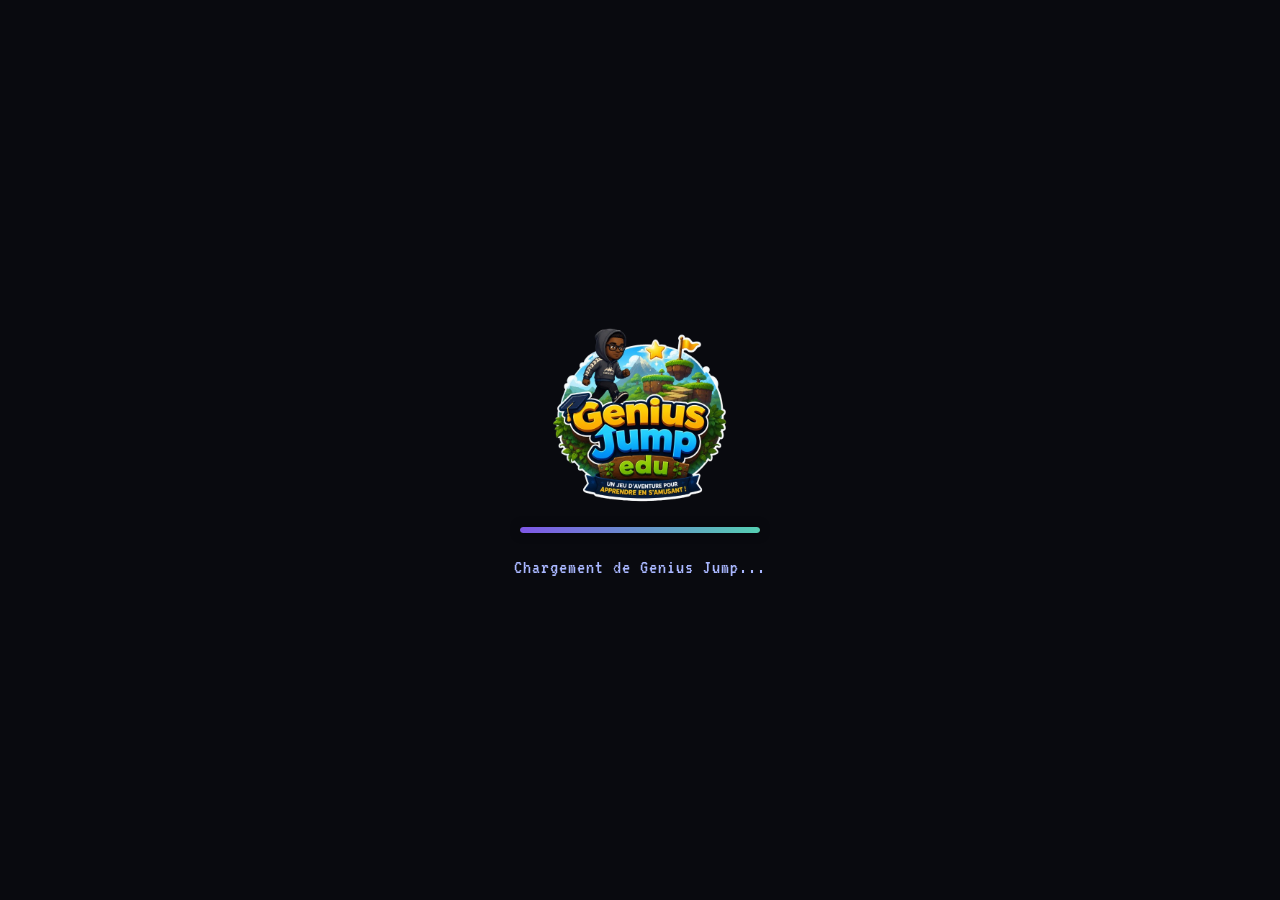
<file: index.html>
<!doctype html>
<html lang="fr">
<head>
  <meta charset="utf-8" />
  <meta name="viewport" content="width=device-width,initial-scale=1,viewport-fit=cover" />
  <title>Genius Jump EDU</title>
  <link rel="preconnect" href="https://fonts.googleapis.com">
  <link rel="preconnect" href="https://fonts.gstatic.com" crossorigin>
  <link href="https://fonts.googleapis.com/css2?family=Inter:wght@400;500;600;700;800&display=swap" rel="stylesheet">
  <link rel="stylesheet" href="style.css">
  <script type="importmap">
  {
    "imports": {
      "nipplejs": "https://esm.sh/nipplejs@0.9.0"
    }
  }
  </script>
</head>
<body>
  <!-- Ecran de chargement anime -->
  <div id="loading-screen">
    <div class="loading-content">
      <img src="logo_genius.png" alt="Genius Logo" class="loading-logo">
      <div class="loading-bar-container">
        <div class="loading-bar-fill"></div>
      </div>
      <div class="loading-text">Chargement de Genius Jump...</div>
    </div>
  </div>

  <canvas id="game"></canvas>

  <div id="quizOverlay" class="hidden" aria-hidden="true">
    <div class="quiz-panel">
      <div class="quiz-meta">
        <span id="quizBloom">Question</span>
        <span id="quizXp">+50 XP</span>
      </div>
      <div class="quiz-timer-track"><div id="quizTimerFill"></div></div>
      <p id="quizQuestionText"></p>
      <div id="quizAnswers" class="quiz-answers">
        <button type="button" class="quiz-answer-btn quiz-btn-a" data-choice="A"><span>A.</span> <span id="quizLabelA"></span></button>
        <button type="button" class="quiz-answer-btn quiz-btn-b" data-choice="B"><span>B.</span> <span id="quizLabelB"></span></button>
        <button type="button" class="quiz-answer-btn quiz-btn-c" data-choice="C"><span>C.</span> <span id="quizLabelC"></span></button>
        <button type="button" class="quiz-answer-btn quiz-btn-d" data-choice="D"><span>D.</span> <span id="quizLabelD"></span></button>
      </div>
      <p id="quizHint" class="quiz-hint">Touche 1-4 ou clique une reponse</p>
    </div>
  </div>

  <!-- Menu plein ecran -->
  <div id="menuOverlay" role="dialog">
    <div class="menu-shell">

      <!-- Ecran choix du profil -->
      <div id="role-screen" class="menu-screen">
        <div class="login-layout role-layout">
          <div class="login-brand">
            <div class="login-brand-copy">
              <img src="logo_genius.png" alt="Genius Logo" class="login-logo-img">
              <span class="login-kicker">Genius Jump EDU</span>
              <h1>Choisis ton <span>espace</span></h1>
              <p>Entre comme eleve pour jouer, ou comme enseignant pour preparer les classes et les activites.</p>
            </div>
            <div class="login-banner-card" aria-hidden="true">
              <img src="banner10.png" alt="">
            </div>
          </div>
          <div class="login-card role-card">
            <span class="login-card-kicker">Connexion</span>
            <h2>Tu veux te connecter comment ?</h2>
            <p class="login-card-intro">Choisis ton role pour acceder au bon espace.</p>
            <div class="role-actions">
              <button type="button" id="btn-role-student" class="btn-primary btn-large">Se connecter en tant qu'eleve</button>
              <a href="./dashboard/index.html" id="btn-role-teacher" class="btn-secondary btn-large role-link">Se connecter en tant qu'enseignant</a>
            </div>
          </div>
        </div>
      </div>

      <!-- Ecran connexion -->
      <div id="login-screen" class="menu-screen hidden">
        <div class="login-layout">
          <div class="login-brand">
            <div class="login-brand-copy">
              <img src="logo_genius.png" alt="Genius Logo" class="login-logo-img">
              <span class="login-kicker">Portail eleve</span>
              <h1>Genius Jump <span>EDU</span></h1>
              <p>Entre dans ton niveau, choisis ton heros et transforme les questions de classe en aventure.</p>
            </div>
            <div class="login-banner-card" aria-hidden="true">
              <img src="banner10.png" alt="">
            </div>
          </div>
          <div class="login-card">
            <span class="login-card-kicker">Acces aventure</span>
            <h2>Connexion eleve</h2>
            <p class="login-card-intro">Utilise ton prenom et le code donne par ton enseignant pour rejoindre ta classe.</p>
            <div class="field">
              <label for="student-name">Ton prenom</label>
              <input type="text" id="student-name" placeholder="Ex : Leo" autocomplete="name">
            </div>
            <div class="field">
              <label for="class-code">Code de classe</label>
              <input type="text" id="class-code" placeholder="Ex : DEMO-2026" autocomplete="off" style="text-transform:uppercase">
              <span class="field-hint">Le code t'est donne par ton enseignant (majuscules acceptees)</span>
            </div>
            <p id="login-error" class="login-error hidden"></p>
            <button type="button" id="btn-verify-class" class="btn-primary btn-large">Se connecter</button>
          </div>
        </div>
      </div>

      <!-- Ecran hub (apres connexion) -->
      <div id="hub-screen" class="menu-screen hidden">
        <div class="hub-banner" aria-hidden="true"></div>
        <header class="hub-header">
          <div class="hub-header-left">
            <div class="hub-header-brand">
              <img src="logo_genius.png" alt="Genius Logo" class="hub-logo-img">
              <h1>Genius Jump <span>EDU</span></h1>
            </div>
            <p id="hub-welcome">Bienvenue</p>
          </div>
          <div class="hub-header-right">
            <nav class="student-tabs" aria-label="Sections eleve">
              <button type="button" class="student-tab active" data-student-tab="activities"><img class="tab-icon" src="icones/question.png" alt=""> Activites</button>
              <button type="button" class="student-tab" data-student-tab="shop"><img class="tab-icon" src="icones/session.png" alt=""> Boutique</button>
              <button type="button" class="student-tab" data-student-tab="inventory"><img class="tab-icon" src="icones/boar.png" alt=""> Inventaire</button>
              <button type="button" class="student-tab" data-student-tab="leaderboard"><img class="tab-icon" src="icones/classement.png" alt=""> Classement</button>
              <button type="button" class="student-tab" data-student-tab="settings"><img class="tab-icon" src="icones/evaluation.png" alt=""> Parametres</button>
            </nav>
            <div class="hub-badge"><span class="hub-badge-label">Classe :</span> <strong id="profile-class-code">-</strong></div>
            <button type="button" id="btn-change-profile" class="btn-ghost">Changer de compte</button>
          </div>
        </header>

        <div id="menu-xp-display" class="pause-stats hidden">
          <span id="pause-student-name">-</span> · <span id="pause-student-xp">0</span> XP
        </div>

        <main class="hub-main">
          <section class="hub-section hub-activities student-panel" id="student-panel-activities">
            <div class="section-head">
              <h2>Activites</h2>
              <p id="activities-hint">Selectionne une activite configuree par ton enseignant.</p>
            </div>
            <div id="activities-list" class="activities-grid"></div>
            <div id="selected-activity-info" class="activity-selected hidden">
              <span id="activity-mode-badge" class="mode-pill">LECON</span>
              <p id="activity-detail-text">-</p>
            </div>
            <div id="free-mode-selector" class="free-mode-selector hidden">
              <div class="free-mode-header">
                <span class="mode-pill" style="background:#8b5cf6;">MONDE OUVERT</span>
                <p>Choisis un niveau et joue librement, sans questions ni lecons. Rien n'est sauvegarde.</p>
              </div>
              <div id="free-levels" class="free-levels">
                <button type="button" class="free-level-btn" data-level="1">
                  <strong>Niveau 1</strong>
                  <span>Foret des Debuts</span>
                </button>
                <button type="button" class="free-level-btn" data-level="2">
                  <strong>Niveau 2</strong>
                  <span>Plaines Venteuses</span>
                </button>
                <button type="button" class="free-level-btn" data-level="3">
                  <strong>Niveau 3</strong>
                  <span>Cavernes Obscures</span>
                </button>
              </div>
            </div>
          </section>

          <section class="hub-section student-panel hidden" id="student-panel-shop">
            <div class="section-head split-head">
              <div>
                <h2>Boutique</h2>
                <p>Depense tes pieces pour acheter des objets utilisables pendant l'aventure.</p>
              </div>
              <div class="wallet-pill">🪙 <strong id="shop-wallet">0</strong></div>
            </div>
            <div id="shop-grid" class="shop-grid"></div>
          </section>

          <section class="hub-section student-panel hidden" id="student-panel-inventory">
            <div class="section-head split-head">
              <div>
                <h2>Inventaire</h2>
                <p>Utilise tes objets avant ou pendant une partie.</p>
              </div>
              <div class="wallet-pill">🪙 <strong id="inventory-wallet">0</strong></div>
            </div>
            <div id="inventory-grid" class="inventory-grid"></div>
          </section>

          <section class="hub-section student-panel hidden" id="student-panel-leaderboard">
            <div class="section-head">
              <h2>Classement</h2>
              <p>Compare ta progression avec les autres eleves de ta classe.</p>
            </div>
            <div id="student-leaderboard" class="student-leaderboard"></div>
          </section>

          <section class="hub-section student-panel hidden" id="student-panel-settings">
            <div class="section-head">
              <h2>Parametres</h2>
              <p>Regle le confort du jeu sur cet appareil.</p>
            </div>
            <form id="student-settings-form" class="student-settings">
              <label><span>Sons</span><input type="checkbox" id="student-set-sound"></label>
              <label><span>Volume general</span><input type="range" id="student-set-volume" min="0" max="100" value="70"></label>
              <label><span>Afficher les aides</span><input type="checkbox" id="student-set-hints"></label>
              <label><span>Animations reduites</span><input type="checkbox" id="student-set-motion"></label>
              <button type="submit" class="btn-primary btn-large">Enregistrer</button>
              <p id="student-settings-feedback" class="settings-feedback"></p>
            </form>
          </section>

          <aside class="hub-section hub-sidebar">
            <div class="section-head">
              <h2>Personnage</h2>
              <p id="character-hint">Choisis ton heros</p>
            </div>
            <div id="character-section" class="character-picker">
              <button type="button" id="prev-char" class="char-nav" aria-label="Precedent">&#9664;</button>
              <div class="char-display">
                <div id="menu-player-sprite" class="menu-player-sprite"></div>
                <p id="character-name" class="char-name">Durhant</p>
              </div>
              <button type="button" id="next-char" class="char-nav" aria-label="Suivant">&#9654;</button>
            </div>

            <div class="hub-actions">
              <button type="button" id="menu-resume" class="btn-secondary btn-large hidden">Reprendre</button>
              <button type="button" id="menu-play" class="btn-primary btn-large btn-play" disabled>Jouer</button>
              <button type="button" id="quick-inventory" class="btn-secondary btn-large">Inventaire</button>
              <button type="button" id="menu-quit" class="btn-ghost">Quitter la partie</button>
            </div>
          </aside>
        </main>
      </div>

    </div>
  </div>

  <div id="controls">
    <div id="joy"></div>
    <div id="hud-items-ring" aria-label="Objets actifs"></div>
    <button id="jump" aria-label="Saut">▲</button>
    <div id="hud"></div>
    <button id="pauseBtn" aria-label="Pause">⏸</button>
  </div>

  <div id="livreOverlay" class="hidden">
    <div class="livre-content">
      <div class="livre-header">
        <span class="livre-title">Grimoire de connaissances</span>
        <button id="livreCloseBtn" class="livre-close-btn">&times;</button>
      </div>
      <div class="livre-body">
        <img src="livre1.jpeg" class="livre-large-img" alt="Livre">
        <div class="livre-text-box">
          <p id="livreText">Chargement...</p>
        </div>
      </div>
      <div class="livre-footer">
        <button id="livreReadBtn" class="arcade-btn green-btn">J'ai compris</button>
      </div>
    </div>
  </div>

  <button id="bookHistoryToggle" aria-label="Grimoires" class="history-toggle-btn">
    <img src="livre1.jpeg" alt="Grimoire" style="width:28px;height:28px;object-fit:cover;border-radius:3px;">
  </button>

  <div id="bookHistoryPanel" class="history-panel hidden">
    <div class="history-header">
      <span class="history-title">Index des grimoires</span>
      <button id="bookHistoryClose" class="history-close-btn">&times;</button>
    </div>
    <div id="bookHistoryList" class="history-list">
      <div class="history-empty-state">Aucun grimoire collecte.</div>
    </div>
  </div>

  <button id="chatbotToggle" aria-label="Chatbot" class="chatbot-toggle-btn">
    <img src="chatbot.jpeg" alt="Chatbot" style="width:28px;height:28px;object-fit:cover;border-radius:3px;">
  </button>

  <div id="chatbotPanel" class="chatbot-panel hidden">
    <div class="chatbot-header">
      <span class="chatbot-title">Compagnon Genius</span>
      <button id="chatbotClose" class="chatbot-close-btn">&times;</button>
    </div>
    <div class="chatbot-shop-bar">
      <span id="chatbotQueriesCount">1 question</span>
      <button id="btnBuyQuery" class="chatbot-buy-btn">+1 question (5 pieces)</button>
    </div>
    <div id="chatbotMessages" class="chatbot-messages">
      <div class="chat-message bot">
        <div class="chat-sender">GUIDE</div>
        <div class="chat-bubble">Salut ! Collecte des pieces pour me poser des questions.</div>
      </div>
    </div>
    <form id="chatbotForm" class="chatbot-input-area">
      <input type="text" id="chatbotInput" placeholder="Pose-moi une question..." autocomplete="off" class="chatbot-input" required>
      <button type="submit" id="chatbotSend" class="chatbot-send-btn">Envoyer</button>
    </form>
  </div>

  <!-- Ecran Game Over avec bouton Voir le bilan -->
  <div id="gameover-overlay" class="hidden" role="dialog" aria-modal="true">
    <div class="gameover-content">
      <div class="gameover-icon">🏆</div>
      <h2 class="gameover-title">Partie Terminée !</h2>
      <p class="gameover-sub">Bravo, tu as utilise toutes tes tentatives.</p>
      <button type="button" id="btn-gameover-summary" class="arcade-btn green-btn gameover-btn">Voir mon bilan</button>
    </div>
  </div>

  <!-- Modal Bilan de Fin de Session -->
  <div id="session-summary-modal" class="modal hidden" role="dialog" aria-modal="true">
    <div class="summary-modal-content">
      <div class="summary-modal-header">
        <h2 id="summary-title">Bilan de ta partie</h2>
        <span id="summary-mode-badge" class="badge">Mode</span>
      </div>
      <div class="summary-modal-body">
        
        <!-- Score Card (XP / Moyenne) -->
        <div class="summary-stats-grid">
          <div class="summary-stat-card">
            <span class="stat-label">Points d'XP Gagnés</span>
            <strong id="summary-xp-val" class="stat-value">+0 XP</strong>
          </div>
          <div class="summary-stat-card" id="summary-grade-card">
            <span class="stat-label">Moyenne de Réussite</span>
            <strong id="summary-grade-val" class="stat-value">0%</strong>
          </div>
          <div class="summary-stat-card">
            <span class="stat-label">Tentatives Consommées</span>
            <strong id="summary-attempts-val" class="stat-value">1 / 3</strong>
          </div>
        </div>

        <!-- Inventory Status -->
        <div class="summary-section">
          <h3>📦 Ton Inventaire Actuel</h3>
          <div id="summary-inventory-list" class="summary-inventory-list">
            <!-- Dynamically populated inventory items -->
          </div>
        </div>

        <!-- Missed Questions -->
        <div class="summary-section">
          <h3>❌ Questions Ratées</h3>
          <div id="summary-missed-list" class="summary-missed-list">
            <!-- Dynamically populated failed questions with explanations -->
          </div>
        </div>

      </div>
      <div class="summary-modal-footer">
        <button type="button" id="btn-summary-close" class="arcade-btn green-btn">Retour au Menu principal</button>
      </div>
    </div>
  </div>

  <script type="module" src="main.js"></script>
</body>
</html>
</file>
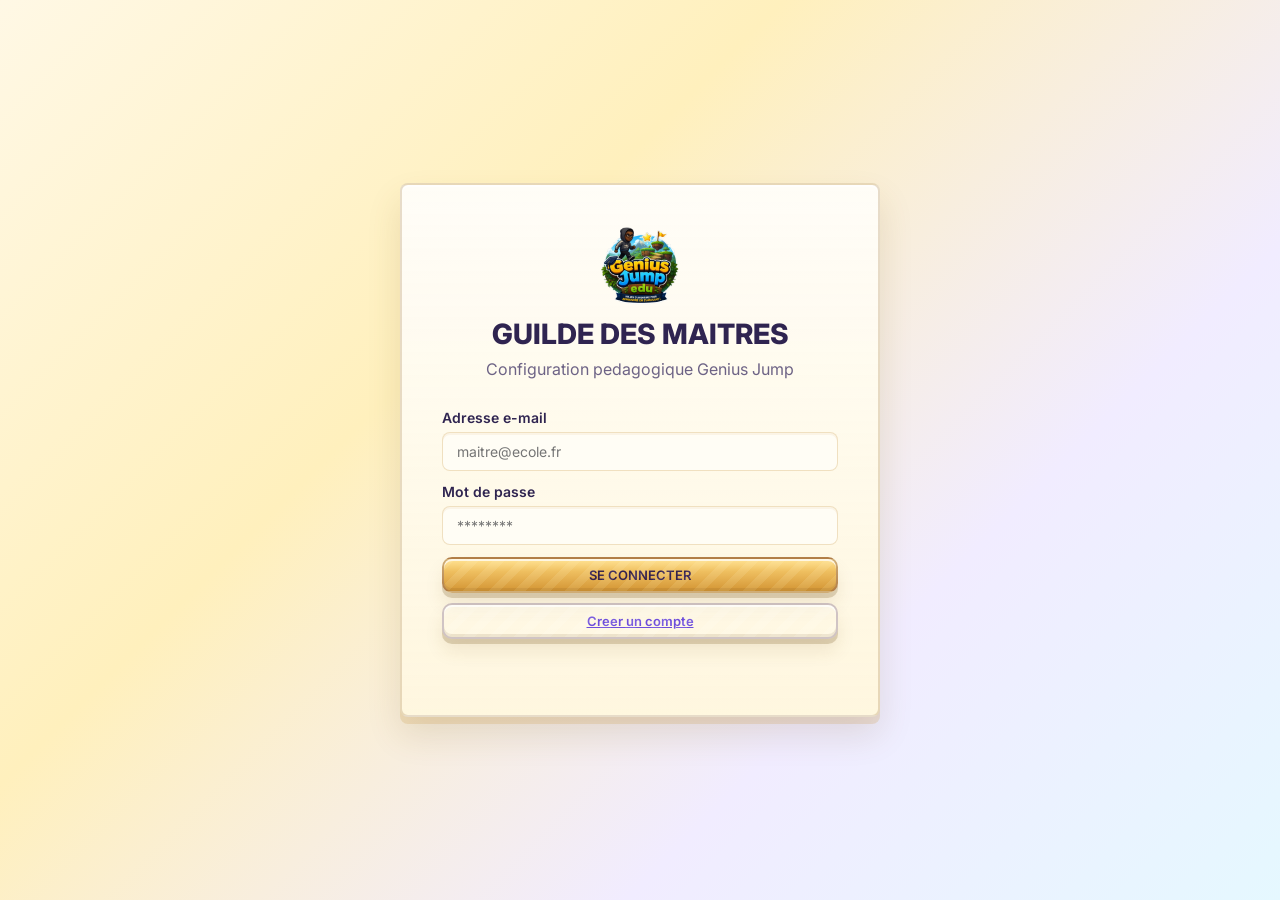
<file: dashboard/index.html>
<!DOCTYPE html>
<html lang="fr">
<head>
  <meta charset="UTF-8">
  <title>Genius Jump EDU — Espace Enseignant</title>
  <meta name="viewport" content="width=device-width, initial-scale=1.0">
  <link rel="preconnect" href="https://fonts.googleapis.com">
  <link rel="preconnect" href="https://fonts.gstatic.com" crossorigin>
  <link href="https://fonts.googleapis.com/css2?family=Inter:wght@400;500;600;700;800&display=swap" rel="stylesheet">
  <link rel="stylesheet" href="style.css">
</head>
<body>

  <div id="auth-overlay" class="auth-overlay">
    <div class="auth-card">
      <div class="auth-header">
        <img src="../logo_genius.png" alt="Genius Logo" class="auth-logo-img">
        <h2>GUILDE DES MAITRES</h2>
        <p>Configuration pedagogique Genius Jump</p>
      </div>

      <div id="login-form" class="auth-form-container">
        <div class="form-group">
          <label for="auth-email">Adresse e-mail</label>
          <input type="email" id="auth-email" placeholder="maitre@ecole.fr" required autocomplete="email">
        </div>
        <div class="form-group">
          <label for="auth-password">Mot de passe</label>
          <input type="password" id="auth-password" placeholder="********" required autocomplete="current-password">
        </div>
        <div class="auth-actions">
          <button id="btn-login" class="btn btn-primary btn-block">SE CONNECTER</button>
          <button id="btn-show-register" class="btn btn-link btn-block">Creer un compte</button>
        </div>
      </div>

      <div id="register-form" class="auth-form-container hidden">
        <div class="form-group">
          <label for="reg-name">Nom complet</label>
          <input type="text" id="reg-name" placeholder="Prof. Martin" required autocomplete="name">
        </div>
        <div class="form-group">
          <label for="reg-email">Adresse e-mail</label>
          <input type="email" id="reg-email" placeholder="martin@ecole.fr" required autocomplete="email">
        </div>
        <div class="form-group">
          <label for="reg-password">Mot de passe</label>
          <input type="password" id="reg-password" placeholder="********" required autocomplete="new-password">
        </div>
        <div class="auth-actions">
          <button id="btn-register" class="btn btn-success btn-block">CREER LE COMPTE</button>
          <button id="btn-show-login" class="btn btn-link btn-block">Deja inscrit ? Connexion</button>
        </div>
      </div>

      <div id="auth-feedback" class="auth-feedback"></div>
    </div>
  </div>

  <div id="game-app" class="dashboard-container hidden">

    <aside class="sidebar">
      <button id="sidebar-toggle" class="sidebar-toggle" type="button" aria-label="Reduire le menu" aria-expanded="true" title="Reduire le menu">&lt;</button>
      <div class="sidebar-brand">
        <img src="../logo_genius.png" alt="Genius Logo" class="brand-logo-img">
        <div class="brand-details">
          <h3>GENIUS JUMP</h3>
          <span>Portail Enseignant</span>
        </div>
      </div>

      <nav class="sidebar-menu">
        <a href="#" class="menu-item active" data-tab="dashboard">
          <img class="menu-icon-img" src="../icones/boar.png" alt="" aria-hidden="true">
          <span class="menu-label">Tableau de bord</span>
        </a>
        <a href="#" class="menu-item" data-tab="classes">
          <img class="menu-icon-img" src="../icones/classe.png" alt="" aria-hidden="true">
          <span class="menu-label">Classes</span>
        </a>
        <a href="#" class="menu-item" data-tab="lessons">
          <img class="menu-icon-img" src="../icones/session.png" alt="" aria-hidden="true">
          <span class="menu-label">Lecons</span>
        </a>
        <a href="#" class="menu-item" data-tab="evaluations">
          <img class="menu-icon-img" src="../icones/evaluation.png" alt="" aria-hidden="true">
          <span class="menu-label">Evaluations</span>
        </a>
        <a href="#" class="menu-item" data-tab="questions">
          <img class="menu-icon-img" src="../icones/question.png" alt="" aria-hidden="true">
          <span class="menu-label">Questions</span>
        </a>
        <a href="#" class="menu-item" data-tab="results">
          <img class="menu-icon-img" src="../icones/resultat.png" alt="" aria-hidden="true">
          <span class="menu-label">Resultats</span>
        </a>
        <a href="#" class="menu-item" data-tab="leaderboard">
          <img class="menu-icon-img" src="../icones/classement.png" alt="" aria-hidden="true">
          <span class="menu-label">Classements</span>
        </a>
        <a href="#" class="menu-item" data-tab="inventory">
          <img class="menu-icon-img" src="../coin.png" alt="" aria-hidden="true">
          <span class="menu-label">Inventaires</span>
        </a>
        <a href="#" class="menu-item" data-tab="settings">
          <img class="menu-icon-img" src="../switch_button.png" alt="" aria-hidden="true">
          <span class="menu-label">Parametres</span>
        </a>
      </nav>

      <div class="sidebar-user">
        <img src="../boss1.png" alt="Avatar" class="user-avatar">
        <div class="user-info">
          <strong id="teacher-name">Professeur</strong>
          <span>Enseignant</span>
        </div>
        <button id="btn-logout" class="btn-logout" title="Deconnexion">X</button>
      </div>
    </aside>

    <main class="content-area">

      <header class="content-header">
        <div class="header-left">
          <h2 id="current-tab-title">Tableau de bord</h2>
          <p id="current-tab-desc">Statistiques globales et activite recente.</p>
        </div>
        <div class="header-right">
          <div class="class-picker-wrapper">
            <label for="class-select">Classe :</label>
            <select id="class-select" class="form-select">
              <option value="">Chargement...</option>
            </select>
          </div>
          <div class="class-code-badge">
            <span>Code eleve :</span>
            <strong id="nav-class-code">-</strong>
          </div>
        </div>
      </header>

      <section id="panel-dashboard" class="tab-panel">
        <div class="dashboard-filter-bar">
          <label for="dashboard-mode-filter">Filtre analyse</label>
          <select id="dashboard-mode-filter" class="form-select">
            <option value="all">Toutes les activites</option>
            <option value="lesson">Lecons</option>
            <option value="eval">Evaluations</option>
          </select>
          <select id="dashboard-world-filter" class="form-select">
            <option value="">Toutes</option>
          </select>
        </div>

        <div class="stats-grid">
          <div class="stat-card">
            <div class="stat-icon">
              <img src="../icones/groupe_eleves.png" alt="" aria-hidden="true">
            </div>
            <div class="stat-details">
              <h4 id="stat-active">0</h4>
              <p>Eleves actifs</p>
            </div>
          </div>
          <div class="stat-card">
            <div class="stat-icon">
              <img src="../icones/resultat.png" alt="" aria-hidden="true">
            </div>
            <div class="stat-details">
              <h4 id="stat-avg">0%</h4>
              <p>Taux moyen</p>
            </div>
          </div>
          <div class="stat-card">
            <div class="stat-icon">
              <img src="../icones/session.png" alt="" aria-hidden="true">
            </div>
            <div class="stat-details">
              <h4 id="stat-sessions">0</h4>
              <p>Sessions</p>
            </div>
          </div>
        </div>

        <div class="dashboard-analytics">
          <div class="card analytics-card">
            <div class="card-header">
              <h3><img class="title-icon-img" src="../icones/evaluation.png" alt="" aria-hidden="true">Radar des competences</h3>
            </div>
            <div class="card-body">
              <div id="stats-radar-chart" class="radar-chart"></div>
            </div>
          </div>
          <div class="card analytics-card">
            <div class="card-header">
              <h3><img class="title-icon-img" src="../icones/classement.png" alt="" aria-hidden="true">Classement XP</h3>
            </div>
            <div class="card-body scrollable">
              <table class="data-table">
                <thead>
                  <tr><th>Eleve</th><th>Niveau</th><th>XP</th><th>Statut</th></tr>
                </thead>
                <tbody id="dashboard-students-body">
                  <tr><td colspan="4" class="text-center">Aucun eleve.</td></tr>
                </tbody>
              </table>
            </div>
          </div>
        </div>

        <div class="dashboard-row">
          <div class="card flex-1">
            <div class="card-header">
              <h3><img class="title-icon-img" src="../icones/classement.png" alt="" aria-hidden="true">Progression XP</h3>
            </div>
            <div class="card-body">
              <div id="stats-bar-chart" class="bar-chart"></div>
            </div>
          </div>
          <div class="card flex-1">
            <div class="card-header">
              <h3><img class="title-icon-img" src="../icones/question.png" alt="" aria-hidden="true">Questions difficiles</h3>
            </div>
            <div class="card-body scrollable">
              <table class="data-table">
                <thead>
                  <tr><th>Question</th><th>Niveau</th><th>Reussite</th></tr>
                </thead>
                <tbody id="dashboard-heatmap-body">
                  <tr><td colspan="3" class="text-center">Aucune donnee.</td></tr>
                </tbody>
              </table>
            </div>
          </div>
        </div>
      </section>

      <section id="panel-classes" class="tab-panel hidden">
        <div class="toolbar">
          <button id="btn-create-class-modal" class="btn btn-primary">NOUVELLE CLASSE</button>
        </div>
        <div class="card">
          <div class="card-header"><h3>Mes classes</h3></div>
          <div class="card-body">
            <table class="data-table">
              <thead>
                <tr><th>Classe</th><th>Matiere</th><th>Niveau</th><th>Code</th><th>Actions</th></tr>
              </thead>
              <tbody id="classes-list-body"></tbody>
            </table>
          </div>
        </div>

        <div id="class-modal" class="modal hidden">
          <div class="modal-content">
            <h2 id="class-modal-title">Creer une classe</h2>
            <form id="class-form">
              <input type="hidden" id="modal-class-id">
              <div class="form-group">
                <label for="class-name-input">Nom</label>
                <input type="text" id="class-name-input" placeholder="CM2-A" required>
              </div>
              <div class="form-group">
                <label for="class-subject-input">Matiere</label>
                <input type="text" id="class-subject-input" value="Mathematiques">
              </div>
              <div class="form-group">
                <label for="class-grade-input">Niveau</label>
                <input type="text" id="class-grade-input" value="CM2">
              </div>
              <div class="form-group">
                <label for="class-code-input">Code personnalise (optionnel)</label>
                <input type="text" id="class-code-input" placeholder="Auto-genere si vide" maxlength="12">
              </div>
              <div class="modal-buttons">
                <button type="button" id="btn-close-class-modal" class="btn btn-secondary">Annuler</button>
                <button type="submit" class="btn btn-success">Enregistrer</button>
              </div>
            </form>
          </div>
        </div>
      </section>

      <section id="panel-lessons" class="tab-panel hidden">
        <div class="alert-info">
          <strong>Mode Lecon :</strong> apprentissage guide avec explications et plusieurs tentatives. Les eleves verront cette activite dans leur liste sans pouvoir changer le mode.
        </div>
        <div class="toolbar">
          <button id="btn-create-lesson-modal" class="btn btn-primary">NOUVELLE LECON</button>
        </div>
        <div class="card gold-card">
          <div class="card-header"><h3>Lecons de la classe</h3></div>
          <div class="card-body">
            <table class="data-table">
              <thead>
                <tr><th>Nom</th><th>Theme</th><th>Matiere</th><th>Actions</th></tr>
              </thead>
              <tbody id="lessons-list-body"></tbody>
            </table>
          </div>
        </div>

        <div class="lesson-workbench">
          <div class="questions-toolbar">
            <h3 class="questions-toolbar-title">Fragments de lecon</h3>
            <button type="button" id="btn-open-lesson-ai-modal" class="btn btn-ai">Generer une lecon</button>
            <span class="questions-toolbar-spacer"></span>
          </div>
          <div class="questions-layout lesson-fragment-layout">
            <div class="col-form">
              <div class="card">
                <div class="card-header"><h3>Ajouter un fragment</h3></div>
                <div class="card-body">
                  <form id="lesson-fragment-form">
                    <div class="form-group">
                      <label for="lf-world">Lecon cible</label>
                      <select id="lf-world" class="form-select" required></select>
                    </div>
                    <div class="form-row">
                      <div class="form-group flex-1">
                        <label for="lf-order">Ordre</label>
                        <input type="number" id="lf-order" min="1" value="1">
                      </div>
                      <div class="form-group flex-1">
                        <label for="lf-bloom">Niveau Bloom</label>
                        <select id="lf-bloom" class="form-select">
                          <option value="knowledge">Memorisation</option>
                          <option value="comprehension" selected>Comprehension</option>
                          <option value="application">Application</option>
                          <option value="analysis">Analyse</option>
                          <option value="evaluation">Evaluation</option>
                          <option value="creation">Creation</option>
                        </select>
                      </div>
                    </div>
                    <div class="form-group">
                      <label for="lf-title">Titre du paragraphe</label>
                      <input type="text" id="lf-title" required>
                    </div>
                    <div class="form-group">
                      <label for="lf-content">Paragraphe</label>
                      <textarea id="lf-content" rows="5" required></textarea>
                    </div>
                    <div class="form-group">
                      <label for="lf-image">Image du paragraphe</label>
                      <input type="file" id="lf-image" accept="image/*">
                      <div id="lf-image-preview" class="lesson-image-preview hidden"></div>
                    </div>
                    <div class="type-container">
                      <h4 class="ai-section-title">Question de verification</h4>
                      <div class="form-group">
                        <label for="lf-question">Enonce</label>
                        <textarea id="lf-question" rows="2" required></textarea>
                      </div>
                      <div class="answers-grid">
                        <div class="form-group"><label for="lf-a">A</label><input type="text" id="lf-a" required></div>
                        <div class="form-group"><label for="lf-b">B</label><input type="text" id="lf-b" required></div>
                        <div class="form-group"><label for="lf-c">C</label><input type="text" id="lf-c" required></div>
                        <div class="form-group"><label for="lf-d">D</label><input type="text" id="lf-d" required></div>
                      </div>
                      <div class="form-row">
                        <div class="form-group flex-1">
                          <label for="lf-correct">Bonne reponse</label>
                          <select id="lf-correct" class="form-select">
                            <option value="A">A</option><option value="B">B</option>
                            <option value="C">C</option><option value="D">D</option>
                          </select>
                        </div>
                        <div class="form-group flex-1">
                          <label for="lf-time">Temps</label>
                          <input type="number" id="lf-time" value="20" min="10" max="120">
                        </div>
                        <div class="form-group flex-1">
                          <label for="lf-xp">XP</label>
                          <input type="number" id="lf-xp" value="50" min="10" max="300">
                        </div>
                        <div class="form-group flex-1">
                          <label for="lf-difficulty">Difficulte</label>
                          <select id="lf-difficulty" class="form-select">
                            <option value="1">Facile</option>
                            <option value="2">Intermediaire</option>
                            <option value="3">Difficile</option>
                          </select>
                        </div>
                      </div>
                      <div class="form-group">
                        <label for="lf-explanation">Explication</label>
                        <textarea id="lf-explanation" rows="2"></textarea>
                      </div>
                    </div>
                    <div class="question-actions">
                      <button type="submit" class="btn btn-success">Ajouter le fragment</button>
                      <button type="button" id="btn-reset-lesson-fragment" class="btn btn-secondary">Reinitialiser</button>
                    </div>
                    <div id="lf-feedback" class="feedback-msg"></div>
                  </form>
                </div>
              </div>
            </div>
            <div class="col-list">
              <div class="card">
                <div class="card-header"><h3>Parcours (<span id="lf-count">0</span>)</h3></div>
                <div class="card-body scrollable">
                  <div id="lesson-fragments-list" class="lesson-fragments-list"></div>
                </div>
              </div>
            </div>
          </div>
        </div>
      </section>

      <section id="panel-evaluations" class="tab-panel hidden">
        <div class="alert-info">
          <strong>Mode Evaluation :</strong> temps limite, une seule tentative par question, perte de vie en cas d'erreur. Les eleves ne peuvent pas basculer en mode lecon.
        </div>
        <div class="toolbar">
          <button id="btn-create-eval-modal" class="btn btn-primary">NOUVELLE EVALUATION</button>
        </div>
        <div class="card">
          <div class="card-header"><h3>Evaluations de la classe</h3></div>
          <div class="card-body">
            <table class="data-table">
              <thead>
                <tr><th>Nom</th><th>Theme</th><th>Matiere</th><th>Tentatives max</th><th>Actions</th></tr>
              </thead>
              <tbody id="evaluations-list-body"></tbody>
            </table>
          </div>
        </div>
      </section>


      <section id="panel-questions" class="tab-panel hidden">
        <div class="questions-toolbar">
          <h3 class="questions-toolbar-title">Banque de questions</h3>
          <button type="button" id="btn-open-ai-modal" class="btn btn-ai">Générer des questions</button>
          <span class="questions-toolbar-spacer"></span>
        </div>
        <div class="questions-layout">
          <div class="col-form">
            <div class="card">
              <div class="card-header"><h3>Ajouter une question</h3></div>
              <div class="card-body">
                <form id="question-form">
                  <input type="hidden" id="modal-question-id">
                  <div class="form-group">
                    <label for="q-world">Activite liee</label>
                    <select id="q-world" class="form-select" required></select>
                  </div>
                  <div class="form-group">
                    <label for="q-type">Type</label>
                    <select id="q-type" class="form-select" required>
                      <option value="qcm" selected>QCM</option>
                      <option value="tf">Vrai / Faux</option>
                      <option value="short_answer">Reponse courte</option>
                      <option value="matching">Association</option>
                      <option value="dragdrop_text">Glisser-deposer texte</option>
                      <option value="dragdrop_image">Glisser-deposer image</option>
                      <option value="missing_words">Mots manquants</option>
                    </select>
                  </div>
                  <div class="form-row">
                    <div class="form-group flex-1">
                      <label for="q-subject">Matiere</label>
                      <input type="text" id="q-subject" value="Mathematiques" required>
                    </div>
                    <div class="form-group flex-1">
                      <label for="q-topic">Theme</label>
                      <input type="text" id="q-topic" placeholder="Fractions" required>
                    </div>
                  </div>
                  <div class="form-row">
                    <div class="form-group flex-1">
                      <label for="q-bloom">Niveau Bloom</label>
                      <select id="q-bloom" class="form-select">
                        <option value="knowledge">Memorisation</option>
                        <option value="comprehension">Comprehension</option>
                        <option value="application">Application</option>
                        <option value="analysis">Analyse</option>
                        <option value="evaluation">Evaluation</option>
                        <option value="creation">Creation</option>
                      </select>
                    </div>
                    <div class="form-group flex-1">
                      <label for="q-points">Points</label>
                      <input type="number" id="q-points" value="1" min="1" max="100">
                    </div>
                    <div class="form-group flex-1">
                      <label for="q-xp">XP</label>
                      <input type="number" id="q-xp" value="50" min="10" max="500">
                    </div>
                    <div class="form-group flex-1">
                      <label for="q-timer">Temps (sec)</label>
                      <input type="number" id="q-timer" value="15" min="5" max="300">
                    </div>
                    <div class="form-group flex-1">
                      <label for="q-difficulty">Difficulte</label>
                      <select id="q-difficulty" class="form-select">
                        <option value="1">Facile</option>
                        <option value="2">Intermediaire</option>
                        <option value="3">Difficile</option>
                      </select>
                    </div>
                  </div>
                  <div class="form-group">
                    <label for="q-text">Enonce</label>
                    <textarea id="q-text" rows="3" required></textarea>
                    <div id="q-text-help" class="input-help hidden"></div>
                  </div>
                  <div id="type-specific-container" class="type-container">
                    <div id="fields-qcm" class="q-type-fields">
                      <div class="answers-grid">
                        <div class="form-group"><label for="q-ans-a">A</label><input type="text" id="q-ans-a" class="border-red"></div>
                        <div class="form-group"><label for="q-ans-b">B</label><input type="text" id="q-ans-b" class="border-green"></div>
                        <div class="form-group"><label for="q-ans-c">C</label><input type="text" id="q-ans-c" class="border-blue"></div>
                        <div class="form-group"><label for="q-ans-d">D</label><input type="text" id="q-ans-d" class="border-yellow"></div>
                      </div>
                      <div class="form-group">
                        <label for="q-correct-qcm">Bonne reponse</label>
                        <select id="q-correct-qcm" class="form-select">
                          <option value="A">A</option><option value="B">B</option>
                          <option value="C">C</option><option value="D">D</option>
                        </select>
                      </div>
                    </div>
                    <div id="fields-tf" class="q-type-fields hidden">
                      <div class="form-group">
                        <label for="q-correct-tf">Reponse</label>
                        <select id="q-correct-tf" class="form-select">
                          <option value="VRAI">VRAI</option><option value="FAUX">FAUX</option>
                        </select>
                      </div>
                    </div>
                    <div id="fields-short_answer" class="q-type-fields hidden">
                      <div class="form-group">
                        <label for="q-correct-short">Reponse attendue</label>
                        <input type="text" id="q-correct-short">
                      </div>
                    </div>
                    <div id="fields-matching" class="q-type-fields hidden">
                      <p class="input-help">Ajoutez des paires gauche → droite à associer.</p>
                      <div id="matching-pairs-list"></div>
                      <button type="button" id="btn-add-matching" class="btn btn-secondary btn-sm">+ Ajouter une paire</button>
                    </div>
                    <div id="fields-dragdrop_text" class="q-type-fields hidden">
                      <p class="input-help">Utilisez {slot0}, {slot1}… dans l'énoncé pour les emplacements.</p>
                      <div class="form-group">
                        <label for="q-ddt-choices">Choix disponibles (virgules)</label>
                        <input type="text" id="q-ddt-choices" placeholder="Paris, Rome, Londres">
                      </div>
                      <div class="form-group">
                        <label for="q-ddt-correct">Reponses ordonnees (virgules)</label>
                        <input type="text" id="q-ddt-correct" placeholder="Paris, Rome">
                      </div>
                    </div>
                    <div id="fields-dragdrop_image" class="q-type-fields hidden">
                      <div class="form-group">
                        <label for="q-ddi-image">Image de fond</label>
                        <select id="q-ddi-image" class="form-select">
                          <option value="carte_france">Carte de France</option>
                          <option value="squelette">Squelette</option>
                          <option value="systeme_solaire">Systeme solaire</option>
                          <option value="custom">URL personnalisee</option>
                        </select>
                      </div>
                      <div class="form-group hidden" id="q-ddi-custom-wrap">
                        <label for="q-ddi-custom-url">URL de l'image</label>
                        <input type="text" id="q-ddi-custom-url" placeholder="https://...">
                      </div>
                      <div class="form-group">
                        <label for="q-ddi-labels">Etiquettes (virgules)</label>
                        <input type="text" id="q-ddi-labels" placeholder="Paris, Lyon, Marseille">
                      </div>
                      <div id="ddi-targets-list"></div>
                      <button type="button" id="btn-add-ddi-slot" class="btn btn-secondary btn-sm">+ Ajouter un emplacement</button>
                    </div>
                    <div id="fields-missing_words" class="q-type-fields hidden">
                      <p class="input-help">Utilisez {select0}, {select1}… dans l'énoncé pour les menus déroulants.</p>
                      <div id="missing-words-list"></div>
                      <button type="button" id="btn-add-mw" class="btn btn-secondary btn-sm">+ Ajouter un menu</button>
                    </div>
                  </div>
                  <div class="form-group">
                    <label for="q-explanation">Explication</label>
                    <textarea id="q-explanation" rows="2"></textarea>
                  </div>
                  <div class="question-actions">
                    <button type="submit" id="btn-save-question" class="btn btn-success">ENREGISTRER</button>
                    <button type="button" id="btn-reset-question" class="btn btn-secondary">Reinitialiser</button>
                  </div>
                  <div id="q-feedback" class="feedback-msg"></div>
                </form>
              </div>
            </div>
          </div>
          <div class="col-list">
            <div class="card">
              <div class="card-header"><h3>Banque (<span id="q-count">0</span>)</h3></div>
              <div class="card-body scrollable">
                <table class="data-table">
                  <thead>
                    <tr><th>Enonce</th><th>Type</th><th>Points</th><th>Difficulte</th><th>Actions</th></tr>
                  </thead>
                  <tbody id="questions-list-body"></tbody>
                </table>
              </div>
            </div>
          </div>
        </div>
      </section>

      <section id="panel-results" class="tab-panel hidden">
        <div class="toolbar">
          <button id="btn-export" class="btn btn-secondary">EXPORTER JSON</button>
        </div>
        <div class="card">
          <div class="card-header"><h3>Resultats eleves</h3></div>
          <div class="card-body">
            <table class="data-table">
              <thead>
                <tr><th>Eleve</th><th>XP</th><th>Niveau</th><th>Statut</th></tr>
              </thead>
              <tbody id="results-students-body"></tbody>
            </table>
          </div>
        </div>
      </section>

      <section id="panel-leaderboard" class="tab-panel hidden">
        <div class="card">
          <div class="card-header"><h3><img class="title-icon-img" src="../icones/classement.png" alt="" aria-hidden="true">Classement de la classe</h3></div>
          <div class="card-body">
            <div id="leaderboard-podium" class="leaderboard-podium"></div>
            <table class="data-table">
              <thead>
                <tr><th>Rang</th><th>Eleve</th><th>Niveau</th><th>XP</th><th>Progression</th></tr>
              </thead>
              <tbody id="leaderboard-body"></tbody>
            </table>
          </div>
        </div>
      </section>

      <section id="panel-inventory" class="tab-panel hidden">
        <div class="inventory-grid">
          <div class="card">
            <div class="card-header"><h3>Inventaire global</h3></div>
            <div class="card-body">
              <div id="inventory-summary" class="inventory-summary"></div>
            </div>
          </div>
          <div class="card">
            <div class="card-header"><h3>Objets par eleve</h3></div>
            <div class="card-body">
              <table class="data-table">
                <thead>
                  <tr><th>Eleve</th><th>Pieces</th><th>Badges</th><th>Potions</th><th>Artefacts</th></tr>
                </thead>
                <tbody id="inventory-body"></tbody>
              </table>
            </div>
          </div>
        </div>
      </section>

      <section id="panel-settings" class="tab-panel hidden">
        <form id="settings-form" class="settings-grid">
          <div class="card">
            <div class="card-header"><h3>Audio</h3></div>
            <div class="card-body settings-stack">
              <label class="setting-toggle"><input type="checkbox" id="set-sound-enabled"> <span>Activer les sons du jeu</span></label>
              <label class="setting-row"><span>Volume general</span><input type="range" id="set-master-volume" min="0" max="100" value="70"></label>
              <label class="setting-row"><span>Musique</span><input type="range" id="set-music-volume" min="0" max="100" value="45"></label>
              <label class="setting-row"><span>Effets</span><input type="range" id="set-effects-volume" min="0" max="100" value="80"></label>
            </div>
          </div>
          <div class="card">
            <div class="card-header"><h3>Gameplay eleve</h3></div>
            <div class="card-body settings-stack">
              <label class="setting-toggle"><input type="checkbox" id="set-show-timer"> <span>Afficher le chronometre</span></label>
              <label class="setting-toggle"><input type="checkbox" id="set-allow-retry"> <span>Autoriser une seconde tentative en lecon</span></label>
              <label class="setting-row"><span>Difficulte par defaut</span>
                <select id="set-default-difficulty" class="form-select">
                  <option value="1">Facile</option>
                  <option value="2">Intermediaire</option>
                  <option value="3">Difficile</option>
                </select>
              </label>
            </div>
          </div>
          <div class="card">
            <div class="card-header"><h3>Affichage</h3></div>
            <div class="card-body settings-stack">
              <label class="setting-toggle"><input type="checkbox" id="set-reduced-motion"> <span>Reduire les animations</span></label>
              <label class="setting-toggle"><input type="checkbox" id="set-high-contrast"> <span>Contraste renforce</span></label>
              <label class="setting-row"><span>Theme des plateformes</span>
                <select id="set-platform-theme" class="form-select">
                  <option value="difficulty">Couleur par difficulte</option>
                  <option value="classic">Classique</option>
                </select>
              </label>
            </div>
          </div>
          <div class="settings-actions">
            <button type="submit" class="btn btn-success">Enregistrer les parametres</button>
            <button type="button" id="btn-reset-settings" class="btn btn-secondary">Reinitialiser</button>
            <span id="settings-feedback" class="feedback-msg"></span>
          </div>
        </form>
      </section>

      <!-- Modal générateur IA -->
      <div id="ai-gen-modal" class="modal ai-gen-modal hidden">
        <div class="ai-gen-modal-content">
          <div class="ai-gen-modal-header">
            <h2>Atelier de génération de questions</h2>
            <button type="button" id="btn-close-ai-modal" class="ai-modal-close" aria-label="Fermer">&times;</button>
          </div>

          <div id="ai-gen-loading" class="ai-gen-loading hidden">
            <div class="ai-spinner"></div>
            <p>Génération en cours… Le contenu est analysé et les questions sont préparées.</p>
          </div>

          <div id="ai-gen-config" class="ai-gen-config">
            <div class="ai-gen-columns">
              <div class="ai-gen-left">
                <div class="form-group">
                  <label for="ai-modal-world">Activité cible</label>
                  <select id="ai-modal-world" class="form-select"></select>
                </div>
                <div class="ai-chat-zone card">
                  <div class="card-header"><h3>Assistant pédagogique</h3></div>
                  <div class="card-body ai-chat-body">
                    <div id="ai-chat-messages" class="ai-chat-messages"></div>
                    <div class="ai-chat-input-row">
                      <input type="text" id="ai-chat-input" class="form-input" placeholder="Demandez des précisions ou des consignes…">
                      <button type="button" id="btn-ai-chat-send" class="btn btn-secondary btn-sm">Envoyer</button>
                    </div>
                  </div>
                </div>
                <div class="form-group">
                  <label for="ai-modal-context">Contenu de la leçon</label>
                  <textarea id="ai-modal-context" rows="6" placeholder="Collez ici votre cours, définitions, résumé de chapitre…"></textarea>
                </div>
                <div class="form-group">
                  <label for="ai-modal-file">Importer un fichier (PDF / TXT)</label>
                  <input type="file" id="ai-modal-file" class="ai-file-input" accept=".pdf,.txt">
                </div>
              </div>

              <div class="ai-gen-right">
                <h4 class="ai-section-title">Nombre de questions par type</h4>
                <div id="ai-type-counts" class="ai-type-counts-grid"></div>
                <div id="ai-total-count" class="ai-total-badge">Total : 0 question</div>

                <h4 class="ai-section-title">Niveaux Bloom (taxonomie)</h4>
                <div id="ai-bloom-checks" class="ai-bloom-grid"></div>

                <button type="button" id="btn-ai-modal-generate" class="btn btn-ai btn-block">Générer les questions</button>
                <div id="ai-modal-feedback" class="ai-feedback"></div>
              </div>
            </div>
          </div>

          <div id="ai-preview-section" class="ai-preview-section hidden">
            <div class="ai-preview-header">
              <h3>Prévisualisation — <span id="ai-preview-count">0</span> question(s)</h3>
              <div class="ai-preview-actions">
                <button type="button" id="btn-ai-back-config" class="btn btn-secondary">← Reconfigurer</button>
                <button type="button" id="btn-ai-import" class="btn btn-success">Charger dans la banque</button>
              </div>
            </div>
            <div id="ai-preview-list" class="ai-preview-list"></div>
            <div id="ai-import-feedback" class="ai-feedback"></div>
          </div>
        </div>
      </div>

      <div id="lesson-ai-modal" class="modal ai-gen-modal hidden">
        <div class="ai-gen-modal-content">
          <div class="ai-gen-modal-header">
            <h2>Atelier de generation de lecon</h2>
            <button type="button" id="btn-close-lesson-ai-modal" class="ai-modal-close" aria-label="Fermer">&times;</button>
          </div>

          <div id="lesson-ai-loading" class="ai-gen-loading hidden">
            <div class="ai-spinner"></div>
            <p>Gemini fragmente la lecon et prépare les questions de verification.</p>
          </div>

          <div id="lesson-ai-config" class="ai-gen-config">
            <div class="ai-gen-columns">
              <div class="ai-gen-left">
                <div class="form-group">
                  <label for="lesson-ai-world">Lecon cible</label>
                  <select id="lesson-ai-world" class="form-select"></select>
                </div>
                <div class="form-group">
                  <label for="lesson-ai-context">Contenu de base</label>
                  <textarea id="lesson-ai-context" rows="8" placeholder="Collez ici le cours ou les notions a transformer en fragments..."></textarea>
                </div>
                <div class="form-group">
                  <label for="lesson-ai-file">Importer un support (PDF / TXT)</label>
                  <input type="file" id="lesson-ai-file" class="ai-file-input" accept=".pdf,.txt">
                </div>
                <div class="form-group">
                  <label for="lesson-ai-instructions">Consignes supplementaires</label>
                  <textarea id="lesson-ai-instructions" rows="3" placeholder="Ex: niveau CM2, phrases simples, exemples concrets..."></textarea>
                </div>
              </div>

              <div class="ai-gen-right">
                <div class="form-group">
                  <label for="lesson-ai-count">Nombre de fragments</label>
                  <input type="number" id="lesson-ai-count" min="1" max="20" value="4">
                </div>
                <h4 class="ai-section-title">Niveaux Bloom (taxonomie)</h4>
                <div id="lesson-ai-bloom-checks" class="ai-bloom-grid"></div>
                <button type="button" id="btn-lesson-ai-generate" class="btn btn-ai btn-block">Generer les fragments</button>
                <div id="lesson-ai-feedback" class="ai-feedback"></div>
              </div>
            </div>
          </div>

          <div id="lesson-ai-preview-section" class="ai-preview-section hidden">
            <div class="ai-preview-header">
              <h3>Previsualisation — <span id="lesson-ai-preview-count">0</span> fragment(s)</h3>
              <div class="ai-preview-actions">
                <button type="button" id="btn-lesson-ai-back" class="btn btn-secondary">Reconfigurer</button>
                <button type="button" id="btn-lesson-ai-import" class="btn btn-success">Charger dans la lecon</button>
              </div>
            </div>
            <div id="lesson-ai-preview-list" class="ai-preview-list"></div>
            <div id="lesson-ai-import-feedback" class="ai-feedback"></div>
          </div>
        </div>
      </div>

    </main>
  </div>

  <div id="world-modal" class="modal hidden">
    <div class="modal-content">
      <h2 id="world-modal-title">Nouvelle activite</h2>
      <form id="world-form">
        <input type="hidden" id="modal-world-id">
        <input type="hidden" id="world-mode-input" value="lesson">
        <div class="form-group">
          <label for="world-name-input">Nom</label>
          <input type="text" id="world-name-input" required>
        </div>
        <div class="form-group">
          <label for="world-topic-input">Theme</label>
          <input type="text" id="world-topic-input" required>
        </div>
        <div class="form-group">
          <label for="world-subject-input">Matiere</label>
          <input type="text" id="world-subject-input" value="Mathematiques">
        </div>
        <div class="form-group" id="world-max-attempts-group" style="display:none">
          <label for="world-max-attempts-input">Nombre max de tentatives</label>
          <input type="number" id="world-max-attempts-input" min="1" value="3">
          <small style="color:#94a3b8">Quand l'eleve atteint ce nombre en mode evaluation, un game over est declenche avec bilan.</small>
        </div>
        <div class="modal-buttons">
          <button type="button" id="btn-close-world-modal" class="btn btn-secondary">Annuler</button>
          <button type="submit" class="btn btn-success">Enregistrer</button>
        </div>
      </form>
    </div>
  </div>

  <script src="app.js"></script>
</body>
</html>
</file>
<file: style.css>
@import url('https://fonts.googleapis.com/css2?family=Press+Start+2P&family=VT323&display=swap');

:root{
  --bg:#0b1220;
  --fg:#e6e6e6;
  --accent:#f5c04a;
  --danger:#d9534f;
}
*{box-sizing:border-box;padding:0;margin:0}
html,body{height:100%}
body{
  font-family:Inter,system-ui,Segoe UI,Roboto,"Helvetica Neue",Arial;
  background:linear-gradient(180deg,var(--bg),#061019);
  display:flex;
  align-items:center;
  justify-content:center;
  -webkit-touch-callout:none;
  -webkit-user-select:none;
  user-select:none;
  overflow:hidden;
}
canvas#game{
  width:100svw;
  height:100svh;
  display:block;
  background:transparent;
  image-rendering: pixelated;
  image-rendering: crisp-edges;
}

/* Controls layout (mobile friendly) */
#controls{
  position:fixed;
  inset:0;
  pointer-events:none;
}
#joy{
  position:absolute;
  left:14px;
  bottom:14px;
  width:120px;
  height:120px;
  border-radius:999px;
  background:rgba(255,255,255,0.04);
  box-shadow:inset 0 6px 16px rgba(0,0,0,0.6);
  touch-action:none;
  pointer-events:auto;
}
#jump{
  position:absolute;
  right:14px;
  bottom:28px;
  width:84px;
  height:84px;
  border-radius:18px;
  border:0;
  background:linear-gradient(180deg,var(--accent),#e0a83b);
  color:#102028;
  font-weight:700;
  font-size:28px;
  box-shadow:0 6px 14px rgba(0,0,0,0.45);
  pointer-events:auto;
}
#hud{
  position:absolute;
  left:14px;
  top:14px;
  display:flex;
  gap:12px;
  pointer-events:none;
  transform:none;
}
#hud > div{
  background:rgba(255,255,255,0.06);
  color:var(--fg);
  padding:8px 12px;
  border-radius:12px;
  font-weight:600;
  backdrop-filter: blur(6px);
}
@media(min-width:900px){
  #joy{width:180px;height:180px;left:28px;bottom:28px}
  #jump{width:96px;height:96px;right:28px;bottom:28px}
}

/* ── Menu plein ecran (connexion + hub) ───────────────────────────────────── */
#menuOverlay {
  position: fixed;
  inset: 0;
  z-index: 40;
  pointer-events: auto;
  font-family: 'Inter', 'Segoe UI', system-ui, -apple-system, Arial, sans-serif;
}
#menuOverlay.hidden { display: none; pointer-events: none; }

.menu-shell {
  width: 100%;
  height: 100%;
  min-height: 100svh;
}

.menu-screen {
  width: 100%;
  height: 100%;
  min-height: 100svh;
  display: flex;
  flex-direction: column;
  background: linear-gradient(145deg, #0f172a 0%, #1e293b 45%, #0f172a 100%);
  color: #f1f5f9;
}
.menu-screen.hidden { display: none !important; }

/* Connexion */
.login-layout {
  flex: 1;
  display: grid;
  grid-template-columns: 1fr 1fr;
  gap: 0;
  min-height: 100svh;
}
.login-brand {
  display: flex;
  flex-direction: column;
  justify-content: center;
  padding: 60px 56px;
  background:
    linear-gradient(135deg, rgba(59,130,246,0.15), rgba(16,185,129,0.08)),
    url('bg_menu.jpeg') center/cover no-repeat;
  border-right: 1px solid rgba(255,255,255,0.08);
}
.login-brand h1 {
  font-size: clamp(2rem, 4vw, 3rem);
  font-weight: 800;
  line-height: 1.15;
  margin-bottom: 16px;
  letter-spacing: -0.02em;
}
.login-brand h1 span { color: #34d399; }
.login-brand p {
  font-size: 1.125rem;
  line-height: 1.6;
  color: rgba(241,245,249,0.85);
  max-width: 420px;
}

.login-card {
  display: flex;
  flex-direction: column;
  justify-content: center;
  padding: 48px 56px;
  max-width: 520px;
  margin: 0 auto;
  width: 100%;
}
.login-card h2 {
  font-size: 1.75rem;
  font-weight: 700;
  margin-bottom: 8px;
}
.field { margin-bottom: 20px; }
.field label {
  display: block;
  font-size: 0.9375rem;
  font-weight: 600;
  color: #cbd5e1;
  margin-bottom: 8px;
}
.field input {
  width: 100%;
  padding: 14px 16px;
  font-size: 1.0625rem;
  font-family: inherit;
  border: 2px solid #334155;
  border-radius: 10px;
  background: #0f172a;
  color: #f8fafc;
  outline: none;
  transition: border-color 0.2s, box-shadow 0.2s;
}
.field input:focus {
  border-color: #3b82f6;
  box-shadow: 0 0 0 3px rgba(59,130,246,0.25);
}
.field-hint {
  display: block;
  margin-top: 6px;
  font-size: 0.8125rem;
  color: #64748b;
}
.login-error {
  color: #f87171;
  font-size: 0.9375rem;
  margin-bottom: 12px;
  padding: 10px 12px;
  background: rgba(239,68,68,0.12);
  border-radius: 8px;
  border: 1px solid rgba(239,68,68,0.3);
}
.link-prof {
  display: block;
  text-align: center;
  margin-top: 20px;
  color: #94a3b8;
  font-size: 0.9375rem;
  text-decoration: none;
}
.link-prof:hover { color: #3b82f6; }

.btn-primary, .btn-secondary, .btn-ghost {
  font-family: inherit;
  font-weight: 600;
  border: none;
  border-radius: 10px;
  cursor: pointer;
  transition: transform 0.1s, opacity 0.2s;
}
.btn-primary {
  background: linear-gradient(135deg, #2563eb, #1d4ed8);
  color: #fff;
  box-shadow: 0 4px 14px rgba(37,99,235,0.4);
}
.btn-primary:hover:not(:disabled) { transform: translateY(-1px); }
.btn-primary:disabled { opacity: 0.45; cursor: not-allowed; }
.btn-secondary {
  background: #334155;
  color: #f1f5f9;
}
.btn-ghost {
  background: transparent;
  color: #94a3b8;
  padding: 8px 14px;
  font-size: 0.875rem;
  text-decoration: none;
  display: inline-flex;
  align-items: center;
}
.btn-ghost:hover { color: #f1f5f9; background: rgba(255,255,255,0.06); }
.btn-large {
  width: 100%;
  padding: 16px 24px;
  font-size: 1.0625rem;
}

/* Hub */
.hub-header {
  display: flex;
  align-items: center;
  justify-content: space-between;
  gap: 12px;
  padding: 12px 20px;
  border-bottom: 1px solid rgba(255,255,255,0.08);
  background: rgba(15,23,42,0.6);
  backdrop-filter: blur(8px);
}
.hub-header-left {
  display: flex;
  flex-direction: column;
  gap: 2px;
  flex-shrink: 0;
}
.hub-header-brand {
  display: flex;
  align-items: center;
  gap: 12px;
}
.hub-logo-img {
  width: 40px;
  height: 40px;
  flex-shrink: 0;
}
.hub-header-left h1 {
  font-size: 1.5rem;
  font-weight: 800;
  letter-spacing: -0.02em;
}
.hub-header-left h1 span { color: #34d399; }
.hub-header-left p, #hub-welcome {
  font-size: 0.9375rem;
  color: #94a3b8;
  margin-top: 0;
}
.hub-header-right {
  display: flex;
  align-items: center;
  gap: 10px;
  flex-wrap: wrap;
  flex: 1;
  justify-content: flex-end;
}
.hub-badge {
  display: inline-flex;
  align-items: center;
  gap: 4px;
  padding: 5px 10px;
  background: rgba(59,130,246,0.12);
  border: 1px solid rgba(59,130,246,0.3);
  border-radius: 6px;
  white-space: nowrap;
}
.hub-badge-label { font-size: 0.78rem; color: #94a3b8; font-weight: 600; }
.hub-badge strong { font-size: 0.85rem; color: #fbbf24; letter-spacing: 0.03em; }

.hub-main {
  flex: 1;
  display: grid;
  grid-template-columns: 1fr 340px;
  gap: 24px;
  padding: 24px 32px 32px;
  overflow: hidden;
  min-height: 0;
}
.hub-section {
  background: rgba(15,23,42,0.7);
  border: 1px solid rgba(255,255,255,0.08);
  border-radius: 16px;
  padding: 24px;
  display: flex;
  flex-direction: column;
  min-height: 0;
}
.section-head h2 {
  font-size: 1.25rem;
  font-weight: 700;
  margin-bottom: 4px;
}
.section-head p {
  font-size: 0.9375rem;
  color: #94a3b8;
  margin-bottom: 16px;
}

.activities-grid {
  display: grid;
  grid-template-columns: repeat(auto-fill, minmax(240px, 1fr));
  gap: 12px;
  overflow-y: auto;
  flex: 1;
  min-height: 0;
  align-content: start;
  padding-right: 4px;
}
.activity-card {
  background: #1e293b;
  border: 2px solid #334155;
  border-radius: 12px;
  padding: 16px;
  text-align: left;
  cursor: pointer;
  font-family: inherit;
  color: inherit;
  transition: border-color 0.15s, background 0.15s;
}
.activity-card:hover { border-color: #475569; background: #253045; }
.activity-card.selected {
  border-color: #22c55e;
  background: rgba(34,197,94,0.08);
  box-shadow: 0 0 0 1px rgba(34,197,94,0.3);
}
.activity-card h3 {
  font-size: 1rem;
  font-weight: 700;
  margin-bottom: 6px;
  line-height: 1.35;
}
.activity-card p {
  font-size: 0.875rem;
  color: #94a3b8;
  line-height: 1.4;
}
.act-badge {
  display: inline-block;
  margin-top: 10px;
  padding: 4px 10px;
  border-radius: 6px;
  font-size: 0.6875rem;
  font-weight: 700;
  letter-spacing: 0.04em;
}
.act-badge-lesson { background: #1d4ed8; color: #fff; }
.act-badge-eval { background: #dc2626; color: #fff; }

.activity-selected {
  margin-top: 16px;
  padding: 14px;
  background: rgba(34,197,94,0.08);
  border: 1px solid rgba(34,197,94,0.35);
  border-radius: 10px;
}
.mode-pill {
  display: inline-block;
  padding: 4px 12px;
  border-radius: 6px;
  font-size: 0.75rem;
  font-weight: 700;
  margin-bottom: 6px;
}
#activity-detail-text {
  font-size: 0.9375rem;
  color: #cbd5e1;
}

.hub-sidebar { gap: 20px; }
.character-picker {
  display: flex;
  align-items: center;
  justify-content: center;
  gap: 12px;
  flex: 1;
  background: rgba(0,0,0,0.25);
  border-radius: 12px;
  padding: 16px;
  min-height: 220px;
}
.character-picker.disabled { opacity: 0.45; pointer-events: none; }
.char-nav {
  width: 44px;
  height: 44px;
  border-radius: 10px;
  border: 2px solid #475569;
  background: #1e293b;
  color: #f1f5f9;
  font-size: 1.25rem;
  cursor: pointer;
}
.char-nav:hover { border-color: #64748b; }
.char-display { text-align: center; }
.char-name {
  font-size: 1rem;
  font-weight: 700;
  text-transform: capitalize;
  color: #fbbf24;
  margin-top: 8px;
}
.menu-player-sprite {
  width: 125px;
  height: 160px;
  background-image: url('mon_sp_clean.png');
  background-repeat: no-repeat;
  background-position: -72px -41px;
  image-rendering: pixelated;
  margin: 0 auto;
  transform: scale(0.55);
  filter: drop-shadow(0 8px 16px rgba(0,0,0,0.5));
}
.hub-actions {
  display: flex;
  flex-direction: column;
  gap: 10px;
}
.btn-play { margin-top: 4px; }

.pause-stats {
  position: absolute;
  top: 80px;
  left: 32px;
  padding: 8px 14px;
  background: rgba(0,0,0,0.5);
  border-radius: 8px;
  font-size: 0.875rem;
  color: #cbd5e1;
}

@media (max-width: 900px) {
  .login-layout { grid-template-columns: 1fr; }
  .login-brand { padding: 40px 28px; min-height: 200px; }
  .login-card { padding: 32px 28px; }
  .hub-main { grid-template-columns: 1fr; }
  .hub-header { flex-direction: column; align-items: flex-start; gap: 12px; }
}

/* Student portal refresh — coherent with the grimoire/dashboard style */
#menuOverlay {
  background:
    linear-gradient(180deg, rgba(255,250,240,0.88), rgba(244,239,226,0.96)),
    repeating-linear-gradient(90deg, rgba(59,125,122,0.05) 0 1px, transparent 1px 92px);
}

.menu-screen {
  background:
    linear-gradient(135deg, rgba(59,125,122,0.08), rgba(217,154,66,0.13)),
    #f4efe2;
  color: #2b2118;
}

.login-layout {
  grid-template-columns: minmax(420px, 1.08fr) minmax(360px, 0.92fr);
  gap: 24px;
  padding: 24px;
}

.login-brand {
  position: relative;
  justify-content: space-between;
  gap: 24px;
  min-height: calc(100svh - 48px);
  padding: 34px;
  border: 2px solid rgba(80,54,25,0.16);
  border-radius: 8px;
  background:
    linear-gradient(180deg, rgba(43,33,24,0.08), rgba(43,33,24,0.28)),
    url('bg_menu.jpeg') center/cover no-repeat;
  overflow: hidden;
  box-shadow: 0 18px 34px rgba(75,50,23,0.18);
}

.login-brand::after {
  content: "";
  position: absolute;
  inset: 0;
  background: linear-gradient(90deg, rgba(255,250,240,0.9) 0%, rgba(255,250,240,0.68) 40%, rgba(255,250,240,0.2) 100%);
  pointer-events: none;
}

.login-brand-copy,
.login-banner-card {
  position: relative;
  z-index: 1;
}

.login-kicker,
.login-card-kicker {
  display: inline-flex;
  width: fit-content;
  padding: 7px 12px;
  border-radius: 999px;
  background: #fff4cf;
  border: 1px solid rgba(180,109,32,0.28);
  color: #6f4114;
  font-size: 0.78rem;
  font-weight: 800;
  margin-bottom: 14px;
}

.login-brand h1 {
  max-width: 520px;
  color: #2b2118;
  font-size: 3rem;
  letter-spacing: 0;
  text-shadow: 0 2px 0 rgba(255,255,255,0.45);
}

.login-brand h1 span,
.hub-header-left h1 span {
  color: #3b7d7a;
}

.login-brand p {
  max-width: 490px;
  color: #4f3c29;
  font-size: 1.1rem;
  font-weight: 600;
}

.login-banner-card {
  width: min(560px, 100%);
  aspect-ratio: 16 / 7;
  border: 3px solid rgba(80,54,25,0.24);
  border-radius: 8px;
  overflow: hidden;
  background: #fffaf0;
  box-shadow: 0 12px 0 rgba(111,63,29,0.25), 0 22px 30px rgba(75,50,23,0.18);
}

.login-banner-card img {
  width: 100%;
  height: 100%;
  display: block;
  object-fit: cover;
}

.login-card {
  align-self: center;
  justify-content: flex-start;
  max-width: 520px;
  padding: 34px;
  border: 2px solid rgba(80,54,25,0.16);
  border-radius: 8px;
  background:
    linear-gradient(135deg, rgba(255,255,255,0.62), rgba(255,255,255,0)),
    #fffaf0;
  box-shadow: 0 18px 34px rgba(75,50,23,0.15);
}

.login-card h2 {
  color: #2b2118;
  font-size: 1.8rem;
  font-weight: 800;
}

.login-card-intro {
  margin: 6px 0 24px;
  color: #75634f;
  line-height: 1.55;
}

.field label {
  color: #4c3a28;
  font-weight: 800;
}

.field input {
  min-height: 52px;
  border: 1.5px solid rgba(80,54,25,0.18);
  border-radius: 8px;
  background: #fffdf7;
  color: #2b2118;
}

.field input:focus {
  border-color: #3b7d7a;
  box-shadow: 0 0 0 3px rgba(59,125,122,0.18);
}

.field-hint,
.link-prof,
.hub-header-left p,
#hub-welcome,
.section-head p,
.activity-card p,
#activity-detail-text {
  color: #75634f;
}

.login-error {
  color: #8a2d25;
  background: #ffe4dc;
  border-color: rgba(201,72,62,0.25);
}

.btn-primary,
.btn-secondary,
.btn-ghost {
  border-radius: 8px;
  font-weight: 800;
  box-shadow: 0 5px 0 rgba(43,33,24,0.16);
}

.btn-primary {
  background: linear-gradient(180deg, #3b7d7a, #2f6664);
  color: #fff9e8;
}

.btn-secondary {
  background: #77583a;
  color: #fff9e8;
}

.btn-ghost {
  color: #5d4a36;
}

.btn-ghost:hover,
.link-prof:hover {
  color: #2f6664;
  background: rgba(59,125,122,0.08);
}

.hub-banner {
  height: 118px;
  flex: 0 0 auto;
  background:
    linear-gradient(90deg, rgba(255,250,240,0.86), rgba(255,250,240,0.18)),
    url('banner10.png') center 42% / cover no-repeat;
  border-bottom: 2px solid rgba(80,54,25,0.14);
}

.hub-header {
  background: rgba(255,250,240,0.94);
  border-bottom: 2px solid rgba(80,54,25,0.13);
  box-shadow: 0 10px 24px rgba(75,50,23,0.08);
}

.hub-header-left h1 {
  color: #2b2118;
  letter-spacing: 0;
}

.hub-badge {
  background: #fff4cf;
  border: 1px solid rgba(180,109,32,0.28);
}

.hub-badge-label {
  color: #6f4114;
}

.hub-badge strong,
.char-name {
  color: #b46d20;
}

.hub-main {
  padding: 24px;
}

.hub-section {
  border: 2px solid rgba(80,54,25,0.14);
  border-radius: 8px;
  background: #fffaf0;
  box-shadow: 0 14px 30px rgba(75,50,23,0.12);
}

.section-head h2 {
  color: #2b2118;
  font-weight: 800;
}

.activity-card {
  border: 1.5px solid rgba(80,54,25,0.15);
  border-radius: 8px;
  background: #fffdf7;
  color: #2b2118;
  box-shadow: 0 4px 0 rgba(80,54,25,0.08);
}

.activity-card:hover {
  border-color: rgba(59,125,122,0.34);
  background: #ffffff;
}

.activity-card.selected {
  border-color: #3b7d7a;
  background: #e5f3ec;
  box-shadow: 0 5px 0 rgba(59,125,122,0.18);
}

.act-badge-lesson {
  background: #3b7d7a;
}

.act-badge-eval {
  background: #c9483e;
}

.activity-selected {
  background: #fff4cf;
  border-color: rgba(180,109,32,0.28);
}

.free-mode-selector {
  margin-top: 16px;
  padding: 14px;
  background: rgba(139,92,246,0.08);
  border: 1px solid rgba(139,92,246,0.35);
  border-radius: 10px;
}
.free-mode-header p {
  font-size: 0.9375rem;
  color: #75634f;
  margin-top: 6px;
}
.free-levels {
  display: flex;
  gap: 10px;
  margin-top: 12px;
}
.free-level-btn {
  flex: 1;
  padding: 14px 10px;
  border: 2px solid rgba(80,54,25,0.18);
  border-radius: 8px;
  background: #fffdf7;
  color: #2b2118;
  font-family: inherit;
  cursor: pointer;
  text-align: center;
  transition: border-color 0.15s, background 0.15s;
  box-shadow: 0 4px 0 rgba(80,54,25,0.08);
}
.free-level-btn:hover {
  border-color: #8b5cf6;
  background: #f5f0ff;
}
.free-level-btn.selected {
  border-color: #8b5cf6;
  background: rgba(139,92,246,0.12);
  box-shadow: 0 5px 0 rgba(139,92,246,0.2);
}
.free-level-btn strong {
  display: block;
  font-size: 1rem;
  font-weight: 700;
}
.free-level-btn span {
  display: block;
  font-size: 0.8125rem;
  color: #75634f;
  margin-top: 4px;
}

.character-picker {
  background:
    linear-gradient(180deg, rgba(255,244,207,0.72), rgba(255,250,240,0.82)),
    #fffdf7;
  border: 1.5px solid rgba(80,54,25,0.13);
  border-radius: 8px;
}

.char-nav {
  border: 1.5px solid rgba(80,54,25,0.18);
  background: #fff4cf;
  color: #5a3b1d;
  box-shadow: 0 4px 0 rgba(80,54,25,0.12);
}

.pause-stats {
  background: #fff4cf;
  color: #5a3b1d;
  border: 1px solid rgba(180,109,32,0.26);
}

@media (max-width: 900px) {
  .login-layout {
    grid-template-columns: 1fr;
    padding: 14px;
    gap: 14px;
  }
  .login-brand {
    min-height: auto;
    padding: 24px;
  }
  .login-brand h1 {
    font-size: 2.2rem;
  }
  .login-card {
    align-self: stretch;
    padding: 24px;
  }
  .hub-banner {
    height: 86px;
  }
}

/* Legacy arcade buttons (livre, etc.) */
.arcade-btn {
  width: 100%;
  color: white;
  border: 4px solid #000;
  padding: 15px 10px;
  font-size: 14px;
  cursor: pointer;
  text-shadow: 2px 2px 0 #000;
  font-family: 'Press Start 2P', monospace;
}
.arcade-btn:active {
  transform: translate(4px, 4px);
}

.green-btn { background: #4CAF50; box-shadow: inset -4px -4px 0px #2E7D32, 4px 4px 0px #000; }
.green-btn:active { box-shadow: inset 4px 4px 0px #2E7D32, 0px 0px 0px #000; }
.main-play-btn { font-size: 18px; padding: 25px 10px; }

.blue-btn { background: #2196F3; box-shadow: inset -4px -4px 0px #1565C0, 4px 4px 0px #000; }
.gold-btn { background: #FFC107; box-shadow: inset -4px -4px 0px #FF8F00, 4px 4px 0px #000; }
.purple-btn { background: #9C27B0; box-shadow: inset -4px -4px 0px #6A1B9A, 4px 4px 0px #000; }
.grey-btn { background: #607D8B; box-shadow: inset -4px -4px 0px #455A64, 4px 4px 0px #000; }

.dummy-buttons {
  display: flex;
  flex-direction: column;
  gap: 15px;
  margin-top: 10px;
}

.menu-foot {
  text-align: center;
  color: #666;
  font-size: 10px;
  margin-top: 40px;
}

.student-stats {
  display: flex;
  align-items: center;
  justify-content: center;
  gap: 10px;
  font-size: 12px;
  background: #111;
  border: 2px solid #555;
  padding: 10px;
  margin-bottom: 20px;
}
.mini-avatar, .mini-icon { height: 20px; image-rendering: pixelated; }




/* Pause button in controls */
#pauseBtn{
  position:absolute;
  right:14px;
  top:14px;
  width:44px;
  height:44px;
  border-radius:10px;
  border:0;
  background:rgba(255,255,255,0.06);
  color:var(--fg);
  font-size:18px;
  pointer-events:auto;
  box-shadow:0 6px 14px rgba(0,0,0,0.35);
}
#pauseBtn.hidden{display:none}

/* === Quiz Type Layouts === */
/* True/False — big 2-button layout */
.quiz-answers.tf-layout {
  grid-template-columns: 1fr 1fr;
  gap: 14px;
}
.quiz-answers.tf-layout .quiz-answer-btn {
  font-family: 'Press Start 2P', monospace;
  font-size: 14px;
  min-height: 56px;
  border-radius: 10px;
  border: 3px solid #000;
  box-shadow: 0 4px 0 rgba(0,0,0,0.4);
}

/* Matching — block layout for columns */
.quiz-answers.matching-layout {
  display: block !important;
}
.matching-btn {
  transition: background 0.15s, transform 0.1s;
  font-family: 'VT323', monospace;
}
.matching-btn:hover {
  transform: scale(1.04);
  filter: brightness(1.15);
}

/* Drag & Drop — block layout */
.quiz-answers.dragdrop-layout {
  display: block !important;
}
.drag-chip-btn:hover {
  transform: scale(1.08);
  filter: brightness(1.2);
}
.drag-slot {
  transition: color 0.2s, background 0.2s;
}

/* Arcade validate/action buttons (shared) */
.arcade-btn {
  border: 2px solid #000;
  border-radius: 6px;
  font-family: 'Press Start 2P', monospace;
  font-size: 10px;
  cursor: pointer;
  transition: transform 0.08s;
  touch-action: manipulation;
}
.arcade-btn:active { transform: translate(2px,2px); }
.arcade-btn:disabled { opacity: 0.4; cursor: not-allowed; }
.green-btn {
  background: #2ecc71;
  color: #fff;
  box-shadow: inset -2px -3px 0 #27ae60, 2px 2px 0 rgba(0,0,0,0.35);
}
.green-btn:hover:not(:disabled) { background: #27ae60; }
#controls.quiz-blocked,
#controls.quiz-blocked *{
  pointer-events:none !important;
}

/* Refined quiz grimoire */
#quizOverlay {
  position: fixed;
  inset: 0;
  bottom: auto;
  z-index: 58;
  display: flex;
  align-items: flex-end;
  justify-content: center;
  padding: clamp(14px, 3vw, 30px);
  background: linear-gradient(180deg, rgba(8, 12, 24, 0.08), rgba(8, 12, 24, 0.36));
  pointer-events: none;
}

#quizOverlay.hidden { display: none; }

#quizOverlay .quiz-panel {
  pointer-events: auto;
  width: min(920px, 100%);
  max-height: min(84vh, 720px);
  overflow-y: auto;
  padding: clamp(18px, 2.5vw, 28px);
  border: 3px solid #7b4b25;
  border-radius: 8px;
  background:
    linear-gradient(135deg, rgba(255,255,255,0.45), rgba(255,255,255,0) 36%),
    linear-gradient(180deg, #fff2ca 0%, #f4d596 58%, #d99a55 100%);
  color: #2f1c0f;
  box-shadow:
    0 18px 0 #6f3f1d,
    0 26px 42px rgba(0, 0, 0, 0.42),
    inset 0 0 0 2px rgba(255,255,255,0.38),
    inset 0 0 34px rgba(104, 61, 28, 0.22);
  animation: quizBookRise 0.22s ease-out;
  scrollbar-color: #9f6a32 rgba(104,61,28,0.15);
}

@keyframes quizBookRise {
  from { transform: translateY(28px) scale(0.98); opacity: 0; }
  to { transform: translateY(0) scale(1); opacity: 1; }
}

.quiz-meta {
  display: flex;
  justify-content: space-between;
  gap: 12px;
  color: #442612;
  font-weight: 800;
  font-size: clamp(0.78rem, 1.6vw, 0.92rem);
  letter-spacing: 0;
  margin-bottom: 12px;
}

.quiz-meta span {
  display: inline-flex;
  align-items: center;
  min-height: 30px;
  padding: 6px 11px;
  border: 2px solid rgba(92, 52, 24, 0.32);
  border-radius: 999px;
  background: rgba(255, 249, 224, 0.72);
}

.quiz-timer-track {
  height: 10px;
  margin-bottom: 18px;
  background: rgba(84, 46, 20, 0.18);
  border: 1px solid rgba(84, 46, 20, 0.32);
}

#quizTimerFill {
  height: 100%;
  width: 100%;
  border-radius: 999px;
  box-shadow: 0 0 12px rgba(255,255,255,0.38);
  transition: width 0.1s linear, background 0.2s;
}

#quizQuestionText {
  color: #241408;
  font-family: 'Inter', system-ui, sans-serif;
  font-size: clamp(1.02rem, 2.2vw, 1.35rem);
  font-weight: 800;
  line-height: 1.38;
  margin-bottom: 18px;
  text-shadow: 0 1px 0 rgba(255,255,255,0.55);
}

.quiz-answers {
  display: grid;
  grid-template-columns: repeat(2, minmax(0, 1fr));
  gap: 12px;
}

.quiz-answer-btn,
.matching-btn,
.drag-chip-btn,
.ddi-label-btn,
.arcade-btn,
.mw-select-element,
#shortAnswerInput {
  font-family: 'Inter', system-ui, sans-serif !important;
}

.quiz-answer-btn {
  display: flex;
  align-items: center;
  gap: 10px;
  min-height: 58px;
  padding: 13px 15px;
  border: 2px solid rgba(62, 35, 17, 0.52) !important;
  border-radius: 8px;
  background: #fff7df !important;
  color: #2f1c0f !important;
  box-shadow: 0 4px 0 rgba(84, 46, 20, 0.32);
  text-align: left;
  line-height: 1.25;
}

.quiz-answer-btn span:first-child {
  display: inline-flex;
  align-items: center;
  justify-content: center;
  width: 32px;
  height: 32px;
  flex: 0 0 32px;
  border-radius: 8px;
  background: #3b7d7a;
  color: #fff9e8;
  font-weight: 800;
}

.quiz-answer-btn:hover:not(:disabled) {
  transform: translateY(-2px);
  background: #ffffff !important;
  border-color: #3b7d7a !important;
}

.quiz-answer-btn:active { transform: translateY(1px); }
.quiz-answer-btn:disabled { opacity: 0.58; }

.quiz-hint {
  margin-top: 14px;
  color: #6d4928;
  font-size: 0.86rem;
}

.quiz-answers.tf-layout .quiz-answer-btn {
  justify-content: center !important;
  min-height: 74px;
  font-size: clamp(1rem, 2vw, 1.25rem) !important;
}

.quiz-answers.short-answer-layout input,
#shortAnswerInput,
.mw-select-element {
  border: 2px solid rgba(62, 35, 17, 0.52) !important;
  border-radius: 8px !important;
  background: #fffaf0 !important;
  color: #241408 !important;
  box-shadow: inset 0 2px 0 rgba(84, 46, 20, 0.08);
}

.matching-btn,
.drag-chip-btn,
.ddi-label-btn {
  border: 2px solid rgba(62, 35, 17, 0.45) !important;
  border-radius: 8px !important;
  background: #fff7df !important;
  color: #2f1c0f !important;
  box-shadow: 0 3px 0 rgba(84, 46, 20, 0.28) !important;
}

.drag-slot,
.ddi-slot {
  border-color: #3b7d7a !important;
  background: rgba(255, 250, 240, 0.88) !important;
  color: #2f1c0f !important;
}

.arcade-btn,
.green-btn {
  min-height: 46px;
  border: 2px solid rgba(62, 35, 17, 0.58) !important;
  border-radius: 8px !important;
  background: linear-gradient(180deg, #3b7d7a, #276260) !important;
  color: #fff9e8 !important;
  box-shadow: 0 4px 0 rgba(35, 64, 62, 0.55) !important;
  text-shadow: none !important;
}

@media (max-width: 680px) {
  #quizOverlay {
    align-items: stretch;
    padding: 10px;
  }
  #quizOverlay .quiz-panel {
    width: 100%;
    max-height: calc(100svh - 20px);
  }
  .quiz-answers {
    grid-template-columns: 1fr;
  }
  .quiz-meta {
    gap: 8px;
    flex-wrap: wrap;
  }
}

/* --- CHATBOT RETRO STYLE --- */
.chatbot-toggle-btn,
.history-toggle-btn {
  display: none !important;
}

body.in-gameplay .chatbot-toggle-btn,
body.in-gameplay .history-toggle-btn {
  display: flex !important;
}

.chatbot-toggle-btn {
  position: fixed;
  left: 20px;
  top: 120px;
  background: #9c27b0;
  color: #fff;
  border: 3px solid #000;
  box-shadow: inset -3px -3px 0px #6a1b9a, 3px 3px 0px rgba(0,0,0,0.5);
  font-family: 'Press Start 2P', monospace;
  font-size: 11px;
  padding: 6px 8px;
  cursor: pointer;
  z-index: 99;
  border-radius: 4px;
  align-items: center;
  justify-content: center;
}
.chatbot-toggle-btn:active {
  transform: translate(2px, 2px);
  box-shadow: inset 3px 3px 0px #6a1b9a, 1px 1px 0px rgba(0,0,0,0.5);
}

.chatbot-panel {
  position: fixed;
  left: 20px;
  top: 120px;
  width: 360px;
  height: 480px;
  max-height: 60vh;
  background: rgba(15, 20, 30, 0.96);
  border: 4px solid #f5c04a; /* Yellow/Gold border */
  box-shadow: 6px 6px 0px rgba(0,0,0,0.8);
  border-radius: 8px;
  display: flex;
  flex-direction: column;
  z-index: 100;
  overflow: hidden;
  font-family: 'VT323', monospace;
}

/* Responsive for mobile devices */
@media (max-width: 600px) {
  .chatbot-panel {
    inset: 10px;
    width: auto;
    height: auto;
    max-height: none;
    bottom: 10px;
  }
}

.chatbot-header {
  background: #f5c04a;
  color: #0b1220;
  padding: 10px 12px;
  display: flex;
  justify-content: space-between;
  align-items: center;
  border-bottom: 4px solid #000;
}
.chatbot-title {
  font-family: 'Press Start 2P', monospace;
  font-size: 11px;
  font-weight: bold;
}
.chatbot-close-btn {
  background: transparent;
  border: none;
  color: #0b1220;
  font-size: 24px;
  font-weight: bold;
  cursor: pointer;
  line-height: 1;
}
.chatbot-close-btn:hover {
  color: #d9534f;
}

.chatbot-shop-bar {
  background: rgba(245, 192, 74, 0.08);
  border-bottom: 2px dashed #444;
  padding: 8px 12px;
  display: flex;
  justify-content: space-between;
  align-items: center;
  font-size: 18px;
  color: #ffd700;
}
.chatbot-buy-btn {
  background: #2ecc71;
  color: #fff;
  border: 2px solid #000;
  box-shadow: inset -2px -2px 0px #27ae60, 2px 2px 0px rgba(0,0,0,0.3);
  font-family: 'VT323', monospace;
  font-size: 16px;
  padding: 2px 8px;
  cursor: pointer;
  border-radius: 4px;
}
.chatbot-buy-btn:active {
  transform: translate(1px, 1px);
  box-shadow: inset 2px 2px 0px #27ae60, 0px 0px 0px rgba(0,0,0,0.3);
}

.chatbot-messages {
  flex: 1;
  padding: 12px;
  overflow-y: auto;
  display: flex;
  flex-direction: column;
  gap: 12px;
  background: rgba(0,0,0,0.2);
}
/* Scrollbar styling */
.chatbot-messages::-webkit-scrollbar {
  width: 8px;
}
.chatbot-messages::-webkit-scrollbar-track {
  background: #0b1220;
}
.chatbot-messages::-webkit-scrollbar-thumb {
  background: #f5c04a;
  border-radius: 4px;
}

.chat-message {
  display: flex;
  flex-direction: column;
  max-width: 85%;
}
.chat-message.bot {
  align-self: flex-start;
}
.chat-message.user {
  align-self: flex-end;
}
.chat-sender {
  font-family: 'Press Start 2P', monospace;
  font-size: 8px;
  margin-bottom: 4px;
  color: #888;
}
.chat-message.user .chat-sender {
  text-align: right;
  color: #3498db;
}
.chat-message.bot .chat-sender {
  color: #ffd700;
}

.chat-bubble {
  padding: 8px 12px;
  font-size: 18px;
  line-height: 1.2;
  border-radius: 8px;
  word-break: break-word;
}
.chat-message.bot .chat-bubble {
  background: rgba(245, 192, 74, 0.1);
  border: 2px solid #f5c04a;
  color: #fff;
}
.chat-message.user .chat-bubble {
  background: rgba(52, 152, 219, 0.1);
  border: 2px solid #3498db;
  color: #fff;
}

.chatbot-input-area {
  padding: 10px;
  display: flex;
  gap: 8px;
  background: rgba(10, 14, 26, 0.9);
  border-top: 3px solid #000;
}
.chatbot-input {
  flex: 1;
  background: #000;
  border: 2px solid #444;
  color: #fff;
  font-family: 'VT323', monospace;
  font-size: 18px;
  padding: 8px;
  outline: none;
  border-radius: 4px;
}
.chatbot-input:focus {
  border-color: #f5c04a;
}
.chatbot-send-btn {
  background: #3498db;
  color: #fff;
  border: 2px solid #000;
  box-shadow: inset -2px -2px 0px #2980b9, 2px 2px 0px rgba(0,0,0,0.3);
  font-family: 'Press Start 2P', monospace;
  font-size: 10px;
  padding: 8px 12px;
  cursor: pointer;
  border-radius: 4px;
}
.chatbot-send-btn:active {
  transform: translate(1px, 1px);
  box-shadow: inset 2px 2px 0px #2980b9, 0px 0px 0px rgba(0,0,0,0.3);
}

.hidden {
  display: none !important;
}

/* --- BOOK HINT MODAL STYLE --- */
#livreOverlay {
  position: fixed;
  inset: 0;
  background: rgba(0, 0, 0, 0.85);
  z-index: 150;
  display: flex;
  justify-content: center;
  align-items: center;
  backdrop-filter: blur(4px);
}
.livre-content {
  background: #f7eed9; /* Parchment cream background */
  border: 5px solid #8e44ad; /* Purple mystical border */
  box-shadow: 0px 10px 0px #000, 0 10px 30px rgba(0,0,0,0.6);
  border-radius: 12px;
  width: 520px;
  max-width: 90%;
  display: flex;
  flex-direction: column;
  overflow: hidden;
  font-family: 'VT323', monospace;
  animation: popIn 0.25s cubic-bezier(0.175, 0.885, 0.32, 1.275);
}
@keyframes popIn {
  from { transform: scale(0.8); opacity: 0; }
  to { transform: scale(1); opacity: 1; }
}
.livre-header {
  background: #8e44ad;
  color: #fff;
  padding: 12px 16px;
  display: flex;
  justify-content: space-between;
  align-items: center;
  border-bottom: 4px solid #000;
}
.livre-title {
  font-family: 'Press Start 2P', monospace;
  font-size: 11px;
  font-weight: bold;
}
.livre-close-btn {
  background: transparent;
  border: none;
  color: #fff;
  font-size: 26px;
  font-weight: bold;
  cursor: pointer;
  line-height: 1;
}
.livre-close-btn:hover {
  color: #ff6b6b;
}
.livre-body {
  padding: 24px;
  display: flex;
  gap: 20px;
  align-items: flex-start;
}
@media (max-width: 500px) {
  .livre-body {
    flex-direction: column;
    align-items: center;
    text-align: center;
  }
}
.livre-large-img {
  width: 110px;
  height: auto;
  border: 3px solid #000;
  border-radius: 6px;
  box-shadow: 4px 4px 0px rgba(0,0,0,0.15);
  background: #fff;
}
.livre-text-box {
  flex: 1;
  font-size: 22px;
  line-height: 1.35;
  color: #2c3e50;
  word-break: break-word;
}
.livre-footer {
  padding: 16px;
  border-top: 3px dashed #8e44ad;
  background: rgba(142, 68, 173, 0.05);
  display: flex;
  justify-content: center;
}

/* --- BOOK HISTORY MODAL STYLE --- */
.history-toggle-btn {
  position: fixed;
  left: 20px;
  top: 180px;
  background: #3498db;
  color: #fff;
  border: 3px solid #000;
  box-shadow: inset -3px -3px 0px #2980b9, 3px 3px 0px rgba(0,0,0,0.5);
  font-family: 'Press Start 2P', monospace;
  font-size: 11px;
  padding: 6px 8px;
  cursor: pointer;
  z-index: 99;
  border-radius: 4px;
  display: flex;
  align-items: center;
  justify-content: center;
}
.history-toggle-btn:active {
  transform: translate(2px, 2px);
  box-shadow: inset 3px 3px 0px #2980b9, 1px 1px 0px rgba(0,0,0,0.5);
}

.history-panel {
  position: fixed;
  left: 20px;
  top: 180px;
  width: 360px;
  height: 480px;
  max-height: 60vh;
  background: rgba(15, 20, 30, 0.96);
  border: 4px solid #8e44ad; /* Purple mystical border */
  box-shadow: 6px 6px 0px rgba(0,0,0,0.8);
  border-radius: 8px;
  display: flex;
  flex-direction: column;
  z-index: 100;
  overflow: hidden;
  font-family: 'VT323', monospace;
}
.history-header {
  background: #8e44ad;
  color: #fff;
  padding: 10px 12px;
  display: flex;
  justify-content: space-between;
  align-items: center;
  border-bottom: 4px solid #000;
}
.history-title {
  font-family: 'Press Start 2P', monospace;
  font-size: 10px;
  font-weight: bold;
}
.history-close-btn {
  background: transparent;
  border: none;
  color: #fff;
  font-size: 24px;
  font-weight: bold;
  cursor: pointer;
  line-height: 1;
}
.history-close-btn:hover {
  color: #ff6b6b;
}
.history-list {
  flex: 1;
  padding: 12px;
  overflow-y: auto;
  display: flex;
  flex-direction: column;
  gap: 12px;
  background: rgba(0,0,0,0.2);
}
.history-item {
  background: rgba(142, 68, 173, 0.08);
  border: 2px solid #8e44ad;
  border-radius: 6px;
  padding: 10px;
}
.history-item-q {
  font-family: 'Press Start 2P', monospace;
  font-size: 8px;
  color: #c384ed;
  margin-bottom: 6px;
  line-height: 1.3;
}
.history-item-h {
  font-size: 18px;
  color: #fff;
  line-height: 1.25;
}
.history-empty-state {
  text-align: center;
  color: #888;
  font-size: 18px;
  margin-top: 40px;
}

/* --- CALM GRIMOIRE ART DIRECTION OVERRIDE --- */
:root {
  --bg: #100b1f;
  --fg: #f4ecff;
  --accent: #d9b56d;
  --danger: #d66a7c;
  --gj-ink: #100b1f;
  --gj-night: #171027;
  --gj-plum: #241634;
  --gj-plum-2: #302044;
  --gj-violet: #7c5cff;
  --gj-lavender: #c7b7ff;
  --gj-sage: #78b89c;
  --gj-gold: #d9b56d;
  --gj-text: #f4ecff;
  --gj-muted: #b7a8ca;
  --gj-border: rgba(199, 183, 255, 0.22);
}

body {
  background:
    linear-gradient(135deg, rgba(18, 10, 32, 0.98), rgba(31, 19, 47, 0.98) 52%, rgba(14, 18, 31, 0.98)),
    #100b1f;
}

#hud > div,
#pauseBtn,
#joy {
  background: rgba(25, 17, 40, 0.72);
  border: 1px solid rgba(199, 183, 255, 0.18);
  color: var(--gj-text);
}

#jump {
  background: linear-gradient(180deg, #d9b56d, #a97838);
  color: #1a1028;
}

#menuOverlay {
  background:
    linear-gradient(135deg, rgba(16, 11, 31, 0.96), rgba(38, 24, 55, 0.97) 54%, rgba(16, 25, 36, 0.96)),
    #100b1f;
}

.menu-screen {
  background:
    linear-gradient(145deg, rgba(124, 92, 255, 0.13), rgba(120, 184, 156, 0.08)),
    #100b1f;
  color: var(--gj-text);
}

.login-layout {
  background: transparent;
}

.login-brand,
.login-card,
.hub-section {
  border: 1px solid var(--gj-border);
  background:
    linear-gradient(180deg, rgba(255, 255, 255, 0.045), rgba(255, 255, 255, 0.015)),
    rgba(31, 20, 47, 0.92);
  box-shadow: 0 20px 48px rgba(3, 2, 10, 0.42);
}

.login-brand {
  background:
    linear-gradient(90deg, rgba(16, 11, 31, 0.92), rgba(36, 22, 52, 0.74), rgba(16, 11, 31, 0.34)),
    url('bg_menu.jpeg') center/cover no-repeat;
}

.login-brand::after {
  background:
    linear-gradient(90deg, rgba(16, 11, 31, 0.82) 0%, rgba(36, 22, 52, 0.58) 45%, rgba(16, 11, 31, 0.12) 100%);
}

.login-kicker,
.login-card-kicker,
.hub-badge,
.activity-selected,
.pause-stats {
  background: rgba(217, 181, 109, 0.13);
  border-color: rgba(217, 181, 109, 0.32);
  color: #f0d59a;
}

.login-brand h1,
.login-card h2,
.hub-header-left h1,
.section-head h2,
.activity-card h3 {
  color: var(--gj-text);
  text-shadow: none;
}

.login-brand h1 span,
.hub-header-left h1 span {
  color: var(--gj-lavender);
}

.login-brand p,
.login-card-intro,
.field-hint,
.link-prof,
.hub-header-left p,
#hub-welcome,
.section-head p,
.activity-card p,
#activity-detail-text {
  color: var(--gj-muted);
}

.field label {
  color: #dfd4ee;
}

.field input {
  background: rgba(11, 8, 22, 0.78);
  border-color: rgba(199, 183, 255, 0.24);
  color: var(--gj-text);
}

.field input:focus {
  border-color: var(--gj-lavender);
  box-shadow: 0 0 0 3px rgba(124, 92, 255, 0.2);
}

.btn-primary {
  background: linear-gradient(180deg, #7c5cff, #5741b8);
  color: #fff;
  box-shadow: 0 5px 0 rgba(24, 15, 43, 0.75), 0 0 22px rgba(124, 92, 255, 0.18);
}

.btn-secondary,
.btn-ghost:hover,
.char-nav {
  background: rgba(199, 183, 255, 0.11);
  color: var(--gj-text);
  border-color: rgba(199, 183, 255, 0.22);
}

.btn-ghost,
.link-prof:hover,
.hub-badge-label {
  color: var(--gj-lavender);
}

.hub-banner {
  background:
    linear-gradient(90deg, rgba(16, 11, 31, 0.94), rgba(36, 22, 52, 0.5), rgba(16, 11, 31, 0.2)),
    url('banner10.png') center 42% / cover no-repeat;
  border-bottom-color: rgba(199, 183, 255, 0.18);
}

.hub-header {
  background: rgba(16, 11, 31, 0.9);
  border-bottom-color: rgba(199, 183, 255, 0.18);
}

.activity-card,
.character-picker {
  background: rgba(18, 12, 31, 0.82);
  border-color: rgba(199, 183, 255, 0.17);
  color: var(--gj-text);
  box-shadow: 0 4px 0 rgba(3, 2, 10, 0.24);
}

.activity-card:hover {
  background: rgba(48, 32, 68, 0.92);
  border-color: rgba(199, 183, 255, 0.34);
}

.activity-card.selected {
  background: rgba(120, 184, 156, 0.13);
  border-color: rgba(120, 184, 156, 0.6);
  box-shadow: 0 5px 0 rgba(5, 18, 16, 0.36);
}

.act-badge-lesson {
  background: #5d78b8;
}

.act-badge-eval {
  background: #a95773;
}

.hub-badge strong,
.char-name {
  color: var(--gj-gold);
}

.quiz-blocked {
  opacity: 0.55;
}

#quizOverlay {
  background:
    linear-gradient(180deg, rgba(8, 5, 18, 0.24), rgba(8, 5, 18, 0.74));
}

#quizOverlay .quiz-panel {
  border-color: rgba(199, 183, 255, 0.46);
  background:
    linear-gradient(180deg, rgba(255, 255, 255, 0.055), rgba(255, 255, 255, 0.015)),
    #241634;
  color: var(--gj-text);
  box-shadow:
    0 18px 0 rgba(7, 4, 18, 0.9),
    0 28px 48px rgba(0, 0, 0, 0.55),
    inset 0 0 0 1px rgba(255, 255, 255, 0.07);
  scrollbar-color: #7c5cff rgba(12, 8, 24, 0.7);
}

.quiz-meta {
  color: #eadcff;
}

.quiz-meta span,
.quiz-timer-track {
  background: rgba(12, 8, 24, 0.72);
  border-color: rgba(199, 183, 255, 0.22);
}

#quizQuestionText {
  color: var(--gj-text);
  text-shadow: none;
}

.quiz-answer-btn,
.matching-btn,
.drag-chip-btn,
.ddi-label-btn {
  background: rgba(18, 12, 31, 0.88) !important;
  border-color: rgba(199, 183, 255, 0.28) !important;
  color: var(--gj-text) !important;
  box-shadow: 0 4px 0 rgba(4, 3, 12, 0.52) !important;
}

.quiz-answer-btn span:first-child {
  background: linear-gradient(180deg, #7c5cff, #5941b8);
  color: #fff;
}

.quiz-answer-btn:hover:not(:disabled) {
  background: rgba(48, 32, 68, 0.96) !important;
  border-color: rgba(120, 184, 156, 0.68) !important;
}

.quiz-hint,
.livre-text-box,
#livreText,
#livreText * {
  color: #d7c9e8 !important;
}

.quiz-answers.short-answer-layout input,
#shortAnswerInput,
.mw-select-element {
  background: rgba(12, 8, 24, 0.88) !important;
  border-color: rgba(199, 183, 255, 0.28) !important;
  color: var(--gj-text) !important;
}

.drag-slot,
.ddi-slot {
  background: rgba(36, 22, 52, 0.9) !important;
  border-color: var(--gj-sage) !important;
  color: var(--gj-text) !important;
}

.arcade-btn,
.green-btn {
  background: linear-gradient(180deg, #78b89c, #457d68) !important;
  border-color: rgba(9, 6, 18, 0.9) !important;
  color: #f7fff9 !important;
}

.chatbot-toggle-btn,
.history-toggle-btn {
  background: #6f55d8;
  border-color: rgba(8, 5, 18, 0.95);
  box-shadow: inset -3px -3px 0 #49369b, 3px 3px 0 rgba(0,0,0,0.5);
}

.chatbot-panel,
.history-panel {
  background: rgba(18, 12, 31, 0.97);
  border-color: rgba(199, 183, 255, 0.5);
}

.chatbot-header,
.history-header,
.livre-header {
  background: linear-gradient(180deg, #6f55d8, #49369b);
  border-bottom-color: #0a0615;
}

.chatbot-shop-bar,
.chatbot-input-area,
.history-list {
  background: rgba(10, 7, 20, 0.72);
}

.chat-message.bot .chat-bubble,
.history-item {
  background: rgba(124, 92, 255, 0.13);
  border-color: rgba(199, 183, 255, 0.38);
}

.chat-message.user .chat-bubble {
  background: rgba(120, 184, 156, 0.13);
  border-color: rgba(120, 184, 156, 0.46);
}

#livreOverlay {
  background: rgba(8, 5, 18, 0.86);
}

.livre-content {
  background:
    linear-gradient(180deg, rgba(255,255,255,0.05), rgba(255,255,255,0.01)),
    #241634;
  border-color: rgba(199, 183, 255, 0.54);
  box-shadow: 0 10px 0 rgba(5, 3, 12, 0.96), 0 22px 46px rgba(0,0,0,0.62);
}

.livre-large-img {
  background: #171027;
  border-color: rgba(217, 181, 109, 0.48);
}

.livre-footer {
  background: rgba(12, 8, 24, 0.62);
  border-top-color: rgba(199, 183, 255, 0.24);
}

/* --- BRIGHT VIDEO GAME PALETTE OVERRIDE --- */
:root {
  --bg: #e9e4ff;
  --fg: #24184a;
  --accent: #ffca5f;
  --danger: #ff5f8f;
  --gj-ink: #24184a;
  --gj-night: #6a5cff;
  --gj-plum: #f4efff;
  --gj-plum-2: #e4dcff;
  --gj-violet: #8b5cf6;
  --gj-lavender: #b29cff;
  --gj-sage: #48cfae;
  --gj-gold: #f0a93a;
  --gj-text: #24184a;
  --gj-muted: #625982;
  --gj-border: rgba(139, 92, 246, 0.24);
}

body {
  background:
    linear-gradient(135deg, #f5f0ff 0%, #e1f3ff 38%, #efe6ff 70%, #fff1cc 100%);
  color: var(--gj-text);
}

#hud > div,
#pauseBtn,
#joy {
  background: rgba(255, 255, 255, 0.72);
  border: 2px solid rgba(139, 92, 246, 0.28);
  color: var(--gj-text);
}

#jump {
  background: linear-gradient(180deg, #ffcf68, #ff9f4a);
  color: #35204d;
}

#menuOverlay {
  background:
    linear-gradient(135deg, rgba(247, 243, 255, 0.96), rgba(221, 242, 255, 0.96) 48%, rgba(255, 241, 204, 0.94)),
    #f5f0ff;
}

.menu-screen {
  background:
    linear-gradient(145deg, rgba(178, 156, 255, 0.24), rgba(93, 214, 232, 0.18), rgba(255, 202, 95, 0.14)),
    #f7f3ff;
  color: var(--gj-text);
}

.login-brand,
.login-card,
.hub-section {
  border: 2px solid rgba(139, 92, 246, 0.22);
  background:
    linear-gradient(180deg, rgba(255,255,255,0.88), rgba(246, 240, 255, 0.9)),
    #f8f4ff;
  box-shadow: 0 16px 32px rgba(81, 57, 150, 0.16);
}

.login-brand {
  background:
    linear-gradient(90deg, rgba(248, 244, 255, 0.88), rgba(222, 239, 255, 0.68), rgba(248, 244, 255, 0.22)),
    url('bg_menu.jpeg') center/cover no-repeat;
}

.login-brand::after {
  background:
    linear-gradient(90deg, rgba(247, 243, 255, 0.82), rgba(222, 239, 255, 0.52), rgba(255, 255, 255, 0.1));
}

.login-kicker,
.login-card-kicker,
.hub-badge,
.activity-selected,
.pause-stats {
  background: #fff0bd;
  border-color: rgba(240, 169, 58, 0.42);
  color: #7c4a0f;
}

.login-brand h1,
.login-card h2,
.hub-header-left h1,
.section-head h2,
.activity-card h3 {
  color: #24184a;
}

.login-brand h1 span,
.hub-header-left h1 span {
  color: #7c3aed;
}

.login-brand p,
.login-card-intro,
.field-hint,
.link-prof,
.hub-header-left p,
#hub-welcome,
.section-head p,
.activity-card p,
#activity-detail-text {
  color: var(--gj-muted);
}

.field label {
  color: #39256f;
}

.field input {
  background: #ffffff;
  border-color: rgba(139, 92, 246, 0.28);
  color: #24184a;
}

.field input:focus {
  border-color: #8b5cf6;
  box-shadow: 0 0 0 4px rgba(139, 92, 246, 0.16);
}

.btn-primary {
  background: linear-gradient(180deg, #9b7cff, #7657f2);
  color: #fff;
  box-shadow: 0 5px 0 rgba(89, 65, 184, 0.34), 0 10px 22px rgba(139, 92, 246, 0.2);
}

.btn-secondary,
.btn-ghost:hover,
.char-nav {
  background: #e8e0ff;
  color: #32215f;
  border-color: rgba(139, 92, 246, 0.24);
}

.btn-ghost,
.link-prof:hover,
.hub-badge-label {
  color: #6d4edb;
}

.hub-banner {
  background:
    linear-gradient(90deg, rgba(248, 244, 255, 0.9), rgba(222, 239, 255, 0.42), rgba(255, 241, 204, 0.18)),
    url('banner10.png') center 42% / cover no-repeat;
  border-bottom-color: rgba(139, 92, 246, 0.18);
}

.hub-header {
  background: rgba(248, 244, 255, 0.9);
  border-bottom-color: rgba(139, 92, 246, 0.18);
}

.activity-card,
.character-picker {
  background: #ffffff;
  border-color: rgba(139, 92, 246, 0.18);
  color: #24184a;
  box-shadow: 0 4px 0 rgba(139, 92, 246, 0.1);
}

.activity-card:hover {
  background: #f1fbff;
  border-color: rgba(93, 214, 232, 0.58);
}

.activity-card.selected {
  background: #eafff8;
  border-color: rgba(72, 207, 174, 0.72);
  box-shadow: 0 5px 0 rgba(72, 207, 174, 0.2);
}

.act-badge-lesson {
  background: #5dd6e8;
  color: #173f61;
}

.act-badge-eval {
  background: #ff78a6;
  color: #fff;
}

.hub-badge strong,
.char-name {
  color: #d88922;
}

#quizOverlay {
  background:
    linear-gradient(180deg, rgba(78, 59, 160, 0.08), rgba(78, 59, 160, 0.22));
}

#quizOverlay .quiz-panel {
  border-color: rgba(139, 92, 246, 0.42);
  background:
    linear-gradient(135deg, rgba(255,255,255,0.96), rgba(238, 232, 255, 0.92)),
    #fbf8ff;
  color: #24184a;
  box-shadow:
    0 12px 0 rgba(139, 92, 246, 0.2),
    0 24px 42px rgba(81, 57, 150, 0.22),
    inset 0 0 0 2px rgba(255,255,255,0.72);
  scrollbar-color: #9b7cff #eee8ff;
}

.quiz-meta {
  color: #4b348e;
}

.quiz-meta span,
.quiz-timer-track {
  background: #f0eaff;
  border-color: rgba(139, 92, 246, 0.24);
}

#quizQuestionText {
  color: #24184a;
}

.quiz-answer-btn,
.matching-btn,
.drag-chip-btn,
.ddi-label-btn {
  background: #ffffff !important;
  border-color: rgba(139, 92, 246, 0.26) !important;
  color: #24184a !important;
  box-shadow: 0 4px 0 rgba(139, 92, 246, 0.14) !important;
}

.quiz-answer-btn span:first-child {
  background: linear-gradient(180deg, #9b7cff, #7657f2);
  color: #fff;
}

.quiz-answer-btn:hover:not(:disabled) {
  background: #effcff !important;
  border-color: rgba(93, 214, 232, 0.74) !important;
}

.quiz-hint,
.livre-text-box,
#livreText,
#livreText * {
  color: #3c2c67 !important;
}

.quiz-answers.short-answer-layout input,
#shortAnswerInput,
.mw-select-element {
  background: #ffffff !important;
  border-color: rgba(139, 92, 246, 0.28) !important;
  color: #24184a !important;
}

.drag-slot,
.ddi-slot {
  background: #eafff8 !important;
  border-color: #48cfae !important;
  color: #24184a !important;
}

.arcade-btn,
.green-btn {
  background: linear-gradient(180deg, #48cfae, #24a88a) !important;
  border-color: rgba(39, 116, 118, 0.45) !important;
  color: #ffffff !important;
}

.chatbot-toggle-btn,
.history-toggle-btn {
  background: #8b5cf6;
  border-color: rgba(74, 45, 144, 0.72);
  box-shadow: inset -3px -3px 0 #6d4edb, 3px 3px 0 rgba(81, 57, 150, 0.22);
}

.chatbot-panel,
.history-panel {
  background: #fbf8ff;
  border-color: rgba(139, 92, 246, 0.46);
  box-shadow: 6px 6px 0 rgba(139, 92, 246, 0.18);
}

.chatbot-header,
.history-header,
.livre-header {
  background: linear-gradient(180deg, #9b7cff, #7657f2);
  border-bottom-color: rgba(74, 45, 144, 0.42);
}

.chatbot-shop-bar,
.chatbot-input-area,
.history-list {
  background: #f0eaff;
}

.chat-message.bot .chat-bubble,
.history-item {
  background: #ffffff;
  border-color: rgba(139, 92, 246, 0.3);
  color: #24184a;
}

.chat-message.user .chat-bubble {
  background: #eafff8;
  border-color: rgba(72, 207, 174, 0.46);
  color: #173f61;
}

#livreOverlay {
  background: rgba(78, 59, 160, 0.24);
}

.livre-content {
  background:
    linear-gradient(180deg, rgba(255,255,255,0.96), rgba(244, 239, 255, 0.96)),
    #fbf8ff;
  border-color: rgba(139, 92, 246, 0.48);
  box-shadow: 0 10px 0 rgba(139, 92, 246, 0.18), 0 22px 46px rgba(81, 57, 150, 0.2);
}

.livre-large-img {
  background: #ffffff;
  border-color: rgba(240, 169, 58, 0.54);
}

.livre-footer {
  background: #f0eaff;
  border-top-color: rgba(139, 92, 246, 0.22);
}

/* --- SOFT YELLOW 3D GAME ASSET PASS --- */
:root {
  --bg: #fff4cf;
  --fg: #2f2450;
  --accent: #f1bf5b;
  --gj-ink: #2f2450;
  --gj-violet: #a78bfa;
  --gj-lavender: #d8ccff;
  --gj-sage: #55cfb3;
  --gj-gold: #e9b657;
  --gj-cream: #fff7df;
  --gj-text: #2f2450;
  --gj-muted: #6d6385;
  --gj-border: rgba(161, 126, 72, 0.28);
}

body {
  background:
    linear-gradient(135deg, #fff8e5 0%, #fff0bd 34%, #f1ecff 68%, #e5f8ff 100%);
}

#menuOverlay {
  background:
    linear-gradient(135deg, rgba(255, 248, 229, 0.98), rgba(255, 240, 189, 0.96) 42%, rgba(241, 236, 255, 0.94)),
    #fff4cf;
}

.menu-screen {
  background:
    linear-gradient(145deg, rgba(255, 224, 135, 0.28), rgba(216, 204, 255, 0.22), rgba(229, 248, 255, 0.2)),
    #fff8e5;
}

.login-brand,
.login-card,
.hub-section,
#quizOverlay .quiz-panel,
.livre-content,
.chatbot-panel,
.history-panel {
  border: 2px solid rgba(161, 126, 72, 0.26);
  background:
    linear-gradient(180deg, rgba(255,255,255,0.76), rgba(255,247,223,0.94)),
    #fff7df;
  box-shadow:
    0 7px 0 rgba(200, 146, 55, 0.22),
    0 18px 34px rgba(116, 82, 24, 0.14),
    inset 0 2px 0 rgba(255,255,255,0.82);
}

.login-brand {
  background:
    linear-gradient(90deg, rgba(255, 248, 229, 0.9), rgba(255, 240, 189, 0.62), rgba(241, 236, 255, 0.18)),
    url('bg_menu.jpeg') center/cover no-repeat;
}

.login-brand::after {
  background:
    linear-gradient(90deg, rgba(255, 248, 229, 0.84), rgba(255, 240, 189, 0.46), rgba(255,255,255,0.08));
}

.hub-header {
  background: rgba(255, 248, 229, 0.92);
  border-bottom-color: rgba(161, 126, 72, 0.18);
}

.login-kicker,
.login-card-kicker,
.hub-badge,
.activity-selected,
.pause-stats,
.quiz-meta span,
.quiz-timer-track {
  background:
    linear-gradient(180deg, #fff9e8, #ffe8a8);
  border-color: rgba(200, 146, 55, 0.34);
  color: #6f4711;
  box-shadow: inset 0 1px 0 rgba(255,255,255,0.74);
}

.login-brand h1,
.login-card h2,
.hub-header-left h1,
.section-head h2,
.activity-card h3,
#quizQuestionText {
  color: #2f2450;
}

.login-brand h1 span,
.hub-header-left h1 span,
.link-prof:hover {
  color: #7e57e6;
}

.field input,
.quiz-answers.short-answer-layout input,
#shortAnswerInput,
.mw-select-element {
  background: #fffdf5 !important;
  border-color: rgba(200, 146, 55, 0.28) !important;
  color: #2f2450 !important;
  box-shadow: inset 0 2px 0 rgba(200, 146, 55, 0.08);
}

.field input:focus,
#shortAnswerInput:focus {
  border-color: #d9a94a !important;
  box-shadow: 0 0 0 4px rgba(233, 182, 87, 0.22) !important;
}

.btn-primary,
.btn-secondary,
.btn-ghost:hover,
.char-nav,
.arcade-btn,
.green-btn,
.chatbot-buy-btn,
.chatbot-send-btn,
.quiz-answer-btn,
.matching-btn,
.drag-chip-btn,
.ddi-label-btn {
  position: relative;
  overflow: hidden;
  border-radius: 10px !important;
  border: 2px solid rgba(86, 62, 116, 0.32) !important;
  text-shadow: none !important;
  transform: translateZ(0);
  box-shadow:
    0 5px 0 rgba(116, 82, 24, 0.22),
    0 12px 18px rgba(116, 82, 24, 0.12),
    inset 0 2px 0 rgba(255,255,255,0.72),
    inset 0 -3px 0 rgba(108, 73, 27, 0.12) !important;
}

.btn-primary::before,
.btn-secondary::before,
.btn-ghost:hover::before,
.char-nav::before,
.arcade-btn::before,
.green-btn::before,
.chatbot-buy-btn::before,
.chatbot-send-btn::before,
.quiz-answer-btn::before,
.matching-btn::before,
.drag-chip-btn::before,
.ddi-label-btn::before {
  content: "";
  position: absolute;
  inset: 0;
  pointer-events: none;
  background:
    linear-gradient(180deg, rgba(255,255,255,0.52), rgba(255,255,255,0) 38%),
    repeating-linear-gradient(135deg, rgba(255,255,255,0.24) 0 8px, rgba(255,255,255,0) 8px 18px);
  mix-blend-mode: soft-light;
}

.btn-primary,
.arcade-btn,
.green-btn,
.chatbot-send-btn {
  background:
    linear-gradient(180deg, #ffd978, #e9b657 52%, #d39534) !important;
  color: #34224e !important;
}

.btn-secondary,
.btn-ghost:hover,
.char-nav {
  background:
    linear-gradient(180deg, #f2ecff, #d8ccff 56%, #c2b0ff) !important;
  color: #34224e !important;
}

.activity-card,
.character-picker {
  background:
    linear-gradient(180deg, #fffdf5, #fff4cf);
  border-color: rgba(200, 146, 55, 0.22);
  box-shadow:
    0 5px 0 rgba(200, 146, 55, 0.13),
    inset 0 1px 0 rgba(255,255,255,0.8);
}

.activity-card:nth-child(odd) {
  background:
    radial-gradient(circle at 18px 18px, rgba(167, 139, 250, 0.12) 0 4px, transparent 5px),
    linear-gradient(180deg, #fffdf5, #fff0bd);
}

.activity-card:nth-child(even) {
  background:
    repeating-linear-gradient(135deg, rgba(85, 207, 179, 0.1) 0 7px, transparent 7px 18px),
    linear-gradient(180deg, #fffdf5, #fff4cf);
}

.activity-card:hover {
  background:
    linear-gradient(180deg, #ffffff, #e5f8ff);
  border-color: rgba(85, 207, 179, 0.56);
}

.activity-card.selected {
  background:
    repeating-linear-gradient(45deg, rgba(255,255,255,0.22) 0 9px, transparent 9px 20px),
    linear-gradient(180deg, #eafff8, #cffff2);
  border-color: rgba(85, 207, 179, 0.78);
}

.quiz-answer-btn,
.matching-btn,
.drag-chip-btn,
.ddi-label-btn {
  color: #2f2450 !important;
  border-color: rgba(200, 146, 55, 0.28) !important;
}

.quiz-btn-a,
.quiz-answers .quiz-answer-btn:nth-child(4n+1) {
  background:
    radial-gradient(circle at 16px 16px, rgba(126, 87, 230, 0.16) 0 4px, transparent 5px),
    linear-gradient(180deg, #fffaf0, #ffe6a1) !important;
}

.quiz-btn-b,
.quiz-answers .quiz-answer-btn:nth-child(4n+2) {
  background:
    repeating-linear-gradient(135deg, rgba(85, 207, 179, 0.14) 0 8px, transparent 8px 18px),
    linear-gradient(180deg, #fffdf5, #dffff5) !important;
}

.quiz-btn-c,
.quiz-answers .quiz-answer-btn:nth-child(4n+3) {
  background:
    repeating-linear-gradient(45deg, rgba(93, 214, 232, 0.14) 0 7px, transparent 7px 17px),
    linear-gradient(180deg, #fffdf5, #ddf5ff) !important;
}

.quiz-btn-d,
.quiz-answers .quiz-answer-btn:nth-child(4n) {
  background:
    radial-gradient(circle at 15px 15px, rgba(255, 120, 166, 0.12) 0 4px, transparent 5px),
    linear-gradient(180deg, #fffdf5, #f1ecff) !important;
}

.quiz-answer-btn span:first-child {
  background:
    linear-gradient(180deg, #a78bfa, #7e57e6);
  border: 1px solid rgba(255,255,255,0.42);
  box-shadow: inset 0 1px 0 rgba(255,255,255,0.5), 0 2px 0 rgba(79, 54, 140, 0.22);
}

.quiz-answer-btn:hover:not(:disabled),
.matching-btn:hover,
.drag-chip-btn:hover,
.ddi-label-btn:hover {
  filter: saturate(1.04) brightness(1.02);
  transform: translateY(-2px);
}

.hub-badge strong,
.char-name,
.quiz-meta,
.chat-message.bot .chat-sender {
  color: #b8751d;
}

.act-badge-lesson {
  background: #5dd6e8;
  color: #173f61;
}

.act-badge-eval {
  background: #ff8bae;
  color: #fff;
}

.chatbot-header,
.history-header,
.livre-header {
  background:
    linear-gradient(180deg, #ffd978, #e9b657 52%, #d39534);
  color: #34224e;
  border-bottom-color: rgba(161, 126, 72, 0.32);
}

.chatbot-title,
.history-title,
.livre-title,
.chatbot-close-btn,
.history-close-btn,
.livre-close-btn {
  color: #34224e;
}

.chatbot-shop-bar,
.chatbot-input-area,
.history-list,
.livre-footer {
  background: #fff0bd;
}

.chat-message.bot .chat-bubble,
.history-item {
  background:
    linear-gradient(180deg, #fffdf5, #fff7df);
  border-color: rgba(200, 146, 55, 0.3);
}

.chat-message.user .chat-bubble,
.drag-slot,
.ddi-slot {
  background: #eafff8 !important;
  border-color: rgba(85, 207, 179, 0.52) !important;
}

/* --- QUIZ CALM SUCCESS + COMPACT STUDENT SCREEN --- */
.login-layout {
  padding: 8px 14px 14px !important;
  gap: 14px !important;
  align-items: stretch;
}

.login-brand {
  min-height: calc(100svh - 22px) !important;
  padding: 24px !important;
}

.login-card {
  align-self: stretch !important;
  justify-content: center !important;
  padding: 24px !important;
}

.hub-banner {
  height: 76px !important;
}

.hub-header {
  padding: 12px 24px !important;
}

.hub-main {
  gap: 16px !important;
  padding: 14px 20px 18px !important;
}

.hub-section {
  padding: 18px !important;
}

.activities-grid {
  gap: 10px !important;
}

.activity-card {
  padding: 13px !important;
}

.character-picker {
  min-height: 180px !important;
}

.quiz-panel {
  isolation: isolate;
}

#quizFeedback {
  position: relative;
  margin-top: 16px;
  padding: 14px 16px;
  border-radius: 12px;
  text-align: center;
  color: #2f2450;
  overflow: hidden;
}

#quizFeedback strong {
  display: block;
  font-size: clamp(1.05rem, 2.2vw, 1.45rem);
  margin-bottom: 4px;
}

#quizFeedback p {
  margin: 0;
  color: #5d5278;
  line-height: 1.45;
}

.quiz-feedback-correct {
  background:
    radial-gradient(circle at 18% 30%, rgba(255,255,255,0.72), transparent 22%),
    linear-gradient(135deg, #fff9e8, #eafff8 48%, #f2ecff);
  border: 2px solid rgba(85, 207, 179, 0.44);
  box-shadow:
    0 8px 0 rgba(85, 207, 179, 0.14),
    inset 0 2px 0 rgba(255,255,255,0.75);
  animation: calmAnswerGlow 1.8s ease-in-out infinite alternate;
}

.quiz-feedback-wrong,
.quiz-feedback-info {
  background: linear-gradient(135deg, #fff9e8, #f2ecff);
  border: 2px solid rgba(167, 139, 250, 0.34);
}

.quiz-calm-burst {
  position: absolute;
  inset: 0;
  pointer-events: none;
  opacity: 0.82;
}

.quiz-calm-burst span {
  position: absolute;
  width: 90px;
  height: 90px;
  border-radius: 999px;
  background: radial-gradient(circle, rgba(85, 207, 179, 0.28), transparent 68%);
  animation: calmOrbFloat 2.6s ease-in-out infinite;
}

.quiz-calm-burst span:nth-child(1) { left: 8%; top: 12%; }
.quiz-calm-burst span:nth-child(2) { right: 14%; top: 4%; animation-delay: 0.45s; background: radial-gradient(circle, rgba(167, 139, 250, 0.24), transparent 68%); }
.quiz-calm-burst span:nth-child(3) { left: 45%; bottom: -24px; animation-delay: 0.9s; background: radial-gradient(circle, rgba(255, 217, 120, 0.28), transparent 68%); }

.quiz-correct::after {
  content: "";
  position: absolute;
  inset: -18px;
  z-index: -1;
  pointer-events: none;
  background:
    radial-gradient(circle at 20% 20%, rgba(85, 207, 179, 0.28), transparent 18%),
    radial-gradient(circle at 80% 16%, rgba(167, 139, 250, 0.22), transparent 20%),
    radial-gradient(circle at 50% 90%, rgba(255, 217, 120, 0.28), transparent 24%);
  filter: blur(2px);
  animation: calmPanelAura 2.4s ease-in-out infinite alternate;
}

@keyframes calmAnswerGlow {
  from { transform: translateY(0); filter: saturate(1); }
  to { transform: translateY(-2px); filter: saturate(1.08); }
}

@keyframes calmOrbFloat {
  0%, 100% { transform: translateY(8px) scale(0.92); opacity: 0.35; }
  50% { transform: translateY(-8px) scale(1.08); opacity: 0.75; }
}

@keyframes calmPanelAura {
  from { opacity: 0.45; transform: scale(0.98); }
  to { opacity: 0.85; transform: scale(1.02); }
}

@media (max-width: 900px) {
  .login-layout {
    padding: 6px !important;
    gap: 8px !important;
  }
  .login-brand {
    min-height: auto !important;
    padding: 18px !important;
  }
  .login-card {
    padding: 18px !important;
  }
  .hub-banner {
    height: 52px !important;
  }
  .hub-main {
    padding: 10px !important;
  }
}

.lesson-fragment-reading {
  width: 100%;
}

.lesson-fragment-content {
  display: grid;
  gap: 16px;
}

.lesson-fragment-content p {
  margin: 0;
  color: #2f2450;
  font-size: clamp(1rem, 2vw, 1.22rem);
  font-weight: 600;
  line-height: 1.6;
}

.lesson-fragment-image,
.lesson-fragment-image-prompt {
  width: min(100%, 520px);
  max-height: 280px;
  margin: 0 auto;
  border: 2px solid rgba(200, 146, 55, 0.34);
  border-radius: 8px;
  background: #fffdf5;
  box-shadow: 0 6px 0 rgba(200, 146, 55, 0.16);
}

.lesson-fragment-image {
  object-fit: cover;
  display: block;
}

.lesson-fragment-image-prompt {
  padding: 14px;
  color: #6f4711;
  font-weight: 700;
  text-align: center;
}

.lesson-read-btn {
  width: min(260px, 100%);
  margin: 0 auto;
}

/* --- STUDENT SHOP / INVENTORY / SETTINGS --- */
.student-tabs {
  display: flex;
  flex-wrap: wrap;
  gap: 6px;
}

.student-tab {
  min-height: 34px;
  padding: 0 12px;
  border: 2px solid rgba(200, 146, 55, 0.24);
  border-radius: 8px;
  background: #fffdf5;
  color: #2f2450;
  font-size: 0.85rem;
  font-weight: 800;
  cursor: pointer;
  display: inline-flex;
  align-items: center;
  gap: 6px;
  box-shadow: 0 3px 0 rgba(200, 146, 55, 0.12);
}
.tab-icon {
  width: 18px;
  height: 18px;
  object-fit: contain;
  flex-shrink: 0;
}

.student-tab.active {
  background: linear-gradient(180deg, #ffd978, #e9b657);
  border-color: rgba(126, 87, 230, 0.36);
  box-shadow: 0 3px 0 rgba(126, 87, 230, 0.25);
}

.split-head {
  display: flex;
  align-items: flex-start;
  justify-content: space-between;
  gap: 14px;
}

.wallet-pill {
  display: inline-flex;
  align-items: center;
  gap: 4px;
  padding: 6px 10px;
  border: 2px solid rgba(200, 146, 55, 0.3);
  border-radius: 8px;
  background: #fff0bd;
  color: #6f4711;
  font-weight: 800;
  font-size: 0.9rem;
}

.wallet-pill strong {
  color: #2f2450;
  font-size: 1rem;
}

.shop-grid,
.inventory-grid {
  display: grid;
  grid-template-columns: repeat(auto-fill, minmax(240px, 1fr));
  gap: 12px;
  overflow-y: auto;
  flex: 1;
  min-height: 0;
  align-content: start;
  padding-right: 4px;
}

.shop-card,
.inventory-card {
  display: grid;
  grid-template-columns: 52px 1fr;
  grid-template-rows: 1fr auto;
  gap: 8px;
  align-items: start;
  min-height: 220px;
  padding: 16px;
  border: 2px solid rgba(200, 146, 55, 0.22);
  border-radius: 10px;
  background:
    linear-gradient(180deg, rgba(255,255,255,0.78), rgba(255,247,223,0.92)),
    #fffdf5;
  box-shadow: 0 5px 0 rgba(200, 146, 55, 0.12);
}

.item-icon {
  width: 52px;
  aspect-ratio: 1;
  display: grid;
  place-items: center;
  border-radius: 10px;
  border: 2px solid rgba(126, 87, 230, 0.22);
  background: #f2ecff;
  color: #2f2450;
  font-size: 1.55rem;
  font-weight: 900;
}

.item-copy {
  min-width: 0;
}

.item-copy h3 {
  margin: 0 0 6px;
  color: #2f2450;
  font-size: 1rem;
}

.item-copy p {
  margin: 0 0 10px;
  color: #6d6385;
  line-height: 1.35;
  font-weight: 600;
}

.item-price,
.item-count {
  display: inline-block;
  padding: 5px 8px;
  border-radius: 999px;
  background: #eafff8;
  color: #17614f;
  font-weight: 900;
}

.item-action {
  grid-column: 1 / -1;
  width: 100%;
  min-height: 40px;
}

.item-action:disabled {
  opacity: 0.48;
  cursor: not-allowed;
}

.inventory-empty {
  grid-column: 1 / -1;
  padding: 16px;
  border: 2px dashed rgba(200, 146, 55, 0.28);
  border-radius: 10px;
  background: #fffdf5;
  color: #6d6385;
  font-weight: 700;
  text-align: center;
}

.active-effects-bar {
  display: flex;
  flex-wrap: wrap;
  gap: 8px;
  margin-bottom: 12px;
}

.active-effects-bar span {
  padding: 7px 10px;
  border-radius: 999px;
  border: 2px solid rgba(126, 87, 230, 0.22);
  background: #f2ecff;
  color: #34224e;
  font-weight: 800;
}

.student-leaderboard {
  display: grid;
  gap: 8px;
  overflow-y: auto;
  flex: 1;
  min-height: 0;
  align-content: start;
  padding-right: 4px;
}

.leaderboard-row {
  display: grid;
  grid-template-columns: 58px 1fr auto auto;
  gap: 10px;
  align-items: center;
  padding: 11px 12px;
  border: 2px solid rgba(200, 146, 55, 0.18);
  border-radius: 10px;
  background: #fffdf5;
  color: #2f2450;
}

.leaderboard-row.active {
  background: #eafff8;
  border-color: rgba(85, 207, 179, 0.5);
}

.student-settings {
  display: grid;
  gap: 12px;
  max-width: 680px;
  overflow-y: auto;
  flex: 1;
  min-height: 0;
  align-content: start;
  padding-right: 4px;
}

.student-settings label {
  display: grid;
  grid-template-columns: 1fr auto;
  gap: 14px;
  align-items: center;
  padding: 12px;
  border: 2px solid rgba(200, 146, 55, 0.18);
  border-radius: 10px;
  background: #fffdf5;
  color: #2f2450;
  font-weight: 800;
}

.student-settings input[type="range"] {
  width: min(240px, 42vw);
}

.settings-feedback {
  min-height: 20px;
  color: #17614f;
  font-weight: 800;
}

.student-hide-hints .quiz-hint {
  display: none;
}

.student-reduced-motion *,
.student-reduced-motion *::before,
.student-reduced-motion *::after {
  animation-duration: 0.001ms !important;
  animation-iteration-count: 1 !important;
  transition-duration: 0.001ms !important;
}

@media (max-width: 760px) {
  .student-tab {
    flex: 1 1 90px;
    min-height: 30px;
    padding: 0 8px;
    font-size: 0.78rem;
  }

  .split-head,
  .leaderboard-row {
    grid-template-columns: 1fr;
  }

  .split-head {
    display: grid;
  }

}

/* --- STUDENT MENU ALIGNMENT FIX --- */
#menuOverlay {
  top: 0;
  left: 0;
  transform: none;
}

.menu-shell {
  height: 100dvh;
  min-height: 0;
  overflow: hidden;
}

.menu-screen {
  height: 100dvh;
  min-height: 0;
  overflow: auto;
  justify-content: flex-start;
}

#hub-screen {
  position: relative;
}

#hub-screen .hub-banner {
  position: absolute !important;
  inset: 0 0 auto 0;
  height: 92px !important;
  z-index: 0;
  pointer-events: none;
}

#hub-screen .hub-header,
#hub-screen .student-tabs,
#hub-screen .hub-main,
#hub-screen .pause-stats {
  position: relative;
  z-index: 1;
}

#hub-screen .hub-header {
  margin-top: 0 !important;
}

.login-layout {
  min-height: 100dvh;
  margin-top: 0 !important;
}

@media (max-width: 900px) {
  .menu-screen {
    height: 100dvh;
  }

  #hub-screen .hub-banner {
    height: 64px !important;
  }
}

/* --- READABILITY PASS: green text on yellow/parchment panels --- */
:root {
  --gj-readable-green: #17614f;
  --gj-readable-green-strong: #0f4f3f;
}

.login-kicker,
.login-card-kicker,
.hub-badge,
.activity-selected,
.pause-stats,
.quiz-meta,
.quiz-meta span,
.quiz-hint,
.history-empty-state,
.lesson-fragment-image-prompt,
.wallet-pill,
.inventory-empty,
.hub-badge strong,
.char-name,
.chat-message.bot .chat-sender,
.item-price,
.item-count,
.settings-feedback {
  color: var(--gj-readable-green) !important;
}

.livre-text-box,
#livreText,
#livreText *,
.lesson-fragment-content p,
.grimoire-question {
  color: var(--gj-readable-green-strong) !important;
}

.grimoire-heading,
.grimoire-key {
  display: inline-block;
  color: var(--gj-readable-green) !important;
  font-weight: 900;
}

.grimoire-heading {
  font-size: 24px;
}

.grimoire-question {
  font-size: 18px;
  font-style: italic;
}

.grimoire-key {
  font-size: 22px;
}

.lesson-fragment-dialog-item {
  text-align: left;
  line-height: 1.5;
}

.lesson-fragment-dialog-item strong {
  color: var(--gj-readable-gold, #f5c04a) !important;
}

.lesson-fragment-dialog-item p {
  color: var(--gj-readable-offwhite, #e6e6e6) !important;
  font-size: 14px;
  margin: 0;
}

/* --- ROLE CHOICE + FINAL READABILITY FIX --- */
.role-layout .login-brand {
  min-height: 100dvh !important;
}

.role-card {
  gap: 12px;
}

.role-actions {
  display: grid;
  gap: 12px;
  margin-top: 8px;
}

.role-link {
  display: inline-flex;
  align-items: center;
  justify-content: center;
  text-decoration: none;
  text-align: center;
}

:root {
  --gj-readable-ink: #24184a;
  --gj-readable-muted: #3c2c67;
}

#quizQuestionText,
#quizQuestionText *,
.missing-words-question-text,
.missing-words-question-text *,
.quiz-answers.missing-words-layout,
.quiz-answers.missing-words-layout *,
.livre-text-box,
#livreText,
#livreText *,
.lesson-fragment-content p,
.grimoire-question {
  color: var(--gj-readable-ink) !important;
  opacity: 1 !important;
  text-shadow: none !important;
}

.missing-words-question-text {
  margin-bottom: 15px;
  padding: 12px;
  border-radius: 8px;
  background: #fffdf5;
  border: 2px solid rgba(200, 146, 55, 0.24);
  font-size: clamp(1rem, 2vw, 1.18rem);
  font-weight: 800;
  line-height: 1.75;
}

.mw-select-element {
  min-height: 36px;
  margin: 0 4px;
  padding: 5px 9px;
  border-radius: 7px;
  border: 2px solid rgba(126, 87, 230, 0.35) !important;
  background: #ffffff !important;
  color: var(--gj-readable-ink) !important;
  font-family: inherit;
  font-size: 0.95rem;
  font-weight: 800;
  vertical-align: middle;
}

.livre-text-box {
  background: #fffdf5 !important;
  border-color: rgba(200, 146, 55, 0.34) !important;
}

.grimoire-heading,
.grimoire-key {
  color: #7c4a0f !important;
}

@media (max-width: 900px) {
  .role-layout .login-brand {
    min-height: auto !important;
  }
}

/* --- BOOK HISTORY READABILITY FIX --- */
#bookHistoryPanel .history-list {
  background:
    radial-gradient(circle at 18px 18px, rgba(85, 207, 179, 0.22) 0 5px, transparent 6px),
    linear-gradient(135deg, #f2ecff 0%, #eafff8 54%, #fff7df 100%) !important;
}

#bookHistoryPanel .history-item {
  background:
    linear-gradient(180deg, rgba(255,255,255,0.92), rgba(234,255,248,0.9)),
    #ffffff !important;
  border-color: rgba(85, 207, 179, 0.62) !important;
  box-shadow:
    0 5px 0 rgba(126, 87, 230, 0.16),
    inset 0 2px 0 rgba(255,255,255,0.86) !important;
}

#bookHistoryPanel .history-item-q {
  color: #6d4edb !important;
  opacity: 1 !important;
  text-shadow: none !important;
}

#bookHistoryPanel .history-item-h {
  color: #17614f !important;
  opacity: 1 !important;
  text-shadow: none !important;
  font-weight: 800;
  line-height: 1.35;
}

#bookHistoryPanel .history-item-h::first-letter {
  color: #7e57e6;
}

/* ── HUD Items Ring (objets actifs sur le joystick) ─────────────────────── */
#hud-items-ring {
  position: absolute;
  left: 14px;
  bottom: 14px;
  width: 120px;
  height: 120px;
  border-radius: 50%;
  pointer-events: none;
  z-index: 10;
  display: none;
  background: radial-gradient(circle at 50% 50%, rgba(126, 87, 230, 0.08) 0%, transparent 70%);
  box-shadow: 0 0 20px rgba(126, 87, 230, 0.15), inset 0 0 20px rgba(126, 87, 230, 0.05);
}

body.in-gameplay #hud-items-ring {
  display: block;
}

@media (min-width: 900px) {
  #hud-items-ring {
    left: 28px;
    bottom: 28px;
    width: 180px;
    height: 180px;
    box-shadow: 0 0 30px rgba(126, 87, 230, 0.2), inset 0 0 30px rgba(126, 87, 230, 0.08);
  }
}

.hud-item-btn {
  position: absolute;
  width: 36px;
  height: 36px;
  border-radius: 50%;
  border: 2px solid rgba(199, 183, 255, 0.55);
  background: rgba(18, 12, 31, 0.82);
  backdrop-filter: blur(4px);
  box-shadow: 0 3px 10px rgba(0,0,0,0.55), inset 0 1px 0 rgba(255,255,255,0.08);
  color: #fff;
  font-size: 17px;
  line-height: 1;
  display: flex;
  align-items: center;
  justify-content: center;
  cursor: pointer;
  pointer-events: auto;   /* cliquable */
  transform: translate(-50%, -50%);
  transition: transform 0.15s, box-shadow 0.15s, border-color 0.15s;
  outline: none;
  padding: 0;
  overflow: visible;
}

.hud-item-btn:hover {
  transform: translate(-50%, -50%) scale(1.18);
  border-color: rgba(255, 217, 120, 0.9);
  box-shadow: 0 4px 16px rgba(124, 92, 255, 0.45);
}

.hud-item-btn:active {
  transform: translate(-50%, -50%) scale(0.92);
}

.hud-item-btn.active-effect {
  border-color: rgba(85, 207, 179, 0.9);
  box-shadow: 0 0 12px rgba(85, 207, 179, 0.5);
  animation: hud-pulse 1.4s infinite ease-in-out;
}

.hud-item-btn.disabled {
  opacity: 0.35;
  border-color: rgba(199, 183, 255, 0.2);
  cursor: not-allowed;
  filter: grayscale(0.6);
}
.hud-item-btn.disabled:hover {
  transform: translate(-50%, -50%);
  box-shadow: 0 3px 10px rgba(0,0,0,0.55);
  border-color: rgba(199, 183, 255, 0.2);
}
.hud-item-btn.disabled .hud-badge {
  background: rgba(126, 87, 230, 0.4);
}

@keyframes hud-pulse {
  0%,100% { box-shadow: 0 0 8px rgba(85, 207, 179, 0.4); }
  50%      { box-shadow: 0 0 18px rgba(85, 207, 179, 0.75); }
}

/* Badge compteur en coin haut-droit */
.hud-item-btn .hud-badge {
  position: absolute;
  top: -5px;
  right: -5px;
  width: 16px;
  height: 16px;
  border-radius: 50%;
  background: #7e57e6;
  color: #fff;
  font-family: 'VT323', monospace;
  font-size: 11px;
  font-weight: bold;
  display: flex;
  align-items: center;
  justify-content: center;
  border: 1.5px solid rgba(255,255,255,0.3);
  pointer-events: none;
}

.hud-item-btn.active-effect .hud-badge {
  background: #55cfb3;
}

/* Arc de progression (barre circulaire) */
.hud-item-btn .hud-arc {
  position: absolute;
  inset: -4px;
  border-radius: 50%;
  pointer-events: none;
}

/* Tooltip au survol */
.hud-item-btn::after {
  content: attr(data-label);
  position: absolute;
  bottom: calc(100% + 6px);
  left: 50%;
  transform: translateX(-50%);
  white-space: nowrap;
  background: rgba(12, 8, 24, 0.92);
  color: #f4ecff;
  font-family: 'VT323', monospace;
  font-size: 13px;
  padding: 3px 7px;
  border-radius: 5px;
  border: 1px solid rgba(199, 183, 255, 0.3);
  pointer-events: none;
  opacity: 0;
  transition: opacity 0.15s;
}

.hud-item-btn:hover::after {
  opacity: 1;
}

/* ── Loading Screen ── */
#loading-screen {
  position: fixed;
  inset: 0;
  background: #090a0f;
  z-index: 99999;
  display: flex;
  align-items: center;
  justify-content: center;
  opacity: 1;
  transition: opacity 0.5s ease-out;
}
#loading-screen.fade-out {
  opacity: 0;
  pointer-events: none;
}
.loading-content {
  text-align: center;
  display: flex;
  flex-direction: column;
  align-items: center;
  gap: 24px;
}
.loading-logo {
  width: 180px;
  height: 180px;
  animation: loading-pulse 1.8s infinite ease-in-out;
}
.loading-bar-container {
  width: 240px;
  height: 6px;
  background: rgba(255, 255, 255, 0.08);
  border-radius: 99px;
  overflow: hidden;
  position: relative;
  box-shadow: 0 0 10px rgba(0, 0, 0, 0.5);
}
.loading-bar-fill {
  width: 0%;
  height: 100%;
  background: linear-gradient(90deg, #7e57e6, #55cfb3);
  border-radius: 99px;
  animation: fill-loading-bar 5s linear forwards;
  box-shadow: 0 0 8px rgba(85, 207, 179, 0.8);
}
.loading-text {
  color: #a9b7ff;
  font-family: 'VT323', monospace;
  font-size: 20px;
  letter-spacing: 1px;
  animation: loading-text-glow 1.5s infinite alternate;
}
@keyframes loading-pulse {
  0%, 100% { transform: scale(1); filter: drop-shadow(0 0 8px rgba(126, 87, 230, 0.3)); }
  50% { transform: scale(1.06); filter: drop-shadow(0 0 20px rgba(85, 207, 179, 0.6)); }
}
@keyframes fill-loading-bar {
  0% { width: 0%; }
  100% { width: 100%; }
}
@keyframes loading-text-glow {
  from { text-shadow: 0 0 4px rgba(85, 207, 179, 0.2); opacity: 0.7; }
  to { text-shadow: 0 0 12px rgba(85, 207, 179, 0.7); opacity: 1; }
}

/* ── Login / Brand Logo Styling ── */
.login-logo-img {
  width: 60px;
  height: 60px;
  margin-bottom: 12px;
  filter: drop-shadow(0 4px 12px rgba(126, 87, 230, 0.4));
  animation: logo-gentle-float 4s infinite ease-in-out;
}

.login-brand-copy {
  display: flex;
  flex-direction: column;
  align-items: flex-start;
  gap: 4px;
}
@keyframes logo-gentle-float {
  0%, 100% { transform: translateY(0); }
  50% { transform: translateY(-6px); }
}

/* ── Session Summary Modal ── */
#session-summary-modal {
  position: fixed;
  inset: 0;
  display: flex;
  align-items: center;
  justify-content: center;
  z-index: 10000;
  background: rgba(0, 0, 0, 0.65);
  backdrop-filter: blur(4px);
}
.summary-modal-content {
  background: rgba(14, 11, 28, 0.98);
  border: 3px solid #7e57e6;
  box-shadow: 0 0 35px rgba(126, 87, 230, 0.7);
  border-radius: 12px;
  width: 90%;
  max-width: 640px;
  max-height: 85vh;
  display: flex;
  flex-direction: column;
  overflow: hidden;
  animation: modal-zoom-in 0.3s cubic-bezier(0.34, 1.56, 0.64, 1);
}
@keyframes modal-zoom-in {
  from { transform: scale(0.85); opacity: 0; }
  to { transform: scale(1); opacity: 1; }
}
.summary-modal-header {
  padding: 20px;
  border-bottom: 2px dashed rgba(126, 87, 230, 0.3);
  display: flex;
  align-items: center;
  justify-content: space-between;
}
.summary-modal-header h2 {
  font-family: 'VT323', monospace;
  font-size: 28px;
  color: #ffd700;
  margin: 0;
  text-shadow: 0 0 10px rgba(255, 215, 0, 0.3);
}
.summary-modal-body {
  padding: 20px;
  overflow-y: auto;
  flex: 1;
  display: flex;
  flex-direction: column;
  gap: 20px;
}
.summary-stats-grid {
  display: grid;
  grid-template-columns: repeat(auto-fit, minmax(140px, 1fr));
  gap: 12px;
}
.summary-stat-card {
  background: rgba(126, 87, 230, 0.08);
  border: 1px solid rgba(126, 87, 230, 0.25);
  border-radius: 8px;
  padding: 14px;
  text-align: center;
  display: flex;
  flex-direction: column;
  gap: 6px;
}
.summary-stat-card .stat-label {
  font-size: 13px;
  color: #a9b7ff;
  text-transform: uppercase;
  letter-spacing: 0.5px;
}
.summary-stat-card .stat-value {
  font-family: 'VT323', monospace;
  font-size: 24px;
  color: #55cfb3;
}
#summary-grade-val {
  color: #ffd700;
}
.summary-section {
  display: flex;
  flex-direction: column;
  gap: 10px;
}
.summary-section h3 {
  font-family: 'VT323', monospace;
  font-size: 20px;
  color: #f4ecff;
  margin: 0;
  display: flex;
  align-items: center;
  gap: 8px;
}
.summary-icon {
  width: 20px;
  height: 20px;
}
.summary-inventory-list {
  display: flex;
  flex-wrap: wrap;
  gap: 10px;
  background: rgba(255, 255, 255, 0.03);
  padding: 12px;
  border-radius: 8px;
  min-height: 48px;
  align-items: center;
}
.summary-inv-item {
  display: flex;
  align-items: center;
  gap: 6px;
  background: rgba(126, 87, 230, 0.15);
  border: 1px solid rgba(126, 87, 230, 0.35);
  padding: 5px 10px;
  border-radius: 20px;
  font-family: 'VT323', monospace;
  font-size: 16px;
  color: #f4ecff;
}
.summary-inv-empty {
  font-style: italic;
  color: #6b7280;
  font-size: 14px;
}
.summary-missed-list {
  display: flex;
  flex-direction: column;
  gap: 12px;
}
.summary-missed-item {
  background: rgba(231, 76, 60, 0.06);
  border: 1px solid rgba(231, 76, 60, 0.25);
  border-radius: 8px;
  padding: 12px;
  display: flex;
  flex-direction: column;
  gap: 6px;
}
.summary-missed-q {
  font-weight: 600;
  color: #f4ecff;
}
.summary-missed-ans {
  font-size: 14px;
  color: #ff9f9f;
}
.summary-missed-correct {
  font-size: 14px;
  color: #a7f3d0;
  font-weight: 500;
}
.summary-missed-exp {
  font-size: 13px;
  color: #cbd5e1;
  background: rgba(0, 0, 0, 0.2);
  padding: 6px 10px;
  border-radius: 4px;
  margin-top: 4px;
}
.summary-no-missed {
  background: rgba(85, 207, 179, 0.08);
  border: 1px solid rgba(85, 207, 179, 0.3);
  color: #a7f3d0;
  border-radius: 8px;
  padding: 16px;
  text-align: center;
  font-family: 'VT323', monospace;
  font-size: 18px;
  width: 100%;
}
.summary-modal-footer {
  padding: 20px;
  border-top: 2px dashed rgba(126, 87, 230, 0.3);
  display: flex;
  justify-content: flex-end;
}

/* ── Game Over Overlay ── */
#gameover-overlay {
  position: fixed;
  inset: 0;
  z-index: 9000;
  display: flex;
  align-items: center;
  justify-content: center;
  pointer-events: none;
}
#gameover-overlay .gameover-content {
  pointer-events: auto;
  text-align: center;
  display: flex;
  flex-direction: column;
  align-items: center;
  gap: 16px;
  background: rgba(0, 0, 0, 0.7);
  backdrop-filter: blur(4px);
  padding: 32px 48px;
  border-radius: 16px;
  border: 2px solid rgba(255, 215, 0, 0.3);
  animation: modal-zoom-in 0.4s cubic-bezier(0.34, 1.56, 0.64, 1);
}
.gameover-icon {
  font-size: 64px;
  animation: gameover-bounce 1s ease-in-out infinite;
}
@keyframes gameover-bounce {
  0%, 100% { transform: translateY(0); }
  50% { transform: translateY(-12px); }
}
.gameover-title {
  font-family: 'VT323', monospace;
  font-size: 42px;
  color: #ffd700;
  margin: 0;
  text-shadow: 0 0 20px rgba(255, 215, 0, 0.5);
}
.gameover-sub {
  font-size: 16px;
  color: #cbd5e1;
  margin: 0;
}
.gameover-btn {
  font-size: 20px !important;
  padding: 14px 40px !important;
  margin-top: 8px;
}
</file>
<file: dashboard/style.css>
@import url('https://fonts.googleapis.com/css2?family=Inter:wght@400;500;600;700;800&display=swap');

/* ─── Design Tokens ─────────────────────────────────────────────────────────── */
:root {
  --bg:        #0b1220;
  --bg2:       #0f1a2e;
  --bg3:       #121d33;
  --purple:    #6366f1;
  --purple2:   #818cf8;
  --purple-d:  #4f46e5;
  --gold:      #f59e0b;
  --gold2:     #d97706;
  --green:     #22c55e;
  --green-d:   #16a34a;
  --red:       #ef4444;
  --blue:      #3b82f6;
  --text:      #f1f5f9;
  --muted:     #94a3b8;
  --border:    rgba(99,102,241,0.35);
  --border-g:  rgba(245,158,11,0.45);
  --glow-p:    0 0 18px rgba(99,102,241,0.3);
  --glow-g:    0 0 18px rgba(245,158,11,0.25);
  --shadow:    0 4px 24px rgba(0,0,0,0.4);
  --font-ui:   'Inter', 'Segoe UI', system-ui, -apple-system, Arial, sans-serif;
}

* { box-sizing: border-box; margin: 0; padding: 0; }
.hidden { display: none !important; }

body {
  font-family: var(--font-ui);
  background: var(--bg);
  color: var(--text);
  min-height: 100vh;
  display: flex;
  overflow-x: hidden;
  background-image:
    radial-gradient(ellipse at 20% 10%, rgba(142,68,173,0.08) 0%, transparent 60%),
    radial-gradient(ellipse at 80% 90%, rgba(52,152,219,0.05) 0%, transparent 60%);
}

/* ─── AUTH OVERLAY ───────────────────────────────────────────────────────────── */
.auth-overlay {
  position: fixed; inset: 0;
  background: rgba(11,18,32,0.97);
  backdrop-filter: blur(10px);
  z-index: 9999;
  display: flex; align-items: center; justify-content: center;
  padding: 20px;
}

.auth-card {
  background: var(--bg2);
  border: 4px solid var(--purple);
  border-radius: 12px;
  box-shadow: var(--shadow), var(--glow-p);
  padding: 40px;
  width: 100%; max-width: 480px;
  animation: popIn 0.3s cubic-bezier(0.175,0.885,0.32,1.275);
}

@keyframes popIn {
  from { transform: scale(0.85); opacity: 0; }
  to   { transform: scale(1);    opacity: 1; }
}

.auth-header { text-align: center; margin-bottom: 30px; }
.auth-header .auth-logo-mark { margin: 0 auto 16px; }
.auth-logo-mark, .brand-mark {
  width: 52px; height: 52px;
  display: flex; align-items: center; justify-content: center;
  font-family: var(--font-px); font-size: 14px;
  color: var(--gold); background: var(--purple-d);
  border: 3px solid var(--gold);
  border-radius: 8px;
  box-shadow: 3px 3px 0 #000, var(--glow-g);
  flex-shrink: 0;
}
.auth-logo { display: none; }
.auth-logo-img {
  width: 80px;
  height: 80px;
  margin: 0 auto 12px;
  display: block;
}
.brand-logo-img {
  width: 44px;
  height: 44px;
  flex-shrink: 0;
}

.auth-header h2 {
  font-family: var(--font-ui);
  font-size: 1.75rem;
  font-weight: 800;
  color: var(--gold);
  margin-bottom: 8px;
}
.auth-header p { font-size: 1rem; color: var(--muted); }

.auth-feedback {
  margin-top: 12px;
  font-family: var(--font-vt); font-size: 18px;
  text-align: center; color: var(--red); min-height: 24px;
}

/* ─── FORM ELEMENTS ──────────────────────────────────────────────────────────── */
.form-group { display: flex; flex-direction: column; gap: 6px; margin-bottom: 16px; }
.form-group label {
  font-size: 0.875rem;
  font-weight: 600;
  color: var(--text);
}
.form-group input,
.form-group textarea,
.form-group select,
.form-select {
  font-family: var(--font-ui);
  font-size: 1rem;
  padding: 10px 14px;
  border-radius: 6px;
  outline: none;
  transition: border-color 0.2s, box-shadow 0.2s;
  width: 100%;
}
.form-group input:focus,
.form-group textarea:focus,
.form-group select:focus,
.form-select:focus {
  border-color: var(--gold);
  box-shadow: 0 0 0 2px rgba(245,192,74,0.2);
}
.form-group textarea { resize: vertical; min-height: 80px; }
.input-help {
  font-family: var(--font-vt); font-size: 16px;
  color: var(--muted); margin-top: 2px;
}
.form-row { display: flex; gap: 12px; }
.form-row .form-group { flex: 1; }

/* ─── BUTTONS ────────────────────────────────────────────────────────────────── */
.btn {
  font-family: var(--font-ui);
  font-size: 0.875rem;
  font-weight: 600;
  border: none;
  border-radius: 8px;
  padding: 10px 18px;
  cursor: pointer;
  color: #fff;
  text-shadow: 1px 1px 0 #000;
  transition: transform 0.08s, box-shadow 0.08s;
  letter-spacing: 0.03em;
  border-radius: 4px;
  display: inline-flex; align-items: center; gap: 6px;
}
.btn:active { transform: translate(2px,2px); }
.btn-block { width: 100%; justify-content: center; }
.btn-sm { font-size: 7px; padding: 6px 10px; }

.btn-primary {
  background: var(--purple);
  box-shadow: inset -3px -3px 0 var(--purple-d), 3px 3px 0 rgba(0,0,0,0.6);
}
.btn-primary:hover { background: var(--purple2); }

.btn-success {
  background: var(--green);
  box-shadow: inset -3px -3px 0 var(--green-d), 3px 3px 0 rgba(0,0,0,0.6);
}
.btn-success:hover { background: #27ae60; }

.btn-secondary {
  background: #2c3e50;
  box-shadow: inset -3px -3px 0 #1a252f, 3px 3px 0 rgba(0,0,0,0.6);
}
.btn-secondary:hover { background: #34495e; }

.btn-danger {
  background: var(--red);
  box-shadow: inset -3px -3px 0 #c0392b, 3px 3px 0 rgba(0,0,0,0.6);
}
.btn-danger:hover { background: #e74c3c; }

.btn-link {
  background: transparent; border: none;
  color: var(--purple2); box-shadow: none;
  text-decoration: underline; font-size: 8px;
}
.btn-link:hover { color: var(--gold); }

.auth-actions { display: flex; flex-direction: column; gap: 10px; margin-top: 8px; }

/* ─── LAYOUT ─────────────────────────────────────────────────────────────────── */
.dashboard-container {
  display: flex; width: 100%; min-height: 100vh;
}

/* ─── SIDEBAR ────────────────────────────────────────────────────────────────── */
.sidebar {
  width: 260px; min-height: 100vh;
  background: var(--bg2);
  border-right: 4px solid var(--purple);
  box-shadow: 4px 0 20px rgba(142,68,173,0.25);
  display: flex; flex-direction: column;
  flex-shrink: 0; position: sticky; top: 0; height: 100vh;
  overflow-y: auto;
}

.sidebar-brand {
  padding: 24px 20px;
  border-bottom: 3px solid var(--border);
  display: flex; align-items: center; gap: 12px;
}
.brand-icon { display: none; }
.brand-mark { width: 44px; height: 44px; font-size: 12px; }
.brand-details h3 {
  font-family: var(--font-ui);
  font-size: 1.125rem;
  font-weight: 800;
  color: var(--gold);
}
.brand-details span { font-size: 0.875rem; color: var(--purple2); }

.sidebar-menu {
  flex: 1; padding: 16px 12px; display: flex; flex-direction: column; gap: 6px;
}

.menu-item {
  display: flex; align-items: center;
  padding: 12px 14px;
  font-family: var(--font-ui);
  font-size: 0.9375rem;
  font-weight: 500;
  color: var(--muted);
  text-decoration: none;
  border-radius: 6px;
  border: 2px solid transparent;
  transition: all 0.15s;
  white-space: nowrap;
}
.menu-item:hover {
  background: rgba(142,68,173,0.15);
  border-color: var(--border);
  color: var(--text);
}
.menu-item.active {
  background: rgba(142,68,173,0.25);
  border: 2px solid var(--purple);
  color: var(--gold);
  text-shadow: 1px 1px 0 #000;
  box-shadow: inset 0 0 10px rgba(142,68,173,0.15), var(--glow-p);
}
.menu-icon { font-size: 18px; width: 22px; text-align: center; }

.sidebar-user {
  padding: 16px;
  border-top: 3px solid var(--border);
  display: flex; align-items: center; gap: 10px;
  background: rgba(0,0,0,0.3);
}
.user-avatar {
  width: 42px; height: 42px; border-radius: 6px;
  border: 2px solid var(--purple);
  object-fit: cover;
  image-rendering: pixelated;
}
.user-info strong {
  display: block;
  font-family: var(--font-px); font-size: 8px;
  color: var(--gold); text-shadow: 1px 1px 0 #000;
}
.user-info span { font-family: var(--font-vt); font-size: 16px; color: var(--muted); }
.btn-logout {
  margin-left: auto; background: transparent; border: 2px solid var(--border);
  color: var(--muted); border-radius: 4px; padding: 6px 8px;
  cursor: pointer; font-size: 14px;
  transition: all 0.2s;
}
.btn-logout:hover { border-color: var(--red); color: var(--red); }

/* ─── CONTENT AREA ───────────────────────────────────────────────────────────── */
.content-area { flex: 1; display: flex; flex-direction: column; overflow: hidden; }

.content-header {
  padding: 18px 28px;
  background: var(--bg2);
  border-bottom: 3px solid var(--border);
  display: flex; justify-content: space-between; align-items: center;
  flex-shrink: 0;
}
.content-header h2 {
  font-family: var(--font-ui);
  font-size: 1.5rem;
  font-weight: 700;
  color: var(--text);
}
.content-header p { font-size: 0.9375rem; color: var(--muted); margin-top: 4px; }

.header-right { display: flex; align-items: center; gap: 16px; }
.class-picker-wrapper {
  display: flex; align-items: center; gap: 8px;
  font-family: var(--font-px); font-size: 7px; color: var(--muted);
}
.class-picker-wrapper select {
  background: rgba(0,0,0,0.5); border: 2px solid var(--purple);
  color: var(--text); font-family: var(--font-vt); font-size: 18px;
  padding: 6px 10px; border-radius: 4px; outline: none;
}
.class-code-badge {
  display: flex; align-items: center; gap: 8px;
  background: rgba(142,68,173,0.15);
  border: 2px solid var(--purple);
  border-radius: 6px; padding: 6px 14px;
  font-family: var(--font-px); font-size: 7px; color: var(--muted);
}
.class-code-badge strong {
  font-family: var(--font-vt); font-size: 22px;
  color: var(--gold); letter-spacing: 0.08em;
}

/* Panels */
.tab-panel { flex: 1; padding: 24px 28px; overflow-y: auto; }

/* ─── CARDS ──────────────────────────────────────────────────────────────────── */
.card {
  background: var(--bg2);
  border: 3px solid var(--purple);
  border-radius: 10px;
  box-shadow: var(--shadow), var(--glow-p);
  overflow: hidden;
  margin-bottom: 20px;
}
.card-header {
  background: var(--purple);
  padding: 12px 18px;
  border-bottom: 3px solid #000;
}
.card-header h3 {
  font-family: var(--font-ui);
  font-size: 1rem;
  font-weight: 700;
  color: #fff;
}
.card-body { padding: 18px; }
.card-body.scrollable { max-height: 340px; overflow-y: auto; }

/* gold variant */
.card.gold-card { border-color: var(--gold); box-shadow: var(--shadow), var(--glow-g); }
.card.gold-card .card-header { background: linear-gradient(135deg, var(--gold2), var(--gold)); }
.card.gold-card .card-header h3 { color: #0b1220; }

/* ─── STAT CARDS ─────────────────────────────────────────────────────────────── */
.stats-grid { display: grid; grid-template-columns: repeat(auto-fit, minmax(180px,1fr)); gap: 16px; margin-bottom: 20px; }

.stat-card {
  background: var(--bg2);
  border: 3px solid var(--purple);
  border-radius: 10px;
  padding: 20px 18px;
  display: flex; align-items: center; gap: 16px;
  box-shadow: var(--shadow), var(--glow-p);
  transition: transform 0.15s;
}
.stat-card:hover { transform: translateY(-2px); }
.menu-icon { display: none; }

.stat-icon {
  width: 52px; height: 52px; border-radius: 8px;
  display: flex; align-items: center; justify-content: center;
  font-family: var(--font-px); font-size: 14px; font-weight: bold;
  color: #fff; border: 3px solid #000;
  box-shadow: 3px 3px 0 rgba(0,0,0,0.5);
  flex-shrink: 0;
}
.bg-blue   { background: var(--blue);   box-shadow: 3px 3px 0 #1a5276, 0 0 12px rgba(52,152,219,0.4); }
.bg-green  { background: var(--green);  box-shadow: 3px 3px 0 #1e8449, 0 0 12px rgba(46,204,113,0.4); }
.bg-purple { background: var(--purple); box-shadow: 3px 3px 0 var(--purple-d), 0 0 12px rgba(142,68,173,0.4); }
.bg-gold   { background: var(--gold);   box-shadow: 3px 3px 0 var(--gold2), 0 0 12px rgba(245,192,74,0.4); }

.stat-details h4 {
  font-family: var(--font-px); font-size: 18px;
  color: var(--gold); text-shadow: 1px 1px 0 #000;
}
.stat-details p { font-family: var(--font-vt); font-size: 18px; color: var(--muted); margin-top: 2px; }

/* ─── DATA TABLE ─────────────────────────────────────────────────────────────── */
.data-table { width: 100%; border-collapse: collapse; }
.data-table thead tr {
  background: rgba(142,68,173,0.25);
  border-bottom: 2px solid var(--purple);
}
.data-table th {
  padding: 10px 14px;
  text-align: left;
  white-space: nowrap;
  font-size: 0.75rem;
  font-weight: 700;
  color: var(--muted);
  text-transform: uppercase;
  letter-spacing: 0.04em;
}
.data-table td {
  padding: 10px 14px;
  font-size: 0.9375rem;
  color: var(--text);
  border-bottom: 1px solid rgba(142,68,173,0.15);
}
.data-table tbody tr:hover { background: rgba(142,68,173,0.08); }
.data-table .text-center { text-align: center; color: var(--muted); }

/* ─── BADGES ─────────────────────────────────────────────────────────────────── */
.badge {
  display: inline-flex; align-items: center;
  padding: 2px 10px; border-radius: 4px;
  font-family: var(--font-px); font-size: 7px;
  border: 2px solid #000;
  text-shadow: 1px 1px 0 rgba(0,0,0,0.5);
}
.badge-eval   { background: #e74c3c; color: #fff; box-shadow: 2px 2px 0 #922b21; }
.badge-lesson { background: var(--blue); color: #fff; box-shadow: 2px 2px 0 #1a5276; }
.badge-code   {
  background: rgba(245,192,74,0.15); color: var(--gold);
  border-color: var(--gold); font-family: var(--font-vt);
  font-size: 20px; letter-spacing: 0.08em;
}
.badge-qcm          { background: #8e44ad; color: #fff; }
.badge-tf           { background: #2980b9; color: #fff; }
.badge-short_answer { background: #27ae60; color: #fff; }
.badge-dragdrop_text  { background: #d35400; color: #fff; }
.badge-dragdrop_image { background: #c0392b; color: #fff; }
.badge-matching     { background: #16a085; color: #fff; }
.badge-missing_words { background: #7d3c98; color: #fff; }

.difficulty-pill {
  display: inline-flex;
  align-items: center;
  padding: 4px 8px;
  border-radius: 999px;
  font-size: 0.75rem;
  font-weight: 800;
}

.difficulty-1 { background: rgba(34,197,94,0.16); color: #22c55e; }
.difficulty-2 { background: rgba(245,158,11,0.18); color: #f59e0b; }
.difficulty-3 { background: rgba(239,68,68,0.18); color: #ef4444; }

.student-identity {
  display: inline-flex;
  align-items: center;
  gap: 9px;
  min-width: 0;
}

.student-avatar {
  width: 34px;
  height: 34px;
  border-radius: 8px;
  border: 2px solid rgba(245,158,11,0.48);
  background: rgba(255,255,255,0.08);
  object-fit: cover;
  image-rendering: pixelated;
  flex: 0 0 34px;
}

.student-avatar.large {
  width: 54px;
  height: 54px;
  flex-basis: 54px;
}

/* ─── TOOLBAR ────────────────────────────────────────────────────────────────── */
.toolbar {
  display: flex; gap: 10px; align-items: center;
  margin-bottom: 16px; flex-wrap: wrap;
}

/* ─── ALERT ──────────────────────────────────────────────────────────────────── */
.alert-info {
  background: rgba(52,152,219,0.1);
  border: 2px solid var(--blue);
  border-radius: 8px;
  padding: 14px 18px;
  font-family: var(--font-vt); font-size: 18px;
  color: #a9cce3;
  margin-bottom: 16px;
  line-height: 1.4;
}

/* ─── MODAL ──────────────────────────────────────────────────────────────────── */
.modal {
  position: fixed; inset: 0;
  background: rgba(11,18,32,0.90);
  backdrop-filter: blur(6px);
  z-index: 1000;
  display: flex; align-items: center; justify-content: center;
  padding: 20px;
}
.modal-content {
  background: var(--bg2);
  border: 4px solid var(--purple);
  border-radius: 12px;
  box-shadow: var(--shadow), var(--glow-p);
  padding: 32px;
  width: 100%; max-width: 560px;
  max-height: 90vh; overflow-y: auto;
  animation: popIn 0.25s cubic-bezier(0.175,0.885,0.32,1.275);
}
.modal-content h2 {
  font-family: var(--font-px); font-size: 12px;
  color: var(--gold);
  text-shadow: 2px 2px 0 #000;
  margin-bottom: 24px; padding-bottom: 14px;
  border-bottom: 2px dashed var(--border);
}
.modal-buttons { display: flex; gap: 10px; margin-top: 20px; justify-content: flex-end; }

/* ─── QUESTIONS LAYOUT ───────────────────────────────────────────────────────── */
.questions-layout { display: grid; grid-template-columns: 1fr 1fr; gap: 20px; }
@media (max-width: 1100px) { .questions-layout { grid-template-columns: 1fr; } }

.question-actions { display: flex; gap: 10px; margin-top: 16px; }
.feedback-msg {
  margin-top: 10px;
  font-family: var(--font-vt); font-size: 20px;
  color: var(--green); min-height: 26px; text-align: center;
}

/* ─── TYPE FIELDS ────────────────────────────────────────────────────────────── */
.type-container {
  background: rgba(0,0,0,0.3);
  border: 2px solid var(--border);
  border-radius: 8px;
  padding: 16px; margin: 12px 0;
}
.q-type-fields { display: flex; flex-direction: column; gap: 10px; }
.answers-grid { display: grid; grid-template-columns: 1fr 1fr; gap: 10px; }

/* Drag/Image targets */
.image-targets-config, .matching-pairs-config, .missing-words-config {
  display: flex; flex-direction: column; gap: 8px;
}
.target-row, .pair-row, .mw-row {
  display: flex; gap: 8px; align-items: center;
  background: rgba(142,68,173,0.08);
  border: 1px solid var(--border);
  border-radius: 6px; padding: 8px;
}
.target-row input, .pair-row input, .mw-row input, .mw-row select {
  flex: 1; background: rgba(0,0,0,0.4); border: 1px solid var(--border);
  color: var(--text); font-family: var(--font-vt); font-size: 18px;
  padding: 6px 10px; border-radius: 4px; outline: none;
}
.target-row input:focus, .pair-row input:focus, .mw-row input:focus {
  border-color: var(--gold);
}
.target-row label, .pair-row label, .mw-row label {
  font-family: var(--font-px); font-size: 7px;
  color: var(--muted); white-space: nowrap;
}
.btn-remove-row {
  background: var(--red); border: 2px solid #000;
  color: #fff; font-size: 14px; border-radius: 4px;
  padding: 4px 8px; cursor: pointer; flex-shrink: 0;
}

/* ─── DASHBOARD PANELS ───────────────────────────────────────────────────────── */
.dashboard-row { display: flex; gap: 20px; }
.dashboard-row .card { flex: 1; }

/* ─── SCROLLBAR ──────────────────────────────────────────────────────────────── */
::-webkit-scrollbar { width: 8px; height: 8px; }
::-webkit-scrollbar-track { background: var(--bg2); }
::-webkit-scrollbar-thumb { background: var(--purple-d); border-radius: 4px; }
::-webkit-scrollbar-thumb:hover { background: var(--purple); }

/* ─── PROGRESS BAR ───────────────────────────────────────────────────────────── */
.xp-bar-wrapper {
  width: 100%; height: 10px;
  background: rgba(0,0,0,0.4);
  border-radius: 5px; overflow: hidden;
  border: 1px solid var(--border);
}
.xp-bar-fill {
  height: 100%; background: linear-gradient(90deg, var(--purple), var(--gold));
  border-radius: 5px; transition: width 0.5s ease;
}

/* ─── IMPORT ─────────────────────────────────────────────────────────────────── */
.import-actions { display: flex; flex-direction: column; gap: 12px; }
.import-actions input[type="file"] {
  font-family: var(--font-vt); font-size: 18px;
  color: var(--text);
}

/* ─── BORDER ACCENTS (QCM answers) ──────────────────────────────────────────── */
.border-red    { border-left: 4px solid #e74c3c !important; }
.border-green  { border-left: 4px solid #2ecc71 !important; }
.border-blue   { border-left: 4px solid #3498db !important; }
.border-yellow { border-left: 4px solid #f39c12 !important; }

/* ─── ANIMATIONS ─────────────────────────────────────────────────────────────── */
@keyframes fadeIn {
  from { opacity: 0; transform: translateY(8px); }
  to   { opacity: 1; transform: translateY(0); }
}
.tab-panel { animation: fadeIn 0.25s ease; }

/* ─── RESPONSIVE ─────────────────────────────────────────────────────────────── */
@media (max-width: 900px) {
  .sidebar { width: 220px; }
  .stats-grid { grid-template-columns: 1fr 1fr; }
  .dashboard-row { flex-direction: column; }
}
@media (max-width: 640px) {
  .sidebar { display: none; }
  .content-header { padding: 14px 16px; flex-direction: column; align-items: flex-start; gap: 10px; }
  .tab-panel { padding: 16px; }
}

/* ─── AI LAB ─────────────────────────────────────────────────────────────────── */

/* Sidebar item spécial */
.ai-menu-item {
  background: linear-gradient(135deg, rgba(99,102,241,0.15), rgba(245,158,11,0.1));
  border: 2px solid rgba(245,158,11,0.3) !important;
  color: var(--gold) !important;
  font-weight: 600;
  position: relative;
  overflow: hidden;
}
.ai-menu-item::before {
  content: '';
  position: absolute;
  inset: 0;
  background: linear-gradient(90deg, transparent, rgba(245,158,11,0.06), transparent);
  animation: shimmer-side 3s infinite;
}
.ai-menu-item:hover {
  background: linear-gradient(135deg, rgba(99,102,241,0.25), rgba(245,158,11,0.15)) !important;
  border-color: var(--gold) !important;
}
.ai-menu-item.active {
  background: linear-gradient(135deg, rgba(99,102,241,0.3), rgba(245,158,11,0.2)) !important;
  border-color: var(--gold) !important;
  box-shadow: inset 0 0 12px rgba(245,158,11,0.15), 0 0 18px rgba(245,158,11,0.2) !important;
}
@keyframes shimmer-side {
  0%   { transform: translateX(-100%); }
  100% { transform: translateX(200%); }
}

/* Layout 2 colonnes */
.ai-lab-grid {
  display: grid;
  grid-template-columns: 1fr 1fr;
  gap: 24px;
}
@media (max-width: 1100px) { .ai-lab-grid { grid-template-columns: 1fr; } }

/* Cartes IA */
.ai-card {
  border: 3px solid var(--gold);
  box-shadow: var(--shadow), var(--glow-g);
  position: relative;
}

.ai-card-header {
  background: linear-gradient(135deg, #4f46e5, #7c3aed);
  border-bottom: 3px solid #000;
  position: relative;
  overflow: hidden;
}
.ai-card-header::after {
  content: '';
  position: absolute;
  inset: 0;
  background: linear-gradient(90deg, transparent 0%, rgba(255,255,255,0.07) 50%, transparent 100%);
  animation: shimmer-h 2.5s infinite;
}
@keyframes shimmer-h {
  0%   { transform: translateX(-100%); }
  100% { transform: translateX(100%); }
}
.ai-card-header h3 {
  font-size: 1rem;
  font-weight: 700;
  color: #fff;
  position: relative;
  z-index: 1;
}

/* Bouton Gemini */
.btn-ai {
  background: linear-gradient(135deg, #6366f1, #7c3aed);
  box-shadow: 0 4px 18px rgba(99,102,241,0.4), inset 0 1px 0 rgba(255,255,255,0.1);
  font-size: 1rem;
  font-weight: 700;
  padding: 14px 20px;
  border-radius: 8px;
  transition: all 0.2s;
  letter-spacing: 0.04em;
  color: #fff;
  border: none;
  cursor: pointer;
  display: inline-flex;
  align-items: center;
  justify-content: center;
  gap: 8px;
}
.btn-ai:hover:not(:disabled) {
  background: linear-gradient(135deg, #818cf8, #6366f1);
  box-shadow: 0 6px 24px rgba(99,102,241,0.55);
  transform: translateY(-2px);
}
.btn-ai:active:not(:disabled) { transform: translateY(0); }
.btn-ai:disabled {
  opacity: 0.55;
  cursor: not-allowed;
  transform: none;
}

/* Description de la carte analyse */
.ai-desc {
  color: var(--muted);
  font-size: 0.9375rem;
  line-height: 1.65;
  padding: 10px 0 4px;
}

/* Feedback génération */
.ai-feedback {
  margin-top: 14px;
  font-size: 0.9375rem;
  font-weight: 600;
  padding: 10px 16px;
  border-radius: 6px;
  min-height: 20px;
  text-align: center;
  transition: all 0.2s;
}
.ai-feedback-success {
  background: rgba(34,197,94,0.12);
  border: 1.5px solid var(--green);
  color: #4ade80;
}
.ai-feedback-error {
  background: rgba(239,68,68,0.12);
  border: 1.5px solid var(--red);
  color: #f87171;
}

/* Loading */
.ai-loading {
  display: flex;
  align-items: center;
  gap: 14px;
  margin-top: 20px;
  padding: 18px 20px;
  background: rgba(99,102,241,0.08);
  border: 1.5px solid var(--border);
  border-radius: 10px;
  color: var(--purple2);
  font-size: 0.9375rem;
  font-weight: 600;
}
.ai-spinner {
  width: 26px;
  height: 26px;
  border: 3px solid rgba(99,102,241,0.2);
  border-top-color: var(--purple);
  border-radius: 50%;
  animation: spin 0.75s linear infinite;
  flex-shrink: 0;
}
@keyframes spin { to { transform: rotate(360deg); } }

/* Zone résultat analyse */
.ai-result-box {
  margin-top: 20px;
  background: rgba(0,0,0,0.35);
  border: 2px solid var(--border-g);
  border-radius: 10px;
  padding: 22px 24px;
  font-size: 0.9375rem;
  line-height: 1.75;
  color: var(--text);
  max-height: 480px;
  overflow-y: auto;
  animation: fadeIn 0.3s ease;
}
.ai-result-box .ai-h {
  color: var(--gold);
  font-weight: 700;
  margin: 14px 0 6px;
  font-size: 1rem;
}
.ai-result-box h2.ai-h { font-size: 1.2rem; border-bottom: 1px solid rgba(245,158,11,0.2); padding-bottom: 6px; }
.ai-result-box ul {
  list-style: disc;
  padding-left: 22px;
  margin: 6px 0 10px;
}
.ai-result-box li { margin: 4px 0; }
.ai-result-box strong { color: var(--gold); }
.ai-result-box em { color: var(--purple2); font-style: italic; }
.ai-result-box .ai-p { margin: 6px 0; }
.ai-error {
  color: var(--red);
  font-weight: 600;
  font-size: 0.9375rem;
}

/* File input styling */
.ai-file-input {
  font-size: 0.875rem;
  color: var(--muted);
  padding: 8px 0;
  width: 100%;
}
.ai-file-input::file-selector-button {
  font-family: var(--font-ui);
  font-size: 0.8125rem;
  font-weight: 600;
  background: var(--purple-d);
  color: #fff;
  border: 2px solid var(--purple);
  border-radius: 4px;
  padding: 7px 14px;
  cursor: pointer;
  margin-right: 10px;
  transition: background 0.2s;
}
.ai-file-input::file-selector-button:hover {
  background: var(--purple);
}

/* ─── BANQUE DE QUESTIONS TOOLBAR ───────────────────────────────────────────── */
.questions-toolbar {
  display: grid;
  grid-template-columns: 1fr auto 1fr;
  align-items: center;
  gap: 16px;
  margin-bottom: 18px;
}
.questions-toolbar-title {
  margin: 0;
  font-size: 1.125rem;
  font-weight: 700;
}
.questions-toolbar .btn-ai { justify-self: center; }

.matching-pair-row,
.ddi-target-row,
.mw-select-row {
  display: flex;
  gap: 8px;
  align-items: center;
  margin-bottom: 8px;
}

.input-help {
  font-size: 0.8125rem;
  color: var(--muted);
  margin-bottom: 8px;
}

/* ─── MODAL GÉNÉRATEUR IA ───────────────────────────────────────────────────── */
.ai-gen-modal .ai-gen-modal-content {
  width: min(96vw, 1280px);
  max-height: 92vh;
  overflow: hidden;
  display: flex;
  flex-direction: column;
  padding: 0;
}
.ai-gen-modal-header {
  display: flex;
  align-items: center;
  justify-content: space-between;
  padding: 18px 22px;
  border-bottom: 2px solid rgba(0,0,0,0.2);
  background: linear-gradient(135deg, #4f46e5, #7c3aed);
}
.ai-gen-modal-header h2 {
  margin: 0;
  color: #fff;
  font-size: 1.125rem;
}
.ai-modal-close {
  background: rgba(0,0,0,0.25);
  border: none;
  color: #fff;
  width: 36px;
  height: 36px;
  border-radius: 8px;
  font-size: 1.4rem;
  cursor: pointer;
}
.ai-gen-config,
.ai-preview-section {
  overflow-y: auto;
  padding: 20px 22px;
  flex: 1;
}
.ai-gen-columns {
  display: grid;
  grid-template-columns: 1.1fr 0.9fr;
  gap: 22px;
}
@media (max-width: 960px) {
  .ai-gen-columns { grid-template-columns: 1fr; }
  .questions-toolbar { grid-template-columns: 1fr; text-align: center; }
  .questions-toolbar .btn-ai { justify-self: center; }
  .questions-toolbar-spacer { display: none; }
}
.ai-section-title {
  margin: 0 0 10px;
  font-size: 0.9375rem;
  font-weight: 700;
}
.ai-type-counts-grid {
  display: grid;
  grid-template-columns: 1fr 1fr;
  gap: 10px;
  margin-bottom: 12px;
}
.ai-type-count-row {
  display: flex;
  align-items: center;
  justify-content: space-between;
  gap: 8px;
  background: rgba(255,255,255,0.04);
  border: 1px solid rgba(255,255,255,0.08);
  border-radius: 8px;
  padding: 8px 10px;
  font-size: 0.875rem;
}
.ai-type-count-row input {
  width: 72px;
  text-align: center;
}
.ai-total-badge {
  display: inline-block;
  background: rgba(99,102,241,0.15);
  border: 1px solid rgba(99,102,241,0.35);
  color: #a5b4fc;
  padding: 6px 12px;
  border-radius: 999px;
  font-size: 0.875rem;
  font-weight: 700;
  margin-bottom: 18px;
}
.ai-bloom-grid {
  display: grid;
  grid-template-columns: 1fr 1fr;
  gap: 8px;
  margin-bottom: 18px;
}
.ai-bloom-check {
  display: flex;
  align-items: center;
  gap: 8px;
  font-size: 0.875rem;
  cursor: pointer;
}
.ai-chat-body { padding: 0 !important; }
.ai-chat-messages {
  min-height: 160px;
  max-height: 220px;
  overflow-y: auto;
  padding: 12px;
  background: rgba(0,0,0,0.15);
}
.ai-chat-msg {
  margin-bottom: 10px;
  padding: 8px 10px;
  border-radius: 8px;
  font-size: 0.875rem;
  line-height: 1.45;
}
.ai-chat-msg.user {
  background: rgba(99,102,241,0.2);
  margin-left: 24px;
}
.ai-chat-msg.assistant {
  background: rgba(255,255,255,0.06);
  margin-right: 24px;
}
.ai-chat-input-row {
  display: flex;
  gap: 8px;
  padding: 10px;
  border-top: 1px solid rgba(255,255,255,0.08);
}
.ai-chat-input-row input { flex: 1; }
.ai-gen-loading {
  display: flex;
  flex-direction: column;
  align-items: center;
  justify-content: center;
  gap: 16px;
  padding: 48px 24px;
  text-align: center;
  color: var(--muted);
}
.ai-preview-header {
  display: flex;
  align-items: center;
  justify-content: space-between;
  gap: 12px;
  flex-wrap: wrap;
  margin-bottom: 16px;
}
.ai-preview-header h3 { margin: 0; }
.ai-preview-actions { display: flex; gap: 10px; flex-wrap: wrap; }
.ai-preview-list {
  display: flex;
  flex-direction: column;
  gap: 14px;
  max-height: 55vh;
  overflow-y: auto;
  padding-right: 4px;
}
.ai-preview-card {
  border: 2px solid rgba(255,255,255,0.1);
  border-radius: 10px;
  padding: 14px 16px;
  background: rgba(255,255,255,0.03);
}
.ai-preview-card-header {
  display: flex;
  align-items: center;
  gap: 10px;
  flex-wrap: wrap;
  margin-bottom: 10px;
}
.ai-preview-badge {
  font-size: 0.75rem;
  font-weight: 700;
  padding: 3px 8px;
  border-radius: 999px;
  background: rgba(99,102,241,0.2);
  color: #a5b4fc;
}
.ai-preview-points {
  display: flex;
  align-items: center;
  gap: 6px;
  margin-left: auto;
  font-size: 0.875rem;
}
.ai-preview-points input {
  width: 64px;
  text-align: center;
}
.ai-preview-answers {
  font-size: 0.875rem;
  color: var(--muted);
  line-height: 1.5;
}
.ai-preview-answers strong { color: var(--text); }

/* ─── UI REFRESH: LIGHT GAME MASTER DESK ───────────────────────────────────── */
:root {
  --bg: #f4efe2;
  --bg2: #fffaf0;
  --bg3: #f7e5bd;
  --purple: #3b7d7a;
  --purple2: #2f6664;
  --purple-d: #275755;
  --gold: #b46d20;
  --gold2: #d99a42;
  --green: #2f9f6d;
  --green-d: #237d56;
  --red: #c9483e;
  --blue: #2f7fc1;
  --text: #2b2118;
  --muted: #75634f;
  --border: rgba(62, 90, 82, 0.24);
  --border-g: rgba(180, 109, 32, 0.35);
  --shadow: 0 14px 30px rgba(75, 50, 23, 0.13);
  --glow-p: none;
  --glow-g: none;
}

body {
  background:
    linear-gradient(180deg, rgba(255,255,255,0.5), rgba(255,255,255,0)),
    repeating-linear-gradient(90deg, rgba(59,125,122,0.045) 0 1px, transparent 1px 88px),
    #f4efe2;
  color: var(--text);
}

.auth-overlay {
  background:
    linear-gradient(135deg, rgba(59,125,122,0.16), rgba(217,154,66,0.18)),
    #f4efe2;
}

.auth-card,
.card,
.modal-content {
  background: var(--bg2);
  border: 2px solid rgba(80, 54, 25, 0.18);
  border-radius: 8px;
  box-shadow: var(--shadow);
}

.auth-logo-mark,
.brand-mark {
  background: #3b7d7a;
  border-color: #d99a42;
  color: #fff9e8;
  box-shadow: 0 4px 0 rgba(39,87,85,0.35);
}

.auth-header h2,
.brand-details h3,
.stat-details h4 {
  color: #3b7d7a;
  text-shadow: none;
}

.dashboard-container {
  background: transparent;
}

.sidebar {
  background: linear-gradient(180deg, #fffaf0, #f0d6a2);
  border-right: 2px solid rgba(80, 54, 25, 0.18);
  box-shadow: 10px 0 28px rgba(75,50,23,0.1);
}

.sidebar-brand,
.sidebar-user {
  border-color: rgba(80, 54, 25, 0.14);
  background: rgba(255,255,255,0.36);
}

.menu-item {
  color: #5f513f;
  border-radius: 8px;
  border: 1px solid transparent;
  font-weight: 700;
}

.menu-item:hover,
.menu-item.active {
  background: #fffaf0;
  border-color: rgba(59,125,122,0.28);
  color: #2f6664;
  box-shadow: 0 4px 0 rgba(59,125,122,0.1);
  text-shadow: none;
}

.content-area {
  overflow: hidden;
}

.content-header {
  background: rgba(255,250,240,0.9);
  border-bottom: 2px solid rgba(80, 54, 25, 0.14);
  box-shadow: 0 8px 22px rgba(75,50,23,0.07);
}

.content-header h2 {
  color: #2b2118;
  font-weight: 800;
}

.class-picker-wrapper select,
.form-group input,
.form-group textarea,
.form-group select,
.form-select,
.ai-chat-input-row input {
  background: #fffdf7;
  border: 1.5px solid rgba(80, 54, 25, 0.18);
  color: #2b2118;
  border-radius: 8px;
}

.class-code-badge,
.ai-total-badge {
  background: #fff4cf;
  border-color: rgba(180,109,32,0.32);
  color: #6f4114;
}

.tab-panel {
  padding: 24px;
}

.card {
  overflow: hidden;
  margin-bottom: 18px;
}

.card-header {
  background: linear-gradient(135deg, #3b7d7a, #2f6664);
  border-bottom: 0;
}

.card-header h3 {
  color: #fff9e8;
  text-shadow: none;
}

.card-body {
  padding: 18px;
}

.btn {
  border-radius: 8px;
  text-shadow: none;
  letter-spacing: 0;
  box-shadow: 0 4px 0 rgba(43,33,24,0.16);
}

.btn:active {
  transform: translateY(2px);
}

.btn-primary,
.btn-ai {
  background: linear-gradient(180deg, #3b7d7a, #2f6664);
  color: #fff9e8;
  box-shadow: 0 5px 0 rgba(39,87,85,0.35);
}

.btn-primary:hover,
.btn-ai:hover:not(:disabled) {
  background: linear-gradient(180deg, #448f8b, #3b7d7a);
  box-shadow: 0 6px 0 rgba(39,87,85,0.3);
  transform: translateY(-1px);
}

.btn-secondary {
  background: #77583a;
  color: #fff9e8;
  box-shadow: 0 4px 0 rgba(80,54,25,0.35);
}

.btn-success {
  background: linear-gradient(180deg, #2f9f6d, #237d56);
  box-shadow: 0 4px 0 rgba(35,125,86,0.35);
}

.btn-danger {
  background: #c9483e;
  box-shadow: 0 4px 0 rgba(139,46,40,0.35);
}

.data-table {
  min-width: 680px;
}

.data-table thead tr {
  background: #fff4cf;
  border-bottom: 1px solid rgba(180,109,32,0.26);
}

.data-table th {
  color: #6f4114;
}

.data-table td {
  color: #2b2118;
  border-bottom: 1px solid rgba(80,54,25,0.1);
}

.data-table tbody tr:hover {
  background: rgba(59,125,122,0.07);
}

.stat-card {
  background: #fffaf0;
  border: 1.5px solid rgba(80,54,25,0.14);
  border-radius: 8px;
}

.stat-icon {
  border: 0;
  box-shadow: 0 4px 0 rgba(43,33,24,0.18);
}

.alert-info {
  background: #fff4cf;
  border-color: rgba(180,109,32,0.32);
  color: #5a3b1d;
}

.questions-toolbar {
  grid-template-columns: 1fr auto 1fr;
  padding: 14px 16px;
  border: 1.5px solid rgba(80,54,25,0.14);
  border-radius: 8px;
  background: #fffaf0;
  box-shadow: var(--shadow);
}

.questions-toolbar-title {
  font-size: 1.25rem;
  color: #2b2118;
}

.questions-layout {
  grid-template-columns: minmax(360px, 0.9fr) minmax(520px, 1.1fr);
  align-items: start;
}

.col-form .card,
.col-list .card {
  margin-bottom: 0;
}

.col-form .card {
  position: sticky;
  top: 16px;
  max-height: calc(100vh - 132px);
  display: flex;
  flex-direction: column;
}

.col-form .card-body {
  overflow-y: auto;
}

.col-list .card-body.scrollable {
  max-height: calc(100vh - 190px);
  overflow: auto;
}

.type-container {
  background: #fff4cf;
  border: 1.5px solid rgba(180,109,32,0.26);
  border-radius: 8px;
}

.target-row,
.pair-row,
.mw-row,
.matching-pair-row,
.ddi-target-row,
.mw-select-row,
.ai-type-count-row,
.ai-preview-card {
  background: #fffdf7;
  border: 1px solid rgba(80,54,25,0.13);
  border-radius: 8px;
}

.ai-gen-modal .ai-gen-modal-content {
  background: #fffaf0;
  border: 2px solid rgba(80,54,25,0.18);
}

.ai-gen-modal-header {
  background: linear-gradient(135deg, #3b7d7a, #2f6664);
  color: #fff9e8;
}

.ai-modal-close {
  background: rgba(255,255,255,0.18);
}

.ai-chat-messages {
  background: #fff4cf;
}

.ai-chat-msg.user {
  background: #dff0e6;
  color: #203b2f;
}

.ai-chat-msg.assistant {
  background: #fffdf7;
  color: #2b2118;
}

.ai-type-counts-grid,
.ai-bloom-grid {
  grid-template-columns: repeat(2, minmax(0, 1fr));
}

.ai-bloom-check {
  background: #fffdf7;
  border: 1px solid rgba(80,54,25,0.13);
  border-radius: 8px;
  padding: 10px;
}

.ai-preview-badge {
  background: #fff4cf;
  color: #6f4114;
}

.ai-preview-answers,
.input-help,
.content-header p,
.brand-details span,
.user-info span {
  color: #75634f;
}

.ai-spinner {
  border-color: rgba(59,125,122,0.18);
  border-top-color: #3b7d7a;
}

@media (max-width: 1180px) {
  .questions-layout {
    grid-template-columns: 1fr;
  }
  .col-form .card {
    position: static;
    max-height: none;
  }
  .col-list .card-body.scrollable {
    max-height: 520px;
  }
}

@media (max-width: 760px) {
  .content-area {
    overflow: auto;
  }
  .questions-toolbar {
    grid-template-columns: 1fr;
    text-align: center;
  }
  .questions-toolbar .btn-ai {
    justify-self: stretch;
  }
  .questions-toolbar-spacer {
    display: none;
  }
  .form-row,
  .question-actions,
  .ai-chat-input-row {
    flex-direction: column;
  }
  .ai-type-counts-grid,
  .ai-bloom-grid,
  .answers-grid {
    grid-template-columns: 1fr;
  }
}

/* ─── UI REFRESH: CALM GRIMOIRE DESK ───────────────────────────────────────── */
:root {
  --bg: #100b1f;
  --bg2: #211631;
  --bg3: #2c1d40;
  --purple: #7c5cff;
  --purple2: #c7b7ff;
  --purple-d: #5741b8;
  --gold: #d9b56d;
  --gold2: #a97838;
  --green: #78b89c;
  --green-d: #457d68;
  --red: #d66a7c;
  --blue: #6d8ed8;
  --text: #f4ecff;
  --muted: #b7a8ca;
  --border: rgba(199, 183, 255, 0.22);
  --border-g: rgba(217, 181, 109, 0.34);
  --glow-p: 0 0 22px rgba(124, 92, 255, 0.16);
  --glow-g: 0 0 20px rgba(217, 181, 109, 0.14);
  --shadow: 0 18px 44px rgba(3, 2, 10, 0.36);
}

body {
  background:
    linear-gradient(135deg, rgba(16, 11, 31, 0.98), rgba(34, 21, 50, 0.98) 52%, rgba(15, 23, 36, 0.98)),
    #100b1f;
  color: var(--text);
}

.auth-overlay {
  background:
    linear-gradient(135deg, rgba(16, 11, 31, 0.96), rgba(38, 24, 55, 0.96)),
    #100b1f;
}

.auth-card,
.card,
.modal-content,
.questions-toolbar,
.ai-gen-modal .ai-gen-modal-content {
  background:
    linear-gradient(180deg, rgba(255,255,255,0.045), rgba(255,255,255,0.015)),
    var(--bg2);
  border: 1px solid var(--border);
  border-radius: 8px;
  box-shadow: var(--shadow);
}

.auth-logo-mark,
.brand-mark {
  background: linear-gradient(180deg, #7c5cff, #5741b8);
  border-color: var(--gold);
  color: #fff;
  box-shadow: 0 4px 0 rgba(7, 4, 18, 0.76);
}

.auth-header h2,
.brand-details h3,
.stat-details h4,
.questions-toolbar-title,
.content-header h2 {
  color: var(--text);
  text-shadow: none;
}

.auth-header p,
.ai-desc,
.input-help,
.content-header p,
.brand-details span,
.user-info span,
.ai-preview-answers,
.data-table .text-center {
  color: var(--muted);
}

.dashboard-container {
  background: transparent;
}

.sidebar {
  background:
    linear-gradient(180deg, rgba(36, 22, 52, 0.98), rgba(18, 12, 31, 0.98)),
    #171027;
  border-right: 1px solid var(--border);
  box-shadow: 10px 0 28px rgba(3, 2, 10, 0.28);
}

.sidebar-brand,
.sidebar-user,
.content-header {
  background: rgba(16, 11, 31, 0.82);
  border-color: var(--border);
}

.menu-item {
  color: var(--muted);
  border-radius: 8px;
  border: 1px solid transparent;
  text-shadow: none;
}

.menu-item:hover,
.menu-item.active {
  background: rgba(124, 92, 255, 0.13);
  border-color: rgba(199, 183, 255, 0.24);
  color: var(--text);
  box-shadow: none;
  text-shadow: none;
}

.menu-item.active {
  color: #f0d59a;
}

.class-picker-wrapper select,
.form-group input,
.form-group textarea,
.form-group select,
.form-select,
.ai-chat-input-row input,
.target-row input,
.pair-row input,
.mw-row input,
.mw-row select {
  background: rgba(12, 8, 24, 0.82);
  border: 1px solid rgba(199, 183, 255, 0.24);
  color: var(--text);
  border-radius: 8px;
}

.form-group input:focus,
.form-group textarea:focus,
.form-group select:focus,
.form-select:focus,
.target-row input:focus,
.pair-row input:focus,
.mw-row input:focus {
  border-color: var(--purple2);
  box-shadow: 0 0 0 3px rgba(124, 92, 255, 0.18);
}

.class-code-badge,
.ai-total-badge,
.alert-info,
.type-container {
  background: rgba(217, 181, 109, 0.12);
  border-color: rgba(217, 181, 109, 0.32);
  color: #f0d59a;
}

.class-code-badge strong,
.badge-code,
.ai-result-box strong,
.ai-result-box .ai-h {
  color: var(--gold);
}

.card-header,
.ai-card-header,
.ai-gen-modal-header {
  background: linear-gradient(135deg, #5a43c4, #7c5cff);
  border-bottom: 1px solid rgba(199, 183, 255, 0.18);
}

.card-header h3,
.ai-card-header h3,
.ai-gen-modal-header h2 {
  color: #fff;
  text-shadow: none;
}

.btn {
  border-radius: 8px;
  text-shadow: none;
  letter-spacing: 0;
  box-shadow: 0 4px 0 rgba(4, 3, 12, 0.62);
}

.btn-primary,
.btn-ai {
  background: linear-gradient(180deg, #7c5cff, #5741b8);
  color: #fff;
  box-shadow: 0 5px 0 rgba(24, 15, 43, 0.75), 0 0 22px rgba(124, 92, 255, 0.18);
}

.btn-primary:hover,
.btn-ai:hover:not(:disabled) {
  background: linear-gradient(180deg, #9078ff, #654dc8);
  box-shadow: 0 6px 0 rgba(24, 15, 43, 0.65), 0 0 26px rgba(124, 92, 255, 0.22);
}

.btn-secondary {
  background: rgba(199, 183, 255, 0.14);
  color: var(--text);
}

.btn-success {
  background: linear-gradient(180deg, #78b89c, #457d68);
}

.btn-danger {
  background: linear-gradient(180deg, #d66a7c, #9b4052);
}

.btn-link {
  color: var(--purple2);
}

.stat-card,
.target-row,
.pair-row,
.mw-row,
.matching-pair-row,
.ddi-target-row,
.mw-select-row,
.ai-type-count-row,
.ai-preview-card,
.ai-bloom-check,
.ai-chat-msg.assistant {
  background: rgba(18, 12, 31, 0.74);
  border-color: rgba(199, 183, 255, 0.17);
}

.stat-card {
  border: 1px solid var(--border);
}

.data-table thead tr {
  background: rgba(124, 92, 255, 0.15);
  border-bottom-color: rgba(199, 183, 255, 0.24);
}

.data-table th {
  color: #d8ccff;
}

.data-table td {
  color: var(--text);
  border-bottom-color: rgba(199, 183, 255, 0.12);
}

.data-table tbody tr:hover {
  background: rgba(124, 92, 255, 0.1);
}

.ai-chat-messages,
.ai-result-box {
  background: rgba(10, 7, 20, 0.68);
}

.ai-chat-msg.user {
  background: rgba(120, 184, 156, 0.14);
  color: #dbfff0;
}

.ai-preview-badge {
  background: rgba(124, 92, 255, 0.18);
  color: #d8ccff;
}

.ai-feedback-success {
  background: rgba(120, 184, 156, 0.14);
  color: #a9e6cc;
}

.ai-feedback-error {
  background: rgba(214, 106, 124, 0.14);
  color: #ffb2bf;
}

::-webkit-scrollbar-track {
  background: #100b1f;
}

::-webkit-scrollbar-thumb {
  background: #5741b8;
}

::-webkit-scrollbar-thumb:hover {
  background: #7c5cff;
}

/* ─── UI REFRESH: BRIGHT VIDEO GAME DESK ───────────────────────────────────── */
:root {
  --bg: #e9e4ff;
  --bg2: #fbf8ff;
  --bg3: #eee8ff;
  --purple: #8b5cf6;
  --purple2: #6d4edb;
  --purple-d: #5b3fbe;
  --gold: #f0a93a;
  --gold2: #d88922;
  --green: #48cfae;
  --green-d: #24a88a;
  --red: #ff5f8f;
  --blue: #5dd6e8;
  --text: #24184a;
  --muted: #625982;
  --border: rgba(139, 92, 246, 0.24);
  --border-g: rgba(240, 169, 58, 0.34);
  --glow-p: 0 0 22px rgba(139, 92, 246, 0.14);
  --glow-g: 0 0 20px rgba(240, 169, 58, 0.12);
  --shadow: 0 16px 34px rgba(81, 57, 150, 0.16);
}

body {
  background:
    linear-gradient(135deg, #f5f0ff 0%, #e1f3ff 40%, #efe6ff 72%, #fff1cc 100%);
  color: var(--text);
}

.auth-overlay {
  background:
    linear-gradient(135deg, rgba(247, 243, 255, 0.97), rgba(221, 242, 255, 0.95), rgba(255, 241, 204, 0.9)),
    #f5f0ff;
}

.auth-card,
.card,
.modal-content,
.questions-toolbar,
.ai-gen-modal .ai-gen-modal-content {
  background:
    linear-gradient(180deg, rgba(255,255,255,0.95), rgba(247, 243, 255, 0.92)),
    var(--bg2);
  border: 2px solid var(--border);
  border-radius: 8px;
  box-shadow: var(--shadow);
}

.auth-logo-mark,
.brand-mark {
  background: linear-gradient(180deg, #9b7cff, #7657f2);
  border-color: var(--gold);
  color: #fff;
  box-shadow: 0 4px 0 rgba(139, 92, 246, 0.24);
}

.auth-header h2,
.brand-details h3,
.stat-details h4,
.questions-toolbar-title,
.content-header h2 {
  color: #24184a;
}

.auth-header p,
.ai-desc,
.input-help,
.content-header p,
.brand-details span,
.user-info span,
.ai-preview-answers,
.data-table .text-center {
  color: var(--muted);
}

.sidebar {
  background:
    linear-gradient(180deg, #f7f3ff, #e8e0ff);
  border-right: 2px solid rgba(139, 92, 246, 0.2);
  box-shadow: 10px 0 28px rgba(81, 57, 150, 0.12);
}

.sidebar-brand,
.sidebar-user,
.content-header {
  background: rgba(251, 248, 255, 0.92);
  border-color: rgba(139, 92, 246, 0.18);
}

.menu-item {
  color: #625982;
  border-radius: 8px;
}

.menu-item:hover,
.menu-item.active {
  background: #ffffff;
  border-color: rgba(139, 92, 246, 0.28);
  color: #6d4edb;
  box-shadow: 0 4px 0 rgba(139, 92, 246, 0.1);
}

.menu-item.active {
  color: #6d4edb;
}

.class-picker-wrapper select,
.form-group input,
.form-group textarea,
.form-group select,
.form-select,
.ai-chat-input-row input,
.target-row input,
.pair-row input,
.mw-row input,
.mw-row select {
  background: #ffffff;
  border: 1.5px solid rgba(139, 92, 246, 0.24);
  color: #24184a;
  border-radius: 8px;
}

.form-group input:focus,
.form-group textarea:focus,
.form-group select:focus,
.form-select:focus,
.target-row input:focus,
.pair-row input:focus,
.mw-row input:focus {
  border-color: #8b5cf6;
  box-shadow: 0 0 0 4px rgba(139, 92, 246, 0.14);
}

.class-code-badge,
.ai-total-badge,
.alert-info,
.type-container {
  background: #fff0bd;
  border-color: rgba(240, 169, 58, 0.38);
  color: #7c4a0f;
}

.class-code-badge strong,
.badge-code,
.ai-result-box strong,
.ai-result-box .ai-h {
  color: #d88922;
}

.card-header,
.ai-card-header,
.ai-gen-modal-header {
  background: linear-gradient(135deg, #7657f2, #9b7cff);
  border-bottom: 0;
}

.card-header h3,
.ai-card-header h3,
.ai-gen-modal-header h2 {
  color: #fff;
}

.btn {
  box-shadow: 0 4px 0 rgba(81, 57, 150, 0.2);
}

.btn-primary,
.btn-ai {
  background: linear-gradient(180deg, #9b7cff, #7657f2);
  color: #fff;
  box-shadow: 0 5px 0 rgba(89, 65, 184, 0.34), 0 10px 22px rgba(139, 92, 246, 0.2);
}

.btn-primary:hover,
.btn-ai:hover:not(:disabled) {
  background: linear-gradient(180deg, #aa91ff, #8063f6);
  box-shadow: 0 6px 0 rgba(89, 65, 184, 0.3);
}

.btn-secondary {
  background: #e8e0ff;
  color: #32215f;
}

.btn-success {
  background: linear-gradient(180deg, #48cfae, #24a88a);
}

.btn-danger {
  background: linear-gradient(180deg, #ff78a6, #e24e82);
}

.btn-link {
  color: #6d4edb;
}

.stat-card,
.target-row,
.pair-row,
.mw-row,
.matching-pair-row,
.ddi-target-row,
.mw-select-row,
.ai-type-count-row,
.ai-preview-card,
.ai-bloom-check,
.ai-chat-msg.assistant {
  background: #ffffff;
  border-color: rgba(139, 92, 246, 0.18);
}

.data-table thead tr {
  background: #eee8ff;
  border-bottom-color: rgba(139, 92, 246, 0.24);
}

.data-table th {
  color: #5941b8;
}

.data-table td {
  color: #24184a;
  border-bottom-color: rgba(139, 92, 246, 0.12);
}

.data-table tbody tr:hover {
  background: #f1fbff;
}

.ai-chat-messages,
.ai-result-box {
  background: #f0eaff;
}

.ai-chat-msg.user {
  background: #eafff8;
  color: #173f61;
}

.ai-preview-badge {
  background: #eee8ff;
  color: #5941b8;
}

.ai-feedback-success {
  background: #eafff8;
  color: #147c69;
}

.ai-feedback-error {
  background: #ffe8f1;
  color: #b52e60;
}

::-webkit-scrollbar-track {
  background: #f0eaff;
}

::-webkit-scrollbar-thumb {
  background: #b29cff;
}

::-webkit-scrollbar-thumb:hover {
  background: #8b5cf6;
}

/* ─── SOFT YELLOW 3D GAME ASSET PASS ───────────────────────────────────────── */
:root {
  --bg: #fff4cf;
  --bg2: #fff7df;
  --bg3: #fff0bd;
  --purple: #a78bfa;
  --purple2: #7e57e6;
  --purple-d: #6442c8;
  --gold: #e9b657;
  --gold2: #d39534;
  --green: #55cfb3;
  --green-d: #24a88a;
  --red: #ff78a6;
  --blue: #5dd6e8;
  --text: #2f2450;
  --muted: #6d6385;
  --border: rgba(161, 126, 72, 0.28);
  --border-g: rgba(200, 146, 55, 0.34);
  --shadow: 0 16px 34px rgba(116, 82, 24, 0.14);
}

body,
.auth-overlay {
  background:
    linear-gradient(135deg, #fff8e5 0%, #fff0bd 36%, #f1ecff 70%, #e5f8ff 100%);
  color: var(--text);
}

.auth-card,
.card,
.modal-content,
.questions-toolbar,
.ai-gen-modal .ai-gen-modal-content {
  background:
    linear-gradient(180deg, rgba(255,255,255,0.76), rgba(255,247,223,0.94)),
    #fff7df;
  border: 2px solid rgba(161, 126, 72, 0.26);
  box-shadow:
    0 7px 0 rgba(200, 146, 55, 0.2),
    0 18px 34px rgba(116, 82, 24, 0.14),
    inset 0 2px 0 rgba(255,255,255,0.82);
}

.sidebar {
  background:
    linear-gradient(180deg, #fff8e5, #fff0bd);
  border-right-color: rgba(161, 126, 72, 0.22);
  box-shadow: 10px 0 28px rgba(116, 82, 24, 0.1);
}

.sidebar-brand,
.sidebar-user,
.content-header {
  background: rgba(255, 248, 229, 0.92);
  border-color: rgba(161, 126, 72, 0.18);
}

.auth-logo-mark,
.brand-mark,
.card-header,
.ai-card-header,
.ai-gen-modal-header {
  background:
    linear-gradient(180deg, #ffd978, #e9b657 52%, #d39534);
  color: #34224e;
  border-color: rgba(161, 126, 72, 0.28);
}

.card-header h3,
.ai-card-header h3,
.ai-gen-modal-header h2 {
  color: #34224e;
}

.auth-header h2,
.brand-details h3,
.stat-details h4,
.questions-toolbar-title,
.content-header h2 {
  color: #2f2450;
}

.auth-header p,
.ai-desc,
.input-help,
.content-header p,
.brand-details span,
.user-info span,
.ai-preview-answers,
.data-table .text-center {
  color: #6d6385;
}

.class-picker-wrapper select,
.form-group input,
.form-group textarea,
.form-group select,
.form-select,
.ai-chat-input-row input,
.target-row input,
.pair-row input,
.mw-row input,
.mw-row select {
  background: #fffdf5;
  border: 1.5px solid rgba(200, 146, 55, 0.28);
  color: #2f2450;
  box-shadow: inset 0 2px 0 rgba(200, 146, 55, 0.08);
}

.form-group input:focus,
.form-group textarea:focus,
.form-group select:focus,
.form-select:focus,
.target-row input:focus,
.pair-row input:focus,
.mw-row input:focus {
  border-color: #d9a94a;
  box-shadow: 0 0 0 4px rgba(233, 182, 87, 0.22);
}

.class-code-badge,
.ai-total-badge,
.alert-info,
.type-container {
  background:
    linear-gradient(180deg, #fff9e8, #ffe8a8);
  border-color: rgba(200, 146, 55, 0.34);
  color: #6f4711;
  box-shadow: inset 0 1px 0 rgba(255,255,255,0.74);
}

.menu-item {
  color: #6d6385;
}

.menu-item:hover,
.menu-item.active {
  background:
    radial-gradient(circle at 14px 14px, rgba(167, 139, 250, 0.12) 0 4px, transparent 5px),
    linear-gradient(180deg, #fffdf5, #fff0bd);
  border-color: rgba(200, 146, 55, 0.28);
  color: #7e57e6;
  box-shadow: 0 4px 0 rgba(200, 146, 55, 0.12);
}

.btn,
.btn-primary,
.btn-secondary,
.btn-success,
.btn-danger,
.btn-ai,
.ai-modal-close,
.btn-logout {
  position: relative;
  overflow: hidden;
  border-radius: 10px;
  border: 2px solid rgba(86, 62, 116, 0.28);
  text-shadow: none;
  box-shadow:
    0 5px 0 rgba(116, 82, 24, 0.22),
    0 12px 18px rgba(116, 82, 24, 0.1),
    inset 0 2px 0 rgba(255,255,255,0.72),
    inset 0 -3px 0 rgba(108, 73, 27, 0.12);
}

.btn::before,
.btn-ai::before,
.ai-modal-close::before,
.btn-logout::before {
  content: "";
  position: absolute;
  inset: 0;
  pointer-events: none;
  background:
    linear-gradient(180deg, rgba(255,255,255,0.52), rgba(255,255,255,0) 38%),
    repeating-linear-gradient(135deg, rgba(255,255,255,0.24) 0 8px, rgba(255,255,255,0) 8px 18px);
  mix-blend-mode: soft-light;
}

.btn-primary,
.btn-ai {
  background:
    linear-gradient(180deg, #ffd978, #e9b657 52%, #d39534);
  color: #34224e;
}

.btn-secondary {
  background:
    linear-gradient(180deg, #f2ecff, #d8ccff 56%, #c2b0ff);
  color: #34224e;
}

.btn-success {
  background:
    repeating-linear-gradient(135deg, rgba(255,255,255,0.16) 0 8px, transparent 8px 18px),
    linear-gradient(180deg, #78e0c8, #55cfb3 52%, #24a88a);
  color: #173f61;
}

.btn-danger {
  background:
    radial-gradient(circle at 16px 16px, rgba(255,255,255,0.16) 0 4px, transparent 5px),
    linear-gradient(180deg, #ff9aba, #ff78a6 52%, #e24e82);
  color: #fff;
}

.stat-card,
.target-row,
.pair-row,
.mw-row,
.matching-pair-row,
.ddi-target-row,
.mw-select-row,
.ai-type-count-row,
.ai-preview-card,
.ai-bloom-check,
.ai-chat-msg.assistant {
  background:
    linear-gradient(180deg, #fffdf5, #fff7df);
  border-color: rgba(200, 146, 55, 0.2);
  box-shadow: inset 0 1px 0 rgba(255,255,255,0.74);
}

.stats-grid .stat-card:nth-child(odd),
.ai-preview-card:nth-child(odd) {
  background:
    radial-gradient(circle at 18px 18px, rgba(167, 139, 250, 0.12) 0 4px, transparent 5px),
    linear-gradient(180deg, #fffdf5, #fff0bd);
}

.stats-grid .stat-card:nth-child(even),
.ai-preview-card:nth-child(even) {
  background:
    repeating-linear-gradient(135deg, rgba(85, 207, 179, 0.1) 0 7px, transparent 7px 18px),
    linear-gradient(180deg, #fffdf5, #fff7df);
}

.data-table thead tr {
  background: #fff0bd;
  border-bottom-color: rgba(200, 146, 55, 0.26);
}

.data-table th {
  color: #7c4a0f;
}

.data-table td {
  color: #2f2450;
  border-bottom-color: rgba(200, 146, 55, 0.12);
}

.data-table tbody tr:hover {
  background: #fff8e5;
}

.ai-chat-messages,
.ai-result-box {
  background: #fff0bd;
}

.ai-chat-msg.user {
  background: #eafff8;
  color: #173f61;
}

.ai-preview-badge {
  background: #f2ecff;
  color: #6442c8;
}

.ai-feedback-success {
  background: #eafff8;
  color: #147c69;
}

.ai-feedback-error {
  background: #ffe8f1;
  color: #b52e60;
}

::-webkit-scrollbar-track {
  background: #fff0bd;
}

::-webkit-scrollbar-thumb {
  background: #d8ccff;
}

::-webkit-scrollbar-thumb:hover {
  background: #a78bfa;
}

/* ─── COLLAPSIBLE SIDEBAR + COMPACT TEACHER CONTENT ────────────────────────── */
.sidebar {
  position: relative;
  flex: 0 0 260px;
  width: 260px;
  min-width: 260px;
  overflow: visible;
  transition: flex-basis 0.18s ease, width 0.18s ease, min-width 0.18s ease;
}

.sidebar-toggle {
  position: absolute;
  top: 10px;
  right: -18px;
  z-index: 5;
  width: 36px;
  height: 36px;
  border-radius: 10px;
  border: 2px solid rgba(161, 126, 72, 0.28);
  background:
    linear-gradient(180deg, #ffd978, #e9b657 52%, #d39534);
  color: #34224e;
  font-size: 20px;
  font-weight: 800;
  cursor: pointer;
  box-shadow:
    0 4px 0 rgba(116, 82, 24, 0.22),
    inset 0 2px 0 rgba(255,255,255,0.72);
}

.dashboard-container.sidebar-collapsed .sidebar {
  flex-basis: 76px;
  width: 76px;
  min-width: 76px;
}

.dashboard-container.sidebar-collapsed .brand-details,
.dashboard-container.sidebar-collapsed .user-info {
  display: none;
}

.dashboard-container.sidebar-collapsed .brand-details {
  width: 0;
}

.dashboard-container.sidebar-collapsed .sidebar-brand,
.dashboard-container.sidebar-collapsed .sidebar-user {
  justify-content: center;
  padding-left: 10px;
  padding-right: 10px;
  gap: 0;
}

.dashboard-container.sidebar-collapsed .sidebar-menu {
  align-items: center;
  padding-left: 8px;
  padding-right: 8px;
  overflow-x: hidden;
}

.dashboard-container.sidebar-collapsed .menu-item {
  width: 44px;
  height: 44px;
  min-height: 44px;
  justify-content: center;
  padding: 0;
  font-size: 0;
}

.dashboard-container.sidebar-collapsed .menu-item::after {
  content: attr(data-short);
  font-size: 0.75rem;
  font-weight: 800;
  color: inherit;
}

.dashboard-container.sidebar-collapsed .btn-logout {
  width: 34px;
  height: 30px;
  margin-left: 0;
  margin-top: 8px;
  padding: 0;
}

.dashboard-container.sidebar-collapsed .sidebar-user {
  flex-direction: column;
}

.dashboard-container.sidebar-collapsed .user-avatar {
  width: 38px;
  height: 38px;
}

.content-area {
  min-width: 0;
}

.content-header {
  padding: 12px 20px;
}

.tab-panel {
  padding: 16px 18px;
}

.card {
  margin-bottom: 14px;
}

.card-header {
  padding: 9px 14px;
}

.card-body {
  padding: 14px;
}

.stats-grid {
  grid-template-columns: repeat(auto-fit, minmax(150px, 1fr));
  gap: 12px;
  margin-bottom: 14px;
}

.stat-card {
  padding: 14px;
  gap: 12px;
}

.stat-icon {
  width: 42px;
  height: 42px;
}

.stat-details h4 {
  font-size: 16px;
}

.stat-details p,
.data-table td,
.content-header p,
.form-group input,
.form-group textarea,
.form-group select,
.form-select {
  font-size: 0.875rem;
}

.data-table {
  table-layout: auto;
  min-width: 0 !important;
  width: 100%;
}

.data-table th,
.data-table td {
  padding: 8px 10px;
  white-space: normal;
}

.card-body {
  overflow-x: auto;
}

.questions-toolbar {
  padding: 10px 12px;
  gap: 10px;
}

.questions-layout {
  grid-template-columns: minmax(300px, 0.8fr) minmax(360px, 1.2fr);
  gap: 14px;
}

.col-form .card {
  max-height: calc(100vh - 112px);
}

.col-list .card-body.scrollable {
  max-height: calc(100vh - 164px);
}

.form-group {
  margin-bottom: 12px;
}

.form-row,
.answers-grid,
.ai-type-counts-grid,
.ai-bloom-grid {
  gap: 8px;
}

.type-container {
  padding: 12px;
}

.btn {
  padding: 8px 14px;
  font-size: 0.8125rem;
}

.btn-sm {
  padding: 5px 8px;
}

.ai-gen-config,
.ai-preview-section {
  padding: 16px;
}

.ai-gen-columns {
  grid-template-columns: minmax(320px, 1fr) minmax(280px, 0.82fr);
  gap: 16px;
}

.ai-preview-list {
  max-height: 50vh;
}

@media (max-width: 1100px) {
  .questions-layout,
  .ai-gen-columns {
    grid-template-columns: 1fr;
  }
}

.lesson-workbench {
  margin-top: 16px;
}

.lesson-fragment-layout {
  align-items: start;
}

.lesson-image-preview,
.lesson-fragment-thumb {
  border: 1.5px solid rgba(200, 146, 55, 0.28);
  border-radius: 8px;
  background: #fffdf5;
  overflow: hidden;
}

.lesson-image-preview {
  width: 160px;
  aspect-ratio: 16 / 10;
  margin-top: 8px;
}

.lesson-image-preview img,
.lesson-fragment-thumb img {
  width: 100%;
  height: 100%;
  object-fit: cover;
  display: block;
}

.lesson-fragments-list {
  display: flex;
  flex-direction: column;
  gap: 10px;
}

.lesson-fragment-card {
  display: grid;
  grid-template-columns: 92px 1fr auto;
  gap: 12px;
  align-items: start;
  padding: 12px;
  border: 1.5px solid rgba(200, 146, 55, 0.22);
  border-radius: 8px;
  background: linear-gradient(180deg, #fffdf5, #fff7df);
}

.lesson-fragment-thumb {
  width: 92px;
  aspect-ratio: 1;
  display: grid;
  place-items: center;
  padding: 6px;
  font-size: 0.72rem;
  color: #6d6385;
}

.lesson-fragment-meta,
.lesson-image-suggestion {
  color: #6d6385;
  font-size: 0.78rem;
}

.lesson-fragment-main h4,
.lesson-preview-card h4 {
  margin: 2px 0 6px;
  color: #2f2450;
}

.lesson-fragment-main p,
.lesson-preview-card p {
  margin-bottom: 8px;
  line-height: 1.45;
}

.lesson-fragment-actions {
  display: flex;
  flex-direction: column;
  gap: 8px;
}

@media (max-width: 700px) {
  .lesson-fragment-card {
    grid-template-columns: 1fr;
  }
}

/* Icon image labels */
.menu-item {
  gap: 10px;
}

.menu-icon-img {
  width: 24px;
  height: 24px;
  object-fit: contain;
  flex: 0 0 24px;
}

.menu-label {
  min-width: 0;
  overflow: hidden;
  text-overflow: ellipsis;
}

.dashboard-container.sidebar-collapsed .menu-label {
  display: none;
}

.dashboard-container.sidebar-collapsed .menu-item::after {
  content: none;
}

.dashboard-container.sidebar-collapsed .menu-icon-img {
  width: 28px;
  height: 28px;
  flex-basis: 28px;
}

.card-header h3 {
  display: flex;
  align-items: center;
  gap: 8px;
}

.title-icon-img {
  width: 24px;
  height: 24px;
  object-fit: contain;
  flex: 0 0 24px;
}

.stat-icon {
  background: rgba(255,255,255,0.65);
  display: flex;
  align-items: center;
  justify-content: center;
  flex: 0 0 42px;
}

.stat-icon img {
  width: 30px;
  height: 30px;
  object-fit: contain;
}

/* Advanced gamified dashboard analytics */
.dashboard-filter-bar {
  display: flex;
  align-items: center;
  justify-content: flex-end;
  flex-wrap: wrap;
  gap: 10px;
  margin-bottom: 14px;
}

.dashboard-filter-bar label {
  color: #6d6385;
  font-size: 0.82rem;
  font-weight: 800;
}

.dashboard-filter-bar .form-select {
  width: min(260px, 100%);
}

#dashboard-world-filter {
  min-width: 240px;
}

.dashboard-analytics {
  display: grid;
  grid-template-columns: repeat(2, minmax(280px, 1fr));
  gap: 14px;
  margin-bottom: 14px;
}

.analytics-card .card-body {
  min-height: 270px;
  display: flex;
  align-items: center;
  justify-content: center;
}

.radar-chart,
.bar-chart {
  width: 100%;
  min-height: 230px;
}

.radar-chart svg {
  width: 100%;
  height: 230px;
  filter: drop-shadow(0 10px 16px rgba(116, 82, 24, 0.14));
}

.radar-grid {
  fill: rgba(255, 240, 189, 0.72);
  stroke: rgba(126, 87, 230, 0.28);
  stroke-width: 2;
}

.radar-grid-inner {
  fill: rgba(255, 253, 245, 0.58);
}

.radar-axis {
  stroke: rgba(126, 87, 230, 0.22);
  stroke-width: 1.5;
}

.radar-area {
  fill: rgba(85, 207, 179, 0.42);
  stroke: #24a88a;
  stroke-width: 3;
}

.radar-dot {
  fill: #ffd978;
  stroke: #7e57e6;
  stroke-width: 2;
}

.radar-label {
  fill: #2f2450;
  font-size: 0.66rem;
  font-weight: 800;
}

.bar-chart {
  display: grid;
  grid-template-columns: repeat(8, minmax(28px, 1fr));
  align-items: end;
  gap: 10px;
  padding: 14px 8px 0;
}

.bar-chart-item {
  min-width: 0;
  display: grid;
  grid-template-rows: auto 1fr auto;
  gap: 6px;
  height: 220px;
  text-align: center;
}

.bar-chart-value {
  color: #7c4a0f;
  font-size: 0.72rem;
  font-weight: 800;
}

.bar-chart-track {
  position: relative;
  height: 160px;
  border-radius: 10px 10px 6px 6px;
  background: linear-gradient(180deg, #fffdf5, #fff0bd);
  border: 1.5px solid rgba(200, 146, 55, 0.24);
  overflow: hidden;
  box-shadow: inset 0 2px 0 rgba(255,255,255,0.8);
}

.bar-chart-fill {
  position: absolute;
  left: 0;
  right: 0;
  bottom: 0;
  border-radius: 10px 10px 4px 4px;
  background: linear-gradient(180deg, #78e0c8, #24a88a);
  box-shadow: inset 0 2px 0 rgba(255,255,255,0.44);
}

.bar-chart-fill.rank-1 {
  background: linear-gradient(180deg, #ffd978, #d39534);
}

.bar-chart-fill.rank-2,
.bar-chart-fill.rank-3 {
  background: linear-gradient(180deg, #c2b0ff, #7e57e6);
}

.bar-chart-label {
  min-width: 0;
  overflow: hidden;
  text-overflow: ellipsis;
  color: #6d6385;
  font-size: 0.68rem;
  font-weight: 700;
}

.chart-empty {
  grid-column: 1 / -1;
  align-self: center;
  color: #6d6385;
  text-align: center;
}

.leaderboard-podium {
  display: grid;
  grid-template-columns: repeat(3, minmax(140px, 1fr));
  gap: 12px;
  margin-bottom: 18px;
}

.podium-card {
  display: grid;
  justify-items: center;
  gap: 6px;
  padding: 14px;
  border-radius: 8px;
  background: rgba(255,255,255,0.06);
  border: 1.5px solid rgba(245,158,11,0.28);
}

.podium-card.rank-1 {
  background: rgba(245,158,11,0.16);
  border-color: rgba(245,158,11,0.7);
}

.podium-rank {
  color: var(--gold);
  font-weight: 900;
}

.mini-progress {
  width: 100%;
  min-width: 110px;
  height: 8px;
  border-radius: 999px;
  overflow: hidden;
  background: rgba(255,255,255,0.08);
}

.mini-progress span {
  display: block;
  height: 100%;
  background: linear-gradient(90deg, #22c55e, #f59e0b);
}

.inventory-grid,
.settings-grid {
  display: grid;
  grid-template-columns: minmax(260px, 0.75fr) minmax(320px, 1.25fr);
  gap: 16px;
}

.settings-grid {
  grid-template-columns: repeat(3, minmax(240px, 1fr));
}

.inventory-summary {
  display: grid;
  grid-template-columns: repeat(2, minmax(110px, 1fr));
  gap: 12px;
}

.inventory-stat {
  padding: 14px;
  border-radius: 8px;
  border: 1.5px solid rgba(99,102,241,0.32);
  background: rgba(255,255,255,0.06);
}

.inventory-stat strong {
  display: block;
  color: var(--gold);
  font-size: 1.6rem;
}

.inventory-stat span {
  color: var(--muted);
  font-weight: 700;
}

.settings-stack {
  display: grid;
  gap: 14px;
}

.setting-toggle,
.setting-row {
  display: grid;
  gap: 8px;
  color: var(--text);
  font-weight: 700;
}

.setting-toggle {
  grid-template-columns: auto 1fr;
  align-items: center;
}

.setting-row input[type="range"] {
  width: 100%;
}

.settings-actions {
  grid-column: 1 / -1;
  display: flex;
  align-items: center;
  gap: 12px;
  flex-wrap: wrap;
}

@media (max-width: 1000px) {
  .leaderboard-podium,
  .inventory-grid,
  .settings-grid {
    grid-template-columns: 1fr;
  }
}

.lesson-preview-edit {
  margin-top: 12px;
}

.lesson-preview-edit input,
.lesson-preview-edit textarea,
.lesson-preview-edit select {
  background: #fffdf5;
  border: 1.5px solid rgba(200, 146, 55, 0.28);
  color: #2f2450;
  border-radius: 8px;
  padding: 9px 11px;
  width: 100%;
}

@media (max-width: 900px) {
  .dashboard-analytics {
    grid-template-columns: 1fr;
  }

  .bar-chart {
    grid-template-columns: repeat(4, minmax(34px, 1fr));
  }
}

/* Internal scroll for the lessons workspace */
.dashboard-container {
  height: 100vh;
  overflow: hidden;
}

.content-area {
  height: 100vh;
}

#panel-lessons {
  max-height: calc(100vh - 74px);
  overflow-y: auto;
}

#panel-lessons .lesson-workbench {
  margin-top: 16px;
}

#panel-lessons .lesson-fragment-layout {
  align-items: stretch;
}

#panel-lessons .lesson-fragment-layout .col-form,
#panel-lessons .lesson-fragment-layout .col-list {
  display: flex;
  min-height: 0;
}

#panel-lessons .lesson-fragment-layout .card {
  width: 100%;
  height: min(620px, calc(100vh - 285px));
  min-height: 430px;
  display: flex;
  flex-direction: column;
  position: static;
  max-height: none;
  margin-bottom: 0;
}

#panel-lessons .lesson-fragment-layout .card-body {
  min-height: 0;
  overflow-y: auto;
}

@media (max-width: 1100px) {
  #panel-lessons {
    height: auto;
    max-height: none;
    overflow: visible;
  }

  #panel-lessons .lesson-fragment-layout .card {
    height: auto;
    min-height: 0;
  }
}
</file>
